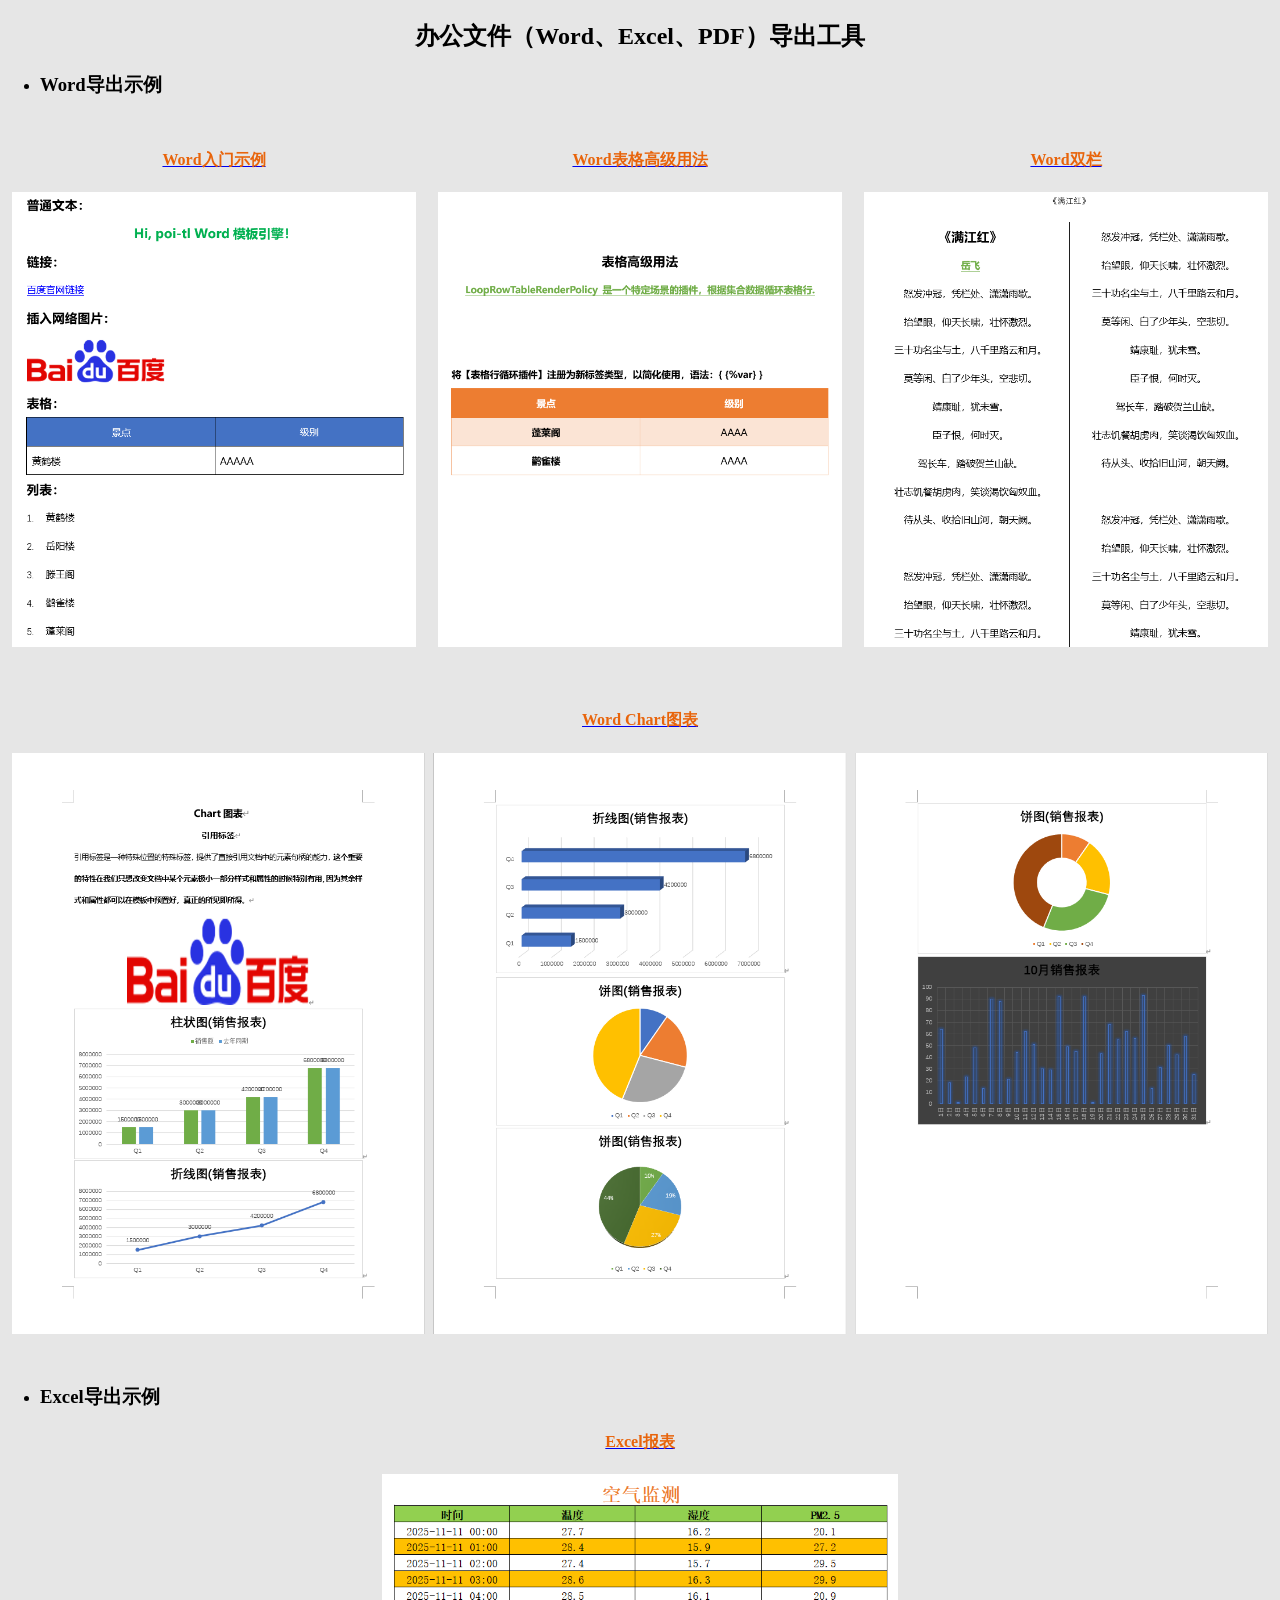
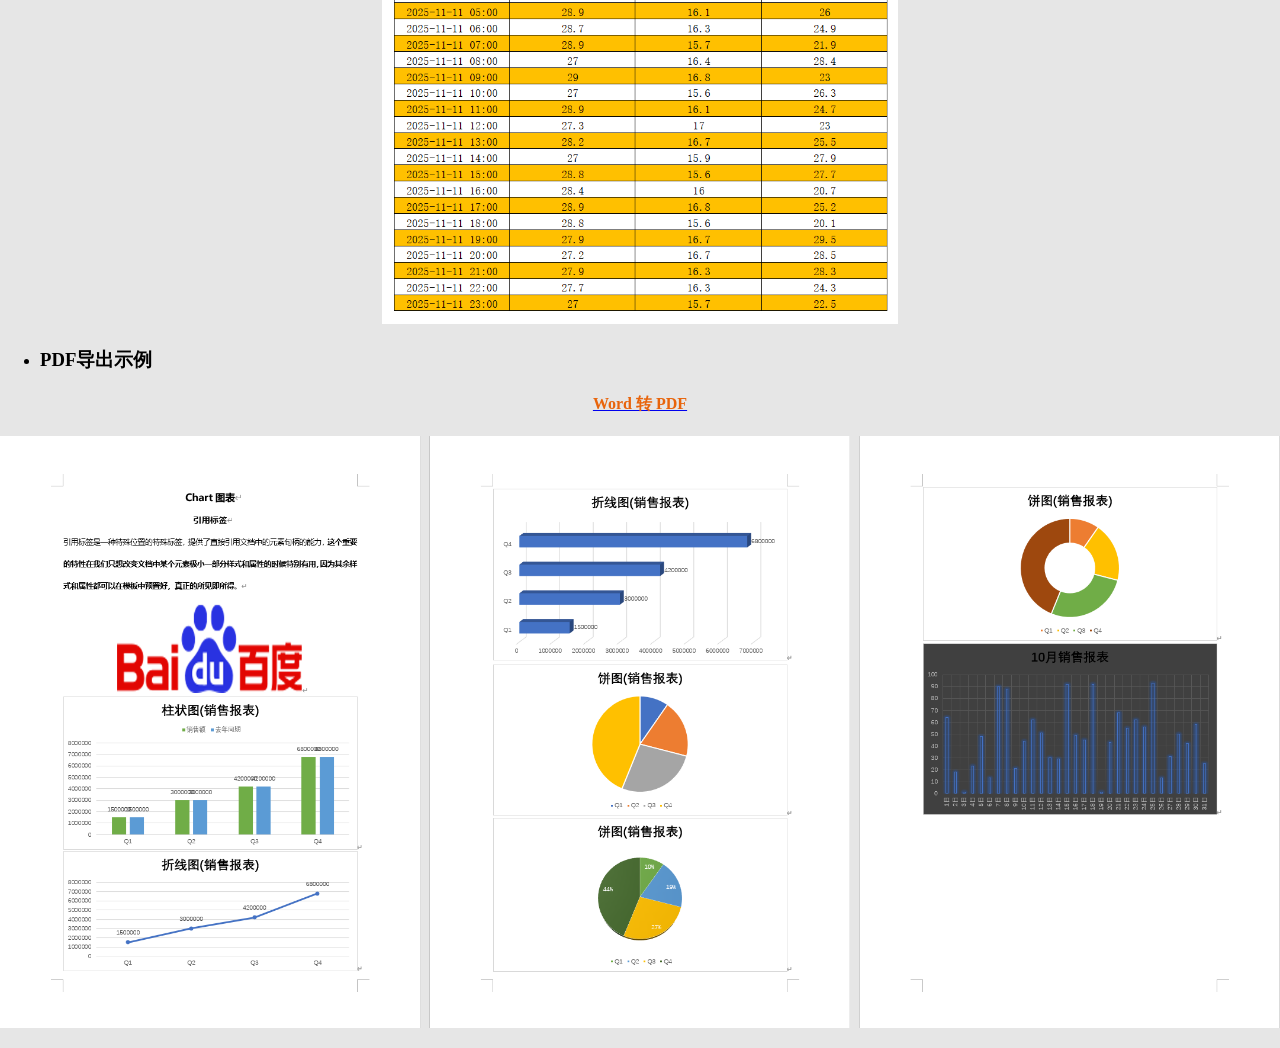
<file: src/main/resources/public/index.html>
<!DOCTYPE html>
<html>
<head>
  <title>首页 - Office工具</title>
  <meta charset="UTF-8">
  <meta name="viewport" content="width=device-width, initial-scale=1.0">
  <meta http-equiv="pragma" content="no-cache">
  <meta http-equiv="cache-control" content="no-cache, no-store, must-revalidate">
  <meta http-equiv="expires" content="0">
  <link rel="stylesheet" href="css/style.css"/>
  <script type="text/javascript" src="js/lib/vue.global.prod.js"></script>
  <script type="text/javascript" src="js/base.js"></script>
</head>
<body>
  <div id="app" v-cloak>
    <h2 class="text-center">办公文件（Word、Excel、PDF）导出工具</h2>
    <ul>
      <li>
        <h3>Word导出示例</h3>
      </li>
    </ul>
    <table>
      <tr>
        <td>
          <a class="hover" target="_blank" href="word_simple.html">
            <h4 class="text-center text-orange">Word入门示例</h4>
            <p>
              <img src="images/example-simple.png" class="fill-width"/>
            </p>
          </a>
        </td>
        <td>
          <a class="hover" target="_blank" href="word_table.html">
            <h4 class="text-center text-orange">Word表格高级用法</h4>
            <p>
              <img src="images/example-table.png" class="fill-width"/>
            </p>
          </a>
        </td>
        <td>
          <a class="hover" target="_blank" href="word_column.html">
            <h4 class="text-center text-orange">Word双栏</h4>
            <p>
              <img src="images/example-column.png" class="fill-width"/>
            </p>
          </a>
        </td>
      </tr>
      <tr>
        <td colspan="3">
          <a class="hover" target="_blank" href="word_chart.html">
            <h4 class="text-center text-orange">Word Chart图表</h4>
            <p>
              <img src="images/example-chart.png" class="fill-width"/>
            </p>
          </a>
        </td>
      </tr>
    </table>

    <ul>
      <li>
        <h3>Excel导出示例</h3>
      </li>
    </ul>
    <a class="hover text-center" target="_blank" href="excel.html">
      <h4 class="text-orange">Excel报表</h4>
      <p>
        <img src="images/example-excel.png" style="height: 450px"/>
      </p>
    </a>

    <ul>
      <li>
        <h3>PDF导出示例</h3>
      </li>
    </ul>
    <a class="hover" target="_blank" href="pdf.html">
      <h4 class="text-center text-orange">Word 转 PDF</h4>
      <p>
        <img src="images/example-chart.png" class="fill-width"/>
      </p>
    </a>
  </div>

  <!-- 业务js -->
  <script type="text/javascript" src="js/index.js"></script>
</body>
</html>
</file>
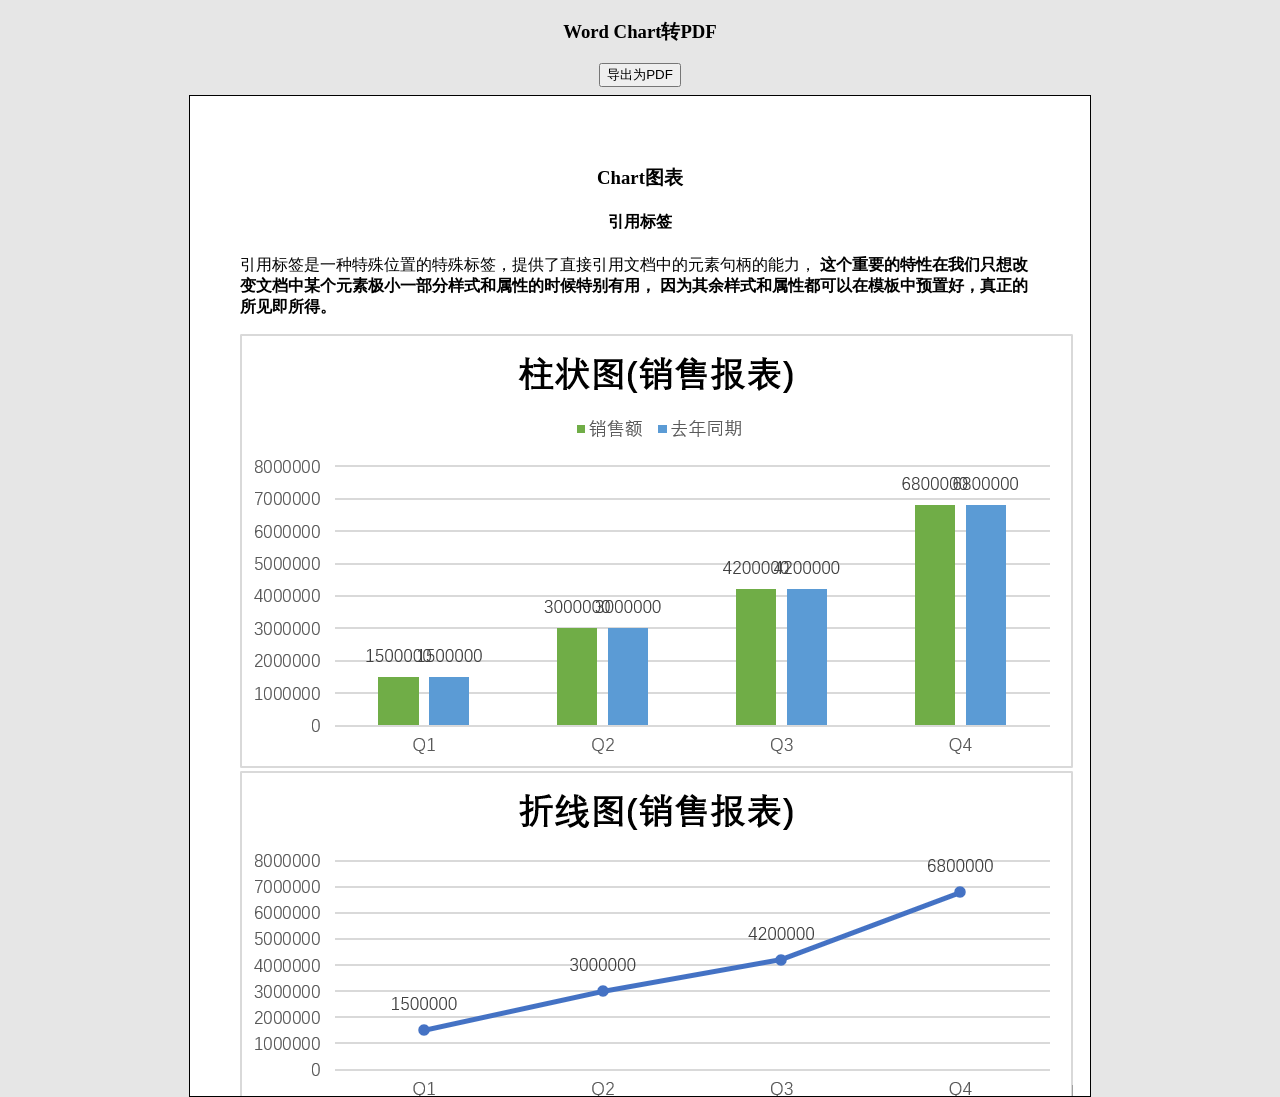
<file: src/main/resources/public/pdf.html>
<!DOCTYPE html>
<html>
<head>
  <title>Word转PDF - Office工具</title>
  <meta charset="UTF-8">
  <meta name="viewport" content="width=device-width, initial-scale=1.0">
  <meta http-equiv="pragma" content="no-cache">
  <meta http-equiv="cache-control" content="no-cache, no-store, must-revalidate">
  <meta http-equiv="expires" content="0">
  <link rel="stylesheet" href="css/style.css"/>
  <script type="text/javascript" src="js/lib/vue.global.prod.js"></script>
  <script type="text/javascript" src="js/base.js"></script>
</head>
<body>
  <div id="app" v-cloak>
    <h3 class="text-center">
      Word Chart转PDF
    </h3>
    <form method="post" action="/gen/pdf/word">
      <div class="text-center mb-2">
        <button type="submit">导出为PDF</button>
      </div>
      <div class="container">
        <h3 class="text-center">Chart图表</h3>
        <h4 class="text-center">引用标签</h4>
        <p>
          引用标签是一种特殊位置的特殊标签，提供了直接引用文档中的元素句柄的能力，
          <strong>
            这个重要的特性在我们只想改变文档中某个元素极小一部分样式和属性的时候特别有用，
            因为其余样式和属性都可以在模板中预置好，真正的所见即所得。
          </strong>
        </p>
        <img src="images/chart.png"/>
      </div>
    </form>
  </div>

  <!-- 业务js -->
  <script type="text/javascript" src="js/pdf.js"></script>
</body>
</html>
</file>
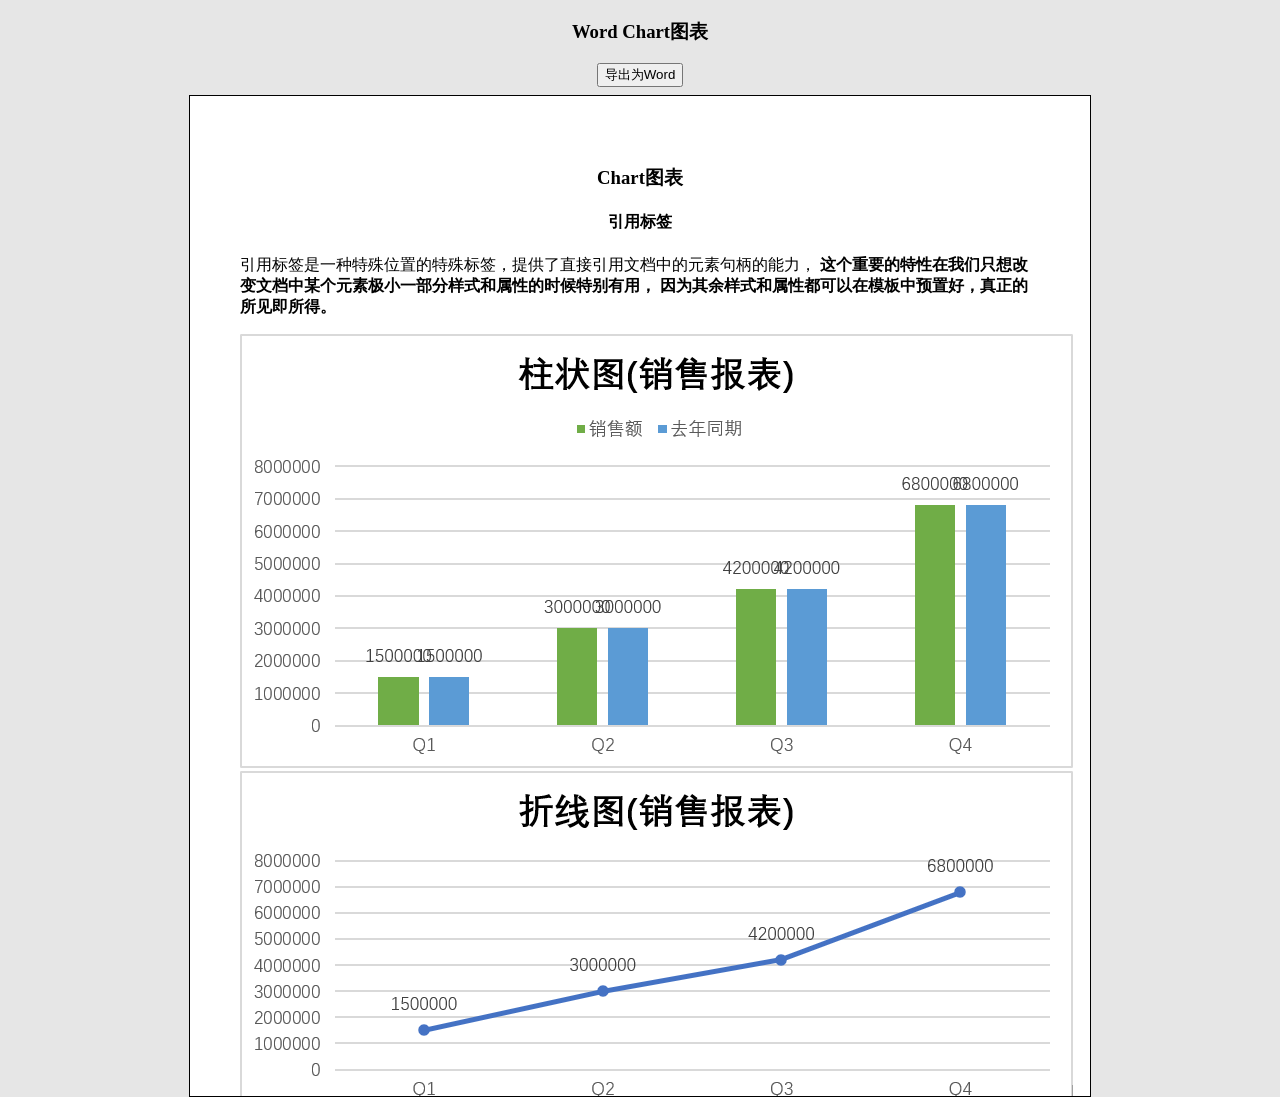
<file: src/main/resources/public/word_chart.html>
<!DOCTYPE html>
<html>
<head>
  <title>Word Chart图表 - Office工具</title>
  <meta charset="UTF-8">
  <meta name="viewport" content="width=device-width, initial-scale=1.0">
  <meta http-equiv="pragma" content="no-cache">
  <meta http-equiv="cache-control" content="no-cache, no-store, must-revalidate">
  <meta http-equiv="expires" content="0">
  <link rel="stylesheet" href="css/style.css"/>
  <script type="text/javascript" src="js/lib/vue.global.prod.js"></script>
  <script type="text/javascript" src="js/base.js"></script>
</head>
<body>
  <div id="app" v-cloak>
    <h3 class="text-center">
      Word Chart图表
    </h3>
    <form method="post" action="/gen/word/chart">
      <div class="text-center mb-2">
        <button type="submit">导出为Word</button>
      </div>
      <div class="container">
        <h3 class="text-center">Chart图表</h3>
        <h4 class="text-center">引用标签</h4>
        <p>
          引用标签是一种特殊位置的特殊标签，提供了直接引用文档中的元素句柄的能力，
          <strong>
            这个重要的特性在我们只想改变文档中某个元素极小一部分样式和属性的时候特别有用，
            因为其余样式和属性都可以在模板中预置好，真正的所见即所得。
          </strong>
        </p>
        <img src="images/chart.png"/>
      </div>
    </form>
  </div>

  <!-- 业务js -->
  <script type="text/javascript" src="js/word-chart.js"></script>
</body>
</html>
</file>
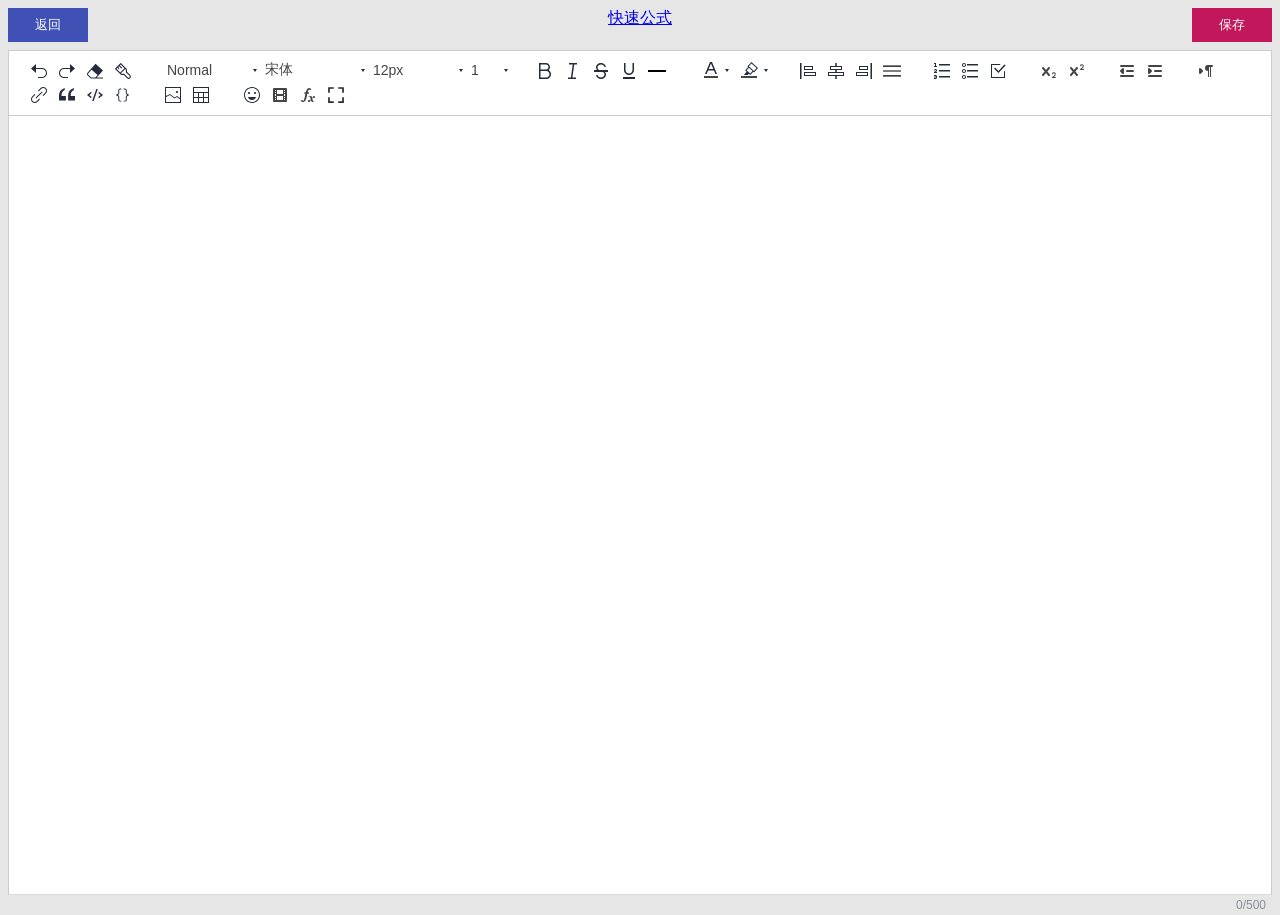
<file: src/main/resources/public/que/editor.html>
<!DOCTYPE html>
<html>
<head>
  <title>编辑器</title>
  <meta charset="UTF-8">
  <meta name="viewport" content="width=device-width, initial-scale=1.0">
  <meta http-equiv="pragma" content="no-cache">
  <meta http-equiv="cache-control" content="no-cache, no-store, must-revalidate">
  <meta http-equiv="expires" content="0">
  <script type="text/javascript" src="../js/lib/vue.global.prod.js"></script>
  <script type="text/javascript" src="../js/lib/qs.min.js"></script>
  <script type="text/javascript" src="../js/base.js"></script>

  <!-- Fluent Editor -->
  <link rel="stylesheet" href="../js/lib/fluent-editor/fluent-editor.min.css"/>
  <script type="text/javascript" src="../js/lib/lodash.min.js"></script>
  <script type="text/javascript" src="../js/lib/fluent-editor/fluent-editor.umd.js"></script>

  <!-- KaTex -->
  <link rel="stylesheet" href="../js/lib/katex/katex.min.css">
  <script type="text/javascript" src="../js/lib/katex/katex.min.js"></script>

  <!-- 页面样式 -->
  <style>
    body {
      background-color: #E6E6E6;
    }
    #editor {
      height: calc(100vh - 121px);
    }
    .mb-2 {
      margin-bottom: 8px;
    }
    .v-flex {
      display: flex;
    }
    .v-flex-item {
      flex: 1;
    }
    .v-btn {
      padding: 8px;
      color: white;
      border-width: 0;
      min-width: 80px;
      cursor: pointer;
    }
    .btn-blue {
      background: #3F51B5;
    }
    .btn-red {
      background: #C2185B;
    }
  </style>
</head>
<body>
  <div id="app" v-cloak>
    <div class="v-flex">
      <div class="v-flex-item">
        <button class="v-btn btn-blue mb-2" @click="forwardListPage">返回</button>
      </div>
      <div class="v-flex-item" style="text-align: center">
        <a href="https://www.latexlive.com" target="_blank">快速公式</a>
      </div>
      <div class="v-flex-item" style="text-align: right">
        <button class="v-btn btn-red mb-2" @click="saveQue">保存</button>
      </div>
    </div>
    <div id="editor" ref="editor"></div>
  </div>

  <!-- 业务js -->
  <script type="text/javascript" src="../js/que/que.js"></script>
</body>
</html>
</file>
<file: src/main/resources/public/css/style.css>
/*防抖动处理*/
[v-cloak] {
  display: none;
}

html {
  overflow: auto;
}

body {
  background-color: #E6E6E6;
  margin: 0;
}

td {
  padding: 10px;
}

.container {
  width: 800px;
  min-height: 300px;
  height: 100vh;
  overflow: auto;
  margin: 0 auto;
  padding: 50px;
  border: 1px solid #000;
  background-color: #fff;
}

.text-center {
  text-align: center;
}

.text-green {
  color: #00B050;
}

.text-orange {
  color: #e8640b;
}

.bg-blue {
  background-color: #4472C4;
  color: #fff;
}

.bg-green {
  background-color: #92D050;
}

.bg-orange {
  background-color: #ED7D31;
  color: #fff;
}

.bg-orange-light {
  background-color: #FBE4D5;
}

.bcolor-orange {
  border-color: #ED7D31;
}

.w-50 {
  width: 50%
}

.mb-2 {
  margin-bottom: 8px;
}

.mr-2 {
  margin-right: 8px;
}

.mt-2 {
  margin-top: 8px;
}

.mb-2 {
  margin-bottom: 8px;
}

.fill-width {
  width: 100%;
}

.font-weight-bold {
  font-weight: bold;
}

.display-block {
  display: block;
}

.hover {
  display: block;
  cursor: pointer;
}

.hover:hover {
  border: 5px solid red;
}

.v-flex {
  display: flex;
}
.v-flex-item {
  flex: 1;
}

.v-btn {
  padding: 8px;
  color: white;
  border-width: 0;
  min-width: 80px;
  cursor: pointer;
}
.btn-blue {
  background: #3F51B5;
}
.btn-red {
  background: #C2185B;
}
</file>
<file: src/main/resources/public/js/lib/fluent-editor/fluent-editor.min.css>
@charset "UTF-8";
@font-face{font-family:iconfont;src:url("[data-uri]") format("woff2"),url("[data-uri]") format("woff"),url("[data-uri]") format("truetype")}/*!
 * Quill Editor v2.0.3
 * https://quilljs.com
 * Copyright (c) 2017-2024, Slab
 * Copyright (c) 2014, Jason Chen
 * Copyright (c) 2013, salesforce.com
 */.ql-container{box-sizing:border-box;font-family:Helvetica,Arial,sans-serif;font-size:13px;height:100%;margin:0;position:relative}.ql-container.ql-disabled .ql-tooltip{visibility:hidden}.ql-container:not(.ql-disabled) li[data-list=checked]>.ql-ui,.ql-container:not(.ql-disabled) li[data-list=unchecked]>.ql-ui{cursor:pointer}.ql-clipboard{left:-100000px;height:1px;overflow-y:hidden;position:absolute;top:50%}.ql-clipboard p{margin:0;padding:0}.ql-editor{box-sizing:border-box;counter-reset:list-0 list-1 list-2 list-3 list-4 list-5 list-6 list-7 list-8 list-9;line-height:1.42;height:100%;outline:0;overflow-y:auto;padding:12px 15px;tab-size:4;-moz-tab-size:4;text-align:left;white-space:pre-wrap;word-wrap:break-word}.ql-editor>*{cursor:text}.ql-editor blockquote,.ql-editor h1,.ql-editor h2,.ql-editor h3,.ql-editor h4,.ql-editor h5,.ql-editor h6,.ql-editor ol,.ql-editor p,.ql-editor pre{margin:0;padding:0}@supports (counter-set:none){.ql-editor h1,.ql-editor h2,.ql-editor h3,.ql-editor h4,.ql-editor h5,.ql-editor h6,.ql-editor p{counter-set:list-0 list-1 list-2 list-3 list-4 list-5 list-6 list-7 list-8 list-9}}@supports not (counter-set:none){.ql-editor h1,.ql-editor h2,.ql-editor h3,.ql-editor h4,.ql-editor h5,.ql-editor h6,.ql-editor p{counter-reset:list-0 list-1 list-2 list-3 list-4 list-5 list-6 list-7 list-8 list-9}}.ql-editor table{border-collapse:collapse}.ql-editor td{border:1px solid #000;padding:2px 5px}.ql-editor ol{padding-left:1.5em}.ql-editor li{list-style-type:none;padding-left:1.5em;position:relative}.ql-editor li>.ql-ui:before{display:inline-block;margin-left:-1.5em;margin-right:.3em;text-align:right;white-space:nowrap;width:1.2em}.ql-editor li[data-list=checked]>.ql-ui,.ql-editor li[data-list=unchecked]>.ql-ui{color:#777}.ql-editor li[data-list=bullet]>.ql-ui:before{content:"•"}.ql-editor li[data-list=checked]>.ql-ui:before{content:"☑"}.ql-editor li[data-list=unchecked]>.ql-ui:before{content:"☐"}@supports (counter-set:none){.ql-editor li[data-list]{counter-set:list-1 list-2 list-3 list-4 list-5 list-6 list-7 list-8 list-9}}@supports not (counter-set:none){.ql-editor li[data-list]{counter-reset:list-1 list-2 list-3 list-4 list-5 list-6 list-7 list-8 list-9}}.ql-editor li[data-list=ordered]{counter-increment:list-0}.ql-editor li[data-list=ordered]>.ql-ui:before{content:counter(list-0,decimal) ". "}.ql-editor li[data-list=ordered].ql-indent-1{counter-increment:list-1}.ql-editor li[data-list=ordered].ql-indent-1>.ql-ui:before{content:counter(list-1,lower-alpha) ". "}@supports (counter-set:none){.ql-editor li[data-list].ql-indent-1{counter-set:list-2 list-3 list-4 list-5 list-6 list-7 list-8 list-9}}@supports not (counter-set:none){.ql-editor li[data-list].ql-indent-1{counter-reset:list-2 list-3 list-4 list-5 list-6 list-7 list-8 list-9}}.ql-editor li[data-list=ordered].ql-indent-2{counter-increment:list-2}.ql-editor li[data-list=ordered].ql-indent-2>.ql-ui:before{content:counter(list-2,lower-roman) ". "}@supports (counter-set:none){.ql-editor li[data-list].ql-indent-2{counter-set:list-3 list-4 list-5 list-6 list-7 list-8 list-9}}@supports not (counter-set:none){.ql-editor li[data-list].ql-indent-2{counter-reset:list-3 list-4 list-5 list-6 list-7 list-8 list-9}}.ql-editor li[data-list=ordered].ql-indent-3{counter-increment:list-3}.ql-editor li[data-list=ordered].ql-indent-3>.ql-ui:before{content:counter(list-3,decimal) ". "}@supports (counter-set:none){.ql-editor li[data-list].ql-indent-3{counter-set:list-4 list-5 list-6 list-7 list-8 list-9}}@supports not (counter-set:none){.ql-editor li[data-list].ql-indent-3{counter-reset:list-4 list-5 list-6 list-7 list-8 list-9}}.ql-editor li[data-list=ordered].ql-indent-4{counter-increment:list-4}.ql-editor li[data-list=ordered].ql-indent-4>.ql-ui:before{content:counter(list-4,lower-alpha) ". "}@supports (counter-set:none){.ql-editor li[data-list].ql-indent-4{counter-set:list-5 list-6 list-7 list-8 list-9}}@supports not (counter-set:none){.ql-editor li[data-list].ql-indent-4{counter-reset:list-5 list-6 list-7 list-8 list-9}}.ql-editor li[data-list=ordered].ql-indent-5{counter-increment:list-5}.ql-editor li[data-list=ordered].ql-indent-5>.ql-ui:before{content:counter(list-5,lower-roman) ". "}@supports (counter-set:none){.ql-editor li[data-list].ql-indent-5{counter-set:list-6 list-7 list-8 list-9}}@supports not (counter-set:none){.ql-editor li[data-list].ql-indent-5{counter-reset:list-6 list-7 list-8 list-9}}.ql-editor li[data-list=ordered].ql-indent-6{counter-increment:list-6}.ql-editor li[data-list=ordered].ql-indent-6>.ql-ui:before{content:counter(list-6,decimal) ". "}@supports (counter-set:none){.ql-editor li[data-list].ql-indent-6{counter-set:list-7 list-8 list-9}}@supports not (counter-set:none){.ql-editor li[data-list].ql-indent-6{counter-reset:list-7 list-8 list-9}}.ql-editor li[data-list=ordered].ql-indent-7{counter-increment:list-7}.ql-editor li[data-list=ordered].ql-indent-7>.ql-ui:before{content:counter(list-7,lower-alpha) ". "}@supports (counter-set:none){.ql-editor li[data-list].ql-indent-7{counter-set:list-8 list-9}}@supports not (counter-set:none){.ql-editor li[data-list].ql-indent-7{counter-reset:list-8 list-9}}.ql-editor li[data-list=ordered].ql-indent-8{counter-increment:list-8}.ql-editor li[data-list=ordered].ql-indent-8>.ql-ui:before{content:counter(list-8,lower-roman) ". "}@supports (counter-set:none){.ql-editor li[data-list].ql-indent-8{counter-set:list-9}}@supports not (counter-set:none){.ql-editor li[data-list].ql-indent-8{counter-reset:list-9}}.ql-editor li[data-list=ordered].ql-indent-9{counter-increment:list-9}.ql-editor li[data-list=ordered].ql-indent-9>.ql-ui:before{content:counter(list-9,decimal) ". "}.ql-editor .ql-indent-1:not(.ql-direction-rtl){padding-left:3em}.ql-editor li.ql-indent-1:not(.ql-direction-rtl){padding-left:4.5em}.ql-editor .ql-indent-1.ql-direction-rtl.ql-align-right{padding-right:3em}.ql-editor li.ql-indent-1.ql-direction-rtl.ql-align-right{padding-right:4.5em}.ql-editor .ql-indent-2:not(.ql-direction-rtl){padding-left:6em}.ql-editor li.ql-indent-2:not(.ql-direction-rtl){padding-left:7.5em}.ql-editor .ql-indent-2.ql-direction-rtl.ql-align-right{padding-right:6em}.ql-editor li.ql-indent-2.ql-direction-rtl.ql-align-right{padding-right:7.5em}.ql-editor .ql-indent-3:not(.ql-direction-rtl){padding-left:9em}.ql-editor li.ql-indent-3:not(.ql-direction-rtl){padding-left:10.5em}.ql-editor .ql-indent-3.ql-direction-rtl.ql-align-right{padding-right:9em}.ql-editor li.ql-indent-3.ql-direction-rtl.ql-align-right{padding-right:10.5em}.ql-editor .ql-indent-4:not(.ql-direction-rtl){padding-left:12em}.ql-editor li.ql-indent-4:not(.ql-direction-rtl){padding-left:13.5em}.ql-editor .ql-indent-4.ql-direction-rtl.ql-align-right{padding-right:12em}.ql-editor li.ql-indent-4.ql-direction-rtl.ql-align-right{padding-right:13.5em}.ql-editor .ql-indent-5:not(.ql-direction-rtl){padding-left:15em}.ql-editor li.ql-indent-5:not(.ql-direction-rtl){padding-left:16.5em}.ql-editor .ql-indent-5.ql-direction-rtl.ql-align-right{padding-right:15em}.ql-editor li.ql-indent-5.ql-direction-rtl.ql-align-right{padding-right:16.5em}.ql-editor .ql-indent-6:not(.ql-direction-rtl){padding-left:18em}.ql-editor li.ql-indent-6:not(.ql-direction-rtl){padding-left:19.5em}.ql-editor .ql-indent-6.ql-direction-rtl.ql-align-right{padding-right:18em}.ql-editor li.ql-indent-6.ql-direction-rtl.ql-align-right{padding-right:19.5em}.ql-editor .ql-indent-7:not(.ql-direction-rtl){padding-left:21em}.ql-editor li.ql-indent-7:not(.ql-direction-rtl){padding-left:22.5em}.ql-editor .ql-indent-7.ql-direction-rtl.ql-align-right{padding-right:21em}.ql-editor li.ql-indent-7.ql-direction-rtl.ql-align-right{padding-right:22.5em}.ql-editor .ql-indent-8:not(.ql-direction-rtl){padding-left:24em}.ql-editor li.ql-indent-8:not(.ql-direction-rtl){padding-left:25.5em}.ql-editor .ql-indent-8.ql-direction-rtl.ql-align-right{padding-right:24em}.ql-editor li.ql-indent-8.ql-direction-rtl.ql-align-right{padding-right:25.5em}.ql-editor .ql-indent-9:not(.ql-direction-rtl){padding-left:27em}.ql-editor li.ql-indent-9:not(.ql-direction-rtl){padding-left:28.5em}.ql-editor .ql-indent-9.ql-direction-rtl.ql-align-right{padding-right:27em}.ql-editor li.ql-indent-9.ql-direction-rtl.ql-align-right{padding-right:28.5em}.ql-editor li.ql-direction-rtl{padding-right:1.5em}.ql-editor li.ql-direction-rtl>.ql-ui:before{margin-left:.3em;margin-right:-1.5em;text-align:left}.ql-editor table{table-layout:fixed;width:100%}.ql-editor table td{outline:0}.ql-editor .ql-code-block-container{font-family:monospace}.ql-editor .ql-video{display:block;max-width:100%}.ql-editor .ql-video.ql-align-center{margin:0 auto}.ql-editor .ql-video.ql-align-right{margin:0 0 0 auto}.ql-editor .ql-bg-black{background-color:#000}.ql-editor .ql-bg-red{background-color:#e60000}.ql-editor .ql-bg-orange{background-color:#f90}.ql-editor .ql-bg-yellow{background-color:#ff0}.ql-editor .ql-bg-green{background-color:#008a00}.ql-editor .ql-bg-blue{background-color:#06c}.ql-editor .ql-bg-purple{background-color:#93f}.ql-editor .ql-color-white{color:#fff}.ql-editor .ql-color-red{color:#e60000}.ql-editor .ql-color-orange{color:#f90}.ql-editor .ql-color-yellow{color:#ff0}.ql-editor .ql-color-green{color:#008a00}.ql-editor .ql-color-blue{color:#06c}.ql-editor .ql-color-purple{color:#93f}.ql-font-serif{font-family:Georgia,Times New Roman,serif}.ql-font-monospace{font-family:Monaco,Courier New,monospace}.ql-editor .ql-size-small{font-size:.75em}.ql-editor .ql-size-large{font-size:1.5em}.ql-editor .ql-size-huge{font-size:2.5em}.ql-editor .ql-direction-rtl{direction:rtl;text-align:inherit}.ql-align-center{text-align:center}.ql-align-justify{text-align:justify}.ql-align-right{text-align:right}.ql-editor .ql-ui{position:absolute}.ql-editor.ql-blank::before{color:rgba(0,0,0,.6);content:attr(data-placeholder);font-style:italic;left:15px;pointer-events:none;position:absolute;right:15px}.ql-snow .ql-toolbar:after,.ql-snow.ql-toolbar:after{clear:both;content:"";display:table}.ql-snow .ql-toolbar button,.ql-snow.ql-toolbar button{background:0 0;border:none;cursor:pointer;display:inline-block;float:left;height:24px;padding:3px 5px;width:28px}.ql-snow .ql-toolbar button svg,.ql-snow.ql-toolbar button svg{float:left;height:100%}.ql-snow .ql-toolbar button:active:hover,.ql-snow.ql-toolbar button:active:hover{outline:0}.ql-snow .ql-toolbar input.ql-image[type=file],.ql-snow.ql-toolbar input.ql-image[type=file]{display:none}.ql-snow .ql-toolbar .ql-picker-item.ql-selected,.ql-snow .ql-toolbar .ql-picker-item:hover,.ql-snow .ql-toolbar .ql-picker-label.ql-active,.ql-snow .ql-toolbar .ql-picker-label:hover,.ql-snow .ql-toolbar button.ql-active,.ql-snow .ql-toolbar button:focus,.ql-snow .ql-toolbar button:hover,.ql-snow.ql-toolbar .ql-picker-item.ql-selected,.ql-snow.ql-toolbar .ql-picker-item:hover,.ql-snow.ql-toolbar .ql-picker-label.ql-active,.ql-snow.ql-toolbar .ql-picker-label:hover,.ql-snow.ql-toolbar button.ql-active,.ql-snow.ql-toolbar button:focus,.ql-snow.ql-toolbar button:hover{color:#06c}.ql-snow .ql-toolbar .ql-picker-item.ql-selected .ql-fill,.ql-snow .ql-toolbar .ql-picker-item.ql-selected .ql-stroke.ql-fill,.ql-snow .ql-toolbar .ql-picker-item:hover .ql-fill,.ql-snow .ql-toolbar .ql-picker-item:hover .ql-stroke.ql-fill,.ql-snow .ql-toolbar .ql-picker-label.ql-active .ql-fill,.ql-snow .ql-toolbar .ql-picker-label.ql-active .ql-stroke.ql-fill,.ql-snow .ql-toolbar .ql-picker-label:hover .ql-fill,.ql-snow .ql-toolbar .ql-picker-label:hover .ql-stroke.ql-fill,.ql-snow .ql-toolbar button.ql-active .ql-fill,.ql-snow .ql-toolbar button.ql-active .ql-stroke.ql-fill,.ql-snow .ql-toolbar button:focus .ql-fill,.ql-snow .ql-toolbar button:focus .ql-stroke.ql-fill,.ql-snow .ql-toolbar button:hover .ql-fill,.ql-snow .ql-toolbar button:hover .ql-stroke.ql-fill,.ql-snow.ql-toolbar .ql-picker-item.ql-selected .ql-fill,.ql-snow.ql-toolbar .ql-picker-item.ql-selected .ql-stroke.ql-fill,.ql-snow.ql-toolbar .ql-picker-item:hover .ql-fill,.ql-snow.ql-toolbar .ql-picker-item:hover .ql-stroke.ql-fill,.ql-snow.ql-toolbar .ql-picker-label.ql-active .ql-fill,.ql-snow.ql-toolbar .ql-picker-label.ql-active .ql-stroke.ql-fill,.ql-snow.ql-toolbar .ql-picker-label:hover .ql-fill,.ql-snow.ql-toolbar .ql-picker-label:hover .ql-stroke.ql-fill,.ql-snow.ql-toolbar button.ql-active .ql-fill,.ql-snow.ql-toolbar button.ql-active .ql-stroke.ql-fill,.ql-snow.ql-toolbar button:focus .ql-fill,.ql-snow.ql-toolbar button:focus .ql-stroke.ql-fill,.ql-snow.ql-toolbar button:hover .ql-fill,.ql-snow.ql-toolbar button:hover .ql-stroke.ql-fill{fill:#06c}.ql-snow .ql-toolbar .ql-picker-item.ql-selected .ql-stroke,.ql-snow .ql-toolbar .ql-picker-item.ql-selected .ql-stroke-miter,.ql-snow .ql-toolbar .ql-picker-item:hover .ql-stroke,.ql-snow .ql-toolbar .ql-picker-item:hover .ql-stroke-miter,.ql-snow .ql-toolbar .ql-picker-label.ql-active .ql-stroke,.ql-snow .ql-toolbar .ql-picker-label.ql-active .ql-stroke-miter,.ql-snow .ql-toolbar .ql-picker-label:hover .ql-stroke,.ql-snow .ql-toolbar .ql-picker-label:hover .ql-stroke-miter,.ql-snow .ql-toolbar button.ql-active .ql-stroke,.ql-snow .ql-toolbar button.ql-active .ql-stroke-miter,.ql-snow .ql-toolbar button:focus .ql-stroke,.ql-snow .ql-toolbar button:focus .ql-stroke-miter,.ql-snow .ql-toolbar button:hover .ql-stroke,.ql-snow .ql-toolbar button:hover .ql-stroke-miter,.ql-snow.ql-toolbar .ql-picker-item.ql-selected .ql-stroke,.ql-snow.ql-toolbar .ql-picker-item.ql-selected .ql-stroke-miter,.ql-snow.ql-toolbar .ql-picker-item:hover .ql-stroke,.ql-snow.ql-toolbar .ql-picker-item:hover .ql-stroke-miter,.ql-snow.ql-toolbar .ql-picker-label.ql-active .ql-stroke,.ql-snow.ql-toolbar .ql-picker-label.ql-active .ql-stroke-miter,.ql-snow.ql-toolbar .ql-picker-label:hover .ql-stroke,.ql-snow.ql-toolbar .ql-picker-label:hover .ql-stroke-miter,.ql-snow.ql-toolbar button.ql-active .ql-stroke,.ql-snow.ql-toolbar button.ql-active .ql-stroke-miter,.ql-snow.ql-toolbar button:focus .ql-stroke,.ql-snow.ql-toolbar button:focus .ql-stroke-miter,.ql-snow.ql-toolbar button:hover .ql-stroke,.ql-snow.ql-toolbar button:hover .ql-stroke-miter{stroke:#06c}@media (pointer:coarse){.ql-snow .ql-toolbar button:hover:not(.ql-active),.ql-snow.ql-toolbar button:hover:not(.ql-active){color:#444}.ql-snow .ql-toolbar button:hover:not(.ql-active) .ql-fill,.ql-snow .ql-toolbar button:hover:not(.ql-active) .ql-stroke.ql-fill,.ql-snow.ql-toolbar button:hover:not(.ql-active) .ql-fill,.ql-snow.ql-toolbar button:hover:not(.ql-active) .ql-stroke.ql-fill{fill:#444}.ql-snow .ql-toolbar button:hover:not(.ql-active) .ql-stroke,.ql-snow .ql-toolbar button:hover:not(.ql-active) .ql-stroke-miter,.ql-snow.ql-toolbar button:hover:not(.ql-active) .ql-stroke,.ql-snow.ql-toolbar button:hover:not(.ql-active) .ql-stroke-miter{stroke:#444}}.ql-snow{box-sizing:border-box}.ql-snow *{box-sizing:border-box}.ql-snow .ql-hidden{display:none}.ql-snow .ql-out-bottom,.ql-snow .ql-out-top{visibility:hidden}.ql-snow .ql-tooltip{position:absolute;transform:translateY(10px)}.ql-snow .ql-tooltip a{cursor:pointer;text-decoration:none}.ql-snow .ql-tooltip.ql-flip{transform:translateY(-10px)}.ql-snow .ql-formats{display:inline-block;vertical-align:middle}.ql-snow .ql-formats:after{clear:both;content:"";display:table}.ql-snow .ql-stroke{fill:none;stroke:#444;stroke-linecap:round;stroke-linejoin:round;stroke-width:2}.ql-snow .ql-stroke-miter{fill:none;stroke:#444;stroke-miterlimit:10;stroke-width:2}.ql-snow .ql-fill,.ql-snow .ql-stroke.ql-fill{fill:#444}.ql-snow .ql-empty{fill:none}.ql-snow .ql-even{fill-rule:evenodd}.ql-snow .ql-stroke.ql-thin,.ql-snow .ql-thin{stroke-width:1}.ql-snow .ql-transparent{opacity:.4}.ql-snow .ql-direction svg:last-child{display:none}.ql-snow .ql-direction.ql-active svg:last-child{display:inline}.ql-snow .ql-direction.ql-active svg:first-child{display:none}.ql-snow .ql-editor h1{font-size:2em}.ql-snow .ql-editor h2{font-size:1.5em}.ql-snow .ql-editor h3{font-size:1.17em}.ql-snow .ql-editor h4{font-size:1em}.ql-snow .ql-editor h5{font-size:.83em}.ql-snow .ql-editor h6{font-size:.67em}.ql-snow .ql-editor a{text-decoration:underline}.ql-snow .ql-editor blockquote{border-left:4px solid #ccc;margin-bottom:5px;margin-top:5px;padding-left:16px}.ql-snow .ql-editor .ql-code-block-container,.ql-snow .ql-editor code{background-color:#f0f0f0;border-radius:3px}.ql-snow .ql-editor .ql-code-block-container{margin-bottom:5px;margin-top:5px;padding:5px 10px}.ql-snow .ql-editor code{font-size:85%;padding:2px 4px}.ql-snow .ql-editor .ql-code-block-container{background-color:#23241f;color:#f8f8f2;overflow:visible}.ql-snow .ql-editor img{max-width:100%}.ql-snow .ql-picker{color:#444;display:inline-block;float:left;font-size:14px;font-weight:500;height:24px;position:relative;vertical-align:middle}.ql-snow .ql-picker-label{cursor:pointer;display:inline-block;height:100%;padding-left:8px;padding-right:2px;position:relative;width:100%}.ql-snow .ql-picker-label::before{display:inline-block;line-height:22px}.ql-snow .ql-picker-options{background-color:#fff;display:none;min-width:100%;padding:4px 8px;position:absolute;white-space:nowrap}.ql-snow .ql-picker-options .ql-picker-item{cursor:pointer;display:block;padding-bottom:5px;padding-top:5px}.ql-snow .ql-picker.ql-expanded .ql-picker-label{color:#ccc;z-index:2}.ql-snow .ql-picker.ql-expanded .ql-picker-label .ql-fill{fill:#ccc}.ql-snow .ql-picker.ql-expanded .ql-picker-label .ql-stroke{stroke:#ccc}.ql-snow .ql-picker.ql-expanded .ql-picker-options{display:block;margin-top:-1px;top:100%;z-index:1}.ql-snow .ql-color-picker,.ql-snow .ql-icon-picker{width:28px}.ql-snow .ql-color-picker .ql-picker-label,.ql-snow .ql-icon-picker .ql-picker-label{padding:2px 4px}.ql-snow .ql-color-picker .ql-picker-label svg,.ql-snow .ql-icon-picker .ql-picker-label svg{right:4px}.ql-snow .ql-icon-picker .ql-picker-options{padding:4px 0}.ql-snow .ql-icon-picker .ql-picker-item{height:24px;width:24px;padding:2px 4px}.ql-snow .ql-color-picker .ql-picker-options{padding:3px 5px;width:152px}.ql-snow .ql-color-picker .ql-picker-item{border:1px solid transparent;float:left;height:16px;margin:2px;padding:0;width:16px}.ql-snow .ql-picker:not(.ql-color-picker):not(.ql-icon-picker) svg{position:absolute;margin-top:-9px;right:0;top:50%;width:18px}.ql-snow .ql-picker.ql-font .ql-picker-item[data-label]:not([data-label=""])::before,.ql-snow .ql-picker.ql-font .ql-picker-label[data-label]:not([data-label=""])::before,.ql-snow .ql-picker.ql-header .ql-picker-item[data-label]:not([data-label=""])::before,.ql-snow .ql-picker.ql-header .ql-picker-label[data-label]:not([data-label=""])::before,.ql-snow .ql-picker.ql-size .ql-picker-item[data-label]:not([data-label=""])::before,.ql-snow .ql-picker.ql-size .ql-picker-label[data-label]:not([data-label=""])::before{content:attr(data-label)}.ql-snow .ql-picker.ql-header{width:98px}.ql-snow .ql-picker.ql-header .ql-picker-item::before,.ql-snow .ql-picker.ql-header .ql-picker-label::before{content:"Normal"}.ql-snow .ql-picker.ql-header .ql-picker-item[data-value="1"]::before,.ql-snow .ql-picker.ql-header .ql-picker-label[data-value="1"]::before{content:"Heading 1"}.ql-snow .ql-picker.ql-header .ql-picker-item[data-value="2"]::before,.ql-snow .ql-picker.ql-header .ql-picker-label[data-value="2"]::before{content:"Heading 2"}.ql-snow .ql-picker.ql-header .ql-picker-item[data-value="3"]::before,.ql-snow .ql-picker.ql-header .ql-picker-label[data-value="3"]::before{content:"Heading 3"}.ql-snow .ql-picker.ql-header .ql-picker-item[data-value="4"]::before,.ql-snow .ql-picker.ql-header .ql-picker-label[data-value="4"]::before{content:"Heading 4"}.ql-snow .ql-picker.ql-header .ql-picker-item[data-value="5"]::before,.ql-snow .ql-picker.ql-header .ql-picker-label[data-value="5"]::before{content:"Heading 5"}.ql-snow .ql-picker.ql-header .ql-picker-item[data-value="6"]::before,.ql-snow .ql-picker.ql-header .ql-picker-label[data-value="6"]::before{content:"Heading 6"}.ql-snow .ql-picker.ql-header .ql-picker-item[data-value="1"]::before{font-size:2em}.ql-snow .ql-picker.ql-header .ql-picker-item[data-value="2"]::before{font-size:1.5em}.ql-snow .ql-picker.ql-header .ql-picker-item[data-value="3"]::before{font-size:1.17em}.ql-snow .ql-picker.ql-header .ql-picker-item[data-value="4"]::before{font-size:1em}.ql-snow .ql-picker.ql-header .ql-picker-item[data-value="5"]::before{font-size:.83em}.ql-snow .ql-picker.ql-header .ql-picker-item[data-value="6"]::before{font-size:.67em}.ql-snow .ql-picker.ql-font{width:108px}.ql-snow .ql-picker.ql-font .ql-picker-item::before,.ql-snow .ql-picker.ql-font .ql-picker-label::before{content:"Sans Serif"}.ql-snow .ql-picker.ql-font .ql-picker-item[data-value=serif]::before,.ql-snow .ql-picker.ql-font .ql-picker-label[data-value=serif]::before{content:"Serif"}.ql-snow .ql-picker.ql-font .ql-picker-item[data-value=monospace]::before,.ql-snow .ql-picker.ql-font .ql-picker-label[data-value=monospace]::before{content:"Monospace"}.ql-snow .ql-picker.ql-font .ql-picker-item[data-value=serif]::before{font-family:Georgia,Times New Roman,serif}.ql-snow .ql-picker.ql-font .ql-picker-item[data-value=monospace]::before{font-family:Monaco,Courier New,monospace}.ql-snow .ql-picker.ql-size{width:98px}.ql-snow .ql-picker.ql-size .ql-picker-item::before,.ql-snow .ql-picker.ql-size .ql-picker-label::before{content:"Normal"}.ql-snow .ql-picker.ql-size .ql-picker-item[data-value=small]::before,.ql-snow .ql-picker.ql-size .ql-picker-label[data-value=small]::before{content:"Small"}.ql-snow .ql-picker.ql-size .ql-picker-item[data-value=large]::before,.ql-snow .ql-picker.ql-size .ql-picker-label[data-value=large]::before{content:"Large"}.ql-snow .ql-picker.ql-size .ql-picker-item[data-value=huge]::before,.ql-snow .ql-picker.ql-size .ql-picker-label[data-value=huge]::before{content:"Huge"}.ql-snow .ql-picker.ql-size .ql-picker-item[data-value=small]::before{font-size:10px}.ql-snow .ql-picker.ql-size .ql-picker-item[data-value=large]::before{font-size:18px}.ql-snow .ql-picker.ql-size .ql-picker-item[data-value=huge]::before{font-size:32px}.ql-snow .ql-color-picker.ql-background .ql-picker-item{background-color:#fff}.ql-snow .ql-color-picker.ql-color .ql-picker-item{background-color:#000}.ql-code-block-container{position:relative}.ql-code-block-container .ql-ui{right:5px;top:5px}.ql-toolbar.ql-snow{border:1px solid #ccc;box-sizing:border-box;font-family:"Helvetica Neue",Helvetica,Arial,sans-serif;padding:8px}.ql-toolbar.ql-snow .ql-formats{margin-right:15px}.ql-toolbar.ql-snow .ql-picker-label{border:1px solid transparent}.ql-toolbar.ql-snow .ql-picker-options{border:1px solid transparent;box-shadow:rgba(0,0,0,.2) 0 2px 8px}.ql-toolbar.ql-snow .ql-picker.ql-expanded .ql-picker-label{border-color:#ccc}.ql-toolbar.ql-snow .ql-picker.ql-expanded .ql-picker-options{border-color:#ccc}.ql-toolbar.ql-snow .ql-color-picker .ql-picker-item.ql-selected,.ql-toolbar.ql-snow .ql-color-picker .ql-picker-item:hover{border-color:#000}.ql-toolbar.ql-snow+.ql-container.ql-snow{border-top:0}.ql-snow .ql-tooltip{background-color:#fff;border:1px solid #ccc;box-shadow:0 0 5px #ddd;color:#444;padding:5px 12px;white-space:nowrap}.ql-snow .ql-tooltip::before{content:"Visit URL:";line-height:26px;margin-right:8px}.ql-snow .ql-tooltip input[type=text]{display:none;border:1px solid #ccc;font-size:13px;height:26px;margin:0;padding:3px 5px;width:170px}.ql-snow .ql-tooltip a.ql-preview{display:inline-block;max-width:200px;overflow-x:hidden;text-overflow:ellipsis;vertical-align:top}.ql-snow .ql-tooltip a.ql-action::after{border-right:1px solid #ccc;content:"Edit";margin-left:16px;padding-right:8px}.ql-snow .ql-tooltip a.ql-remove::before{content:"Remove";margin-left:8px}.ql-snow .ql-tooltip a{line-height:26px}.ql-snow .ql-tooltip.ql-editing a.ql-preview,.ql-snow .ql-tooltip.ql-editing a.ql-remove{display:none}.ql-snow .ql-tooltip.ql-editing input[type=text]{display:inline-block}.ql-snow .ql-tooltip.ql-editing a.ql-action::after{border-right:0;content:"Save";padding-right:0}.ql-snow .ql-tooltip[data-mode=link]::before{content:"Enter link:"}.ql-snow .ql-tooltip[data-mode=formula]::before{content:"输入公式:"}.ql-snow .ql-tooltip[data-mode=video]::before{content:"Enter video:"}.ql-snow a{color:#06c}.ql-container.ql-snow{border:1px solid #ccc}:root{--fe-editor-bg-color:#ffffff}:root.dark{--fe-editor-bg-color:#161618}html .toolbar-tip__tooltip{--fe-text-color:#ffffff;--fe-bg-color:#303133;z-index:51;color:var(--fe-text-color);background-color:var(--fe-bg-color)}html.dark .toolbar-tip__tooltip{--fe-text-color:#141414;--fe-bg-color:#f5f5f5}.quill-better-table-wrapper2{padding:0;margin:25px 25px 40px 25px;max-width:calc(100% - 26px);display:inline-block;overflow:hidden}.quill-better-table-wrapper ol,.quill-better-table-wrapper ul{padding:0}.quill-better-table-wrapper .quill-better-table{border-collapse:collapse;border-spacing:0}.quill-better-table-wrapper .quill-better-table td{border:1px solid #adb0b8;padding:5px 10px}.qlbt-operation-menu{background-color:#fff;-webkit-box-shadow:0 2px 8px rgba(0,0,0,.15);box-shadow:0 2px 8px rgba(0,0,0,.15);font-size:14px;z-index:100;overflow:hidden}.qlbt-operation-menu .qlbt-operation-menu-item{display:flex;align-items:center;padding:10px 16px;cursor:pointer;color:#252b3a;overflow:hidden;text-overflow:ellipsis}.qlbt-operation-menu .qlbt-operation-menu-item:hover{background-color:#f8f8f8}.qlbt-operation-menu .qlrte__op-menu-dividing{height:1px;background-color:#efefef}.qlbt-operation-menu .qlrte__op-menu-subtitle{color:#999;font-size:14px;padding:5px 16px}.qlbt-operation-menu .qlrte__op-menu-color-picker{display:-webkit-box;display:-ms-flexbox;display:flex;-webkit-box-align:center;-ms-flex-align:center;align-items:center;-ms-flex-wrap:wrap;flex-wrap:wrap;padding:0 16px 10px;background-color:#fff;overflow:hidden}.qlbt-operation-menu .qlrte__op-menu-color-picker .qlrte__op-menu-color-picker-item{width:20px;height:20px;border:1px solid #595959;margin-right:5px;margin-bottom:5px;cursor:pointer}.qlbt-modules-container{position:absolute;left:0;top:0;width:calc(100% - 15px);height:100%;overflow:hidden;pointer-events:none}.qlbt-modules-container .qlbt-table-control-panel{position:absolute;pointer-events:auto}.qlbt-modules-container .qlbt-table-control-panel .qlbt-left-mask,.qlbt-modules-container .qlbt-table-control-panel .qlbt-right-mask{position:absolute;top:0;width:40px;background:Canvas;display:none}.qlbt-modules-container .qlbt-table-control-panel .qlbt-left-mask{left:0}.qlbt-modules-container .qlbt-table-control-panel .qlbt-right-mask{right:0}.qlbt-modules-container .qlbt-table-control-panel .qlbt-row-control-panel{position:absolute;left:15px;top:24px;width:16px;border-bottom:1px solid #adb0b8}.qlbt-modules-container .qlbt-table-control-panel .qlbt-row-control-panel .qlbt-row-tool-cell{position:relative;display:table;padding:2px;border:1px solid #adb0b8;border-bottom:0}.qlbt-modules-container .qlbt-table-control-panel .qlbt-row-control-panel .qlbt-row-tool-cell.qlbt-tool-cell-on{background:#dfe1e6}.qlbt-modules-container .qlbt-table-control-panel .qlbt-row-control-panel .qlbt-row-tool-cell-selector{display:table-cell;width:100%;height:100%;cursor:pointer}.qlbt-modules-container .qlbt-table-control-panel .qlbt-row-control-panel .qlbt-row-tool-cell-holder{position:absolute;left:0;bottom:-1px;z-index:3;width:100%;height:1px;background-color:transparent;cursor:ns-resize}.qlbt-modules-container .qlbt-table-control-panel .qlbt-row-control-panel .qlbt-row-tool-cell-holder:hover{background-color:#5e7ce0}.qlbt-modules-container .qlbt-table-control-panel .qlbt-row-control-panel .qlbt-row-tool-cell-holder::before{content:"";position:absolute;left:0;top:-8px;display:block;width:100%;height:8px}.qlbt-modules-container .qlbt-table-control-panel .qlbt-row-control-panel .qlbt-row-tool-cell-holder::after{content:"";position:absolute;left:0;bottom:-8px;display:block;width:100%;height:8px}.qlbt-modules-container .qlbt-table-control-panel .qlbt-column-control-panel{position:absolute;display:flex;align-items:flex-end;left:40px;top:0;height:16px;border-left:1px solid #adb0b8}.qlbt-modules-container .qlbt-table-control-panel .qlbt-column-control-panel .qlbt-col-tool-cell{position:relative;display:table;padding:2px;border:1px solid #adb0b8;border-left:0}.qlbt-modules-container .qlbt-table-control-panel .qlbt-column-control-panel .qlbt-col-tool-cell.qlbt-tool-cell-on{background:#dfe1e6}.qlbt-modules-container .qlbt-table-control-panel .qlbt-column-control-panel .qlbt-col-tool-cell-selector{display:table-cell;width:100%;height:100%;cursor:pointer}.qlbt-modules-container .qlbt-table-control-panel .qlbt-column-control-panel .qlbt-col-tool-cell-holder{position:absolute;right:-1px;top:0;bottom:0;z-index:3;width:1px;background-color:transparent;cursor:ew-resize}.qlbt-modules-container .qlbt-table-control-panel .qlbt-column-control-panel .qlbt-col-tool-cell-holder:hover{background-color:#5e7ce0}.qlbt-modules-container .qlbt-table-control-panel .qlbt-column-control-panel .qlbt-col-tool-cell-holder::before{content:"";position:absolute;top:0;left:-8px;display:block;width:8px;height:100%}.qlbt-modules-container .qlbt-table-control-panel .qlbt-column-control-panel .qlbt-col-tool-cell-holder::after{content:"";position:absolute;top:0;right:-8px;display:block;width:8px;height:100%}.qlbt-modules-container .qlbt-table-scroll-bar-panel{position:absolute;padding:12px 0;width:100%;height:32px;left:40px}.qlbt-modules-container .qlbt-table-scroll-bar-panel .qlbt-table-scroll-bar{position:relative;left:0;height:8px;background:#adb0b8;border-radius:10px;pointer-events:auto;cursor:pointer}.qlbt-modules-container .qlbt-table-scroll-bar-panel .qlbt-table-scroll-bar:hover{background:#5e7ce0}.qlbt-operation-menu{background-color:#fff;box-shadow:0 2px 8px rgba(0,0,0,.2);font-size:14px;z-index:100;overflow:hidden;position:fixed}.qlbt-operation-menu .qlbt-operation-menu-item{display:flex;align-items:center;padding:10px 16px;cursor:pointer;color:#252b3a;overflow:hidden;text-overflow:ellipsis}.qlbt-operation-menu .qlbt-operation-menu-item:hover{background-color:#f8f8f8}.qlbt-operation-menu .qlbt-rte__op-menu-dividing{height:1px;background-color:#efefef}.qlbt-operation-menu .qlbt-rte__op-menu-subtitle{color:#999;font-size:14px;padding:5px 16px}.qlbt-operation-menu .qlbt-rte__op-menu-color-picker{display:-webkit-box;display:-ms-flexbox;display:flex;-webkit-box-align:center;-ms-flex-align:center;align-items:center;-ms-flex-wrap:wrap;flex-wrap:wrap;padding:0 16px 10px;background-color:#fff;overflow:hidden}.qlbt-operation-menu .qlbt-rte__op-menu-color-picker .qlbt-rte__op-menu-color-picker-item{width:20px;height:20px;border:1px solid #595959;margin-right:5px;margin-bottom:5px;cursor:pointer}.qlbt-operation-menu .qlbt-operation-menu-disabled{color:#adb0b8}.qlbt-operation-menu .qlbt-operation-menu-disabled:hover{background-color:#f5f5f6}.qlbt-selection-line-first>div,.qlbt-selection-line-last>div{content:"";position:absolute;width:6px;height:6px;background:#5e7ce0;border-radius:6px;pointer-events:auto;cursor:se-resize}.qlbt-selection-line-first>div{left:-3px;top:-3px}.qlbt-selection-line-last>div{right:-3px;top:-3px}.qlbt-selection-edit-mask{display:block;position:absolute;background:0 0;cursor:text}.editing-select-able{-webkit-touch-callout:text;-moz-user-select:text;-webkit-user-select:text;-ms-user-select:text;-khtml-user-select:text;user-select:text}.ql-editor td{vertical-align:top}.ql-editor table.quill-better-table{width:auto}.ql-container .mention{color:#5e7ce0}.ql-container .completions{list-style:none;margin:0;padding:0;background:#fff;border-radius:2px;box-shadow:2px 2px 2px rgba(0,0,0,.2)}.ql-container .completions>li{margin:0;padding:0}.ql-container .completions>li>button{box-sizing:border-box;height:2em;padding:.25em .5em;margin:0;display:block;width:100%;text-align:left;border:none;background:0 0}.ql-container .completions>li>button:hover{background:#adb0b8}.ql-container .completions>li>button:focus{background:#adb0b8;outline:0}.ql-container .completions>li>button>.matched{font-weight:700;color:#252b3a}.ql-container .completions>li>button>*{vertical-align:middle}.ql-container .emoji_completions{list-style:none;margin:0;border:1px solid #252b3a;padding:6px;background:#fff;border-radius:3px;box-shadow:0 5px 10px rgba(0,0,0,.2)}.ql-container .emoji_completions li{margin:2px 0;padding:0;display:inline-block}.ql-container .emoji_completions li:not(:last-of-type){margin-right:3px}.ql-container .emoji_completions>li>button{box-sizing:border-box;padding:3px 2px 6px;margin:0;display:block;width:100%;text-align:left;border:none;background:#f8f8f8;border-radius:3px}.ql-container .emoji_completions>li>button:hover{background:#5e7ce0;color:#fff}.ql-container .emoji_completions>li>button:focus{background:#5e7ce0;outline:0;color:#fff}.ql-container .emoji_completions>li>button.emoji-active{background:#5e7ce0;outline:0;color:#fff}.ql-container .emoji_completions>li>button>.matched{font-weight:700}.ql-container .emoji_completions>li>button>*{vertical-align:middle}.ql-container .ico{margin-right:5px;font-size:18px;line-height:0;vertical-align:middle}.ql-container #emoji-palette{position:fixed;max-width:231px;z-index:999;box-shadow:0 5px 10px rgba(0,0,0,.2);border-radius:1px;border:1px solid #adb0b8}.ql-container .bem{font-size:24px;width:20px;display:inline-block;text-align:center;cursor:pointer;margin:2px}.ql-container #tab-filters{width:210px;margin:0 auto;margin-top:20px}.ql-container .emoji-tab{display:inline-table;text-align:center;width:30px;height:100%;min-height:30px;cursor:pointer}.ql-container #tab-toolbar{display:none;background-color:#f8f8f8;padding:4px 4px 0;border-bottom:1px solid #252b3a}.ql-container #tab-toolbar ul{margin:0;padding:0}.ql-container #tab-toolbar .active{border-bottom:2px solid #5e7ce0}.ql-container #tab-panel{display:flex;flex-wrap:wrap;justify-content:left;max-height:220px;overflow-y:scroll;padding:5px 10px;background:#fff;cursor:auto}.ql-container #quill-editor table{width:100%;border-collapse:collapse}.ql-container #quill-editor table td{border:1px solid #252b3a;padding:5px;height:25px}.ql-container button.ql-table::after{content:"TABLE"}.ql-container .ql-picker.ql-table .ql-picker-label::before{content:"TABLE"}.ql-container button.ql-contain::after{content:"WRAP"}.ql-container button.ql-table[value=append-row]::after{content:"ROWS+"}.ql-container button.ql-table[value=append-col]::after{content:"COLS+"}.ql-container .ql-contain,.ql-container .ql-table{width:auto;margin-right:-15px}.ql-container .textarea-emoji-control{width:25px;height:25px;right:4px;top:10px}.ql-container #textarea-emoji{position:absolute;right:0;max-width:250px;z-index:999;box-shadow:0 5px 10px rgba(0,0,0,.2);border-radius:3px;border:1px solid #252b3a}.ql-container .ql-editor{padding-right:26px}.ql-container .button-emoji{margin-bottom:-5px}.ql-container .ql-emojiblot{display:inline-block;vertical-align:text-top}#emoji-close-div{width:100vw;height:100vh;position:fixed;top:0;left:0;right:0;bottom:0}.emoji .ap{display:inline-flex;height:20px;width:20px;background-size:140px;background-repeat:no-repeat;text-indent:-999px;box-sizing:border-box;font-size:20px;line-height:1;overflow:hidden;margin:-3px 5px 5px}.emoji .ap-kissing_closed_eyes{background-position:0 0}.emoji .ap-stuck_out_tongue{background-position:0 -20px}.emoji .ap-stuck_out_tongue_winking_eye{background-position:0 -40px}.emoji .ap-stuck_out_tongue_closed_eyes{background-position:0 -60px}.emoji .ap-disappointed{background-position:0 -80px}.emoji .ap-worried{background-position:0 -100px}.emoji .ap-angry{background-position:0 -120px}.emoji .ap-rage{background-position:0 -140px}.emoji .ap-cry{background-position:0 -160px}.emoji .ap-persevere{background-position:0 -180px}.emoji .ap-triumph{background-position:0 -200px}.emoji .ap-disappointed_relieved{background-position:0 -220px}.emoji .ap-frowning{background-position:0 -240px}.emoji .ap-anguished{background-position:0 -260px}.emoji .ap-fearful{background-position:0 -280px}.emoji .ap-weary{background-position:0 -300px}.emoji .ap-sleepy{background-position:-20px 0}.emoji .ap-tired_face{background-position:-20px -20px}.emoji .ap-grimacing{background-position:-20px -40px}.emoji .ap-sob{background-position:-20px -60px}.emoji .ap-open_mouth{background-position:-20px -80px}.emoji .ap-hushed{background-position:-20px -100px}.emoji .ap-cold_sweat{background-position:-20px -120px}.emoji .ap-scream{background-position:-20px -140px}.emoji .ap-astonished{background-position:-20px -160px}.emoji .ap-flushed{background-position:-20px -180px}.emoji .ap-sleeping{background-position:-20px -200px}.emoji .ap-dizzy_face{background-position:-20px -220px}.emoji .ap-no_mouth{background-position:-20px -240px}.emoji .ap-mask{background-position:-20px -260px}.emoji .ap-grinning{background-position:-20px -280px}.emoji .ap-grin{background-position:-20px -300px}.emoji .ap-joy{background-position:-40px 0}.emoji .ap-smiley{background-position:-40px -20px}.emoji .ap-smile{background-position:-40px -40px}.emoji .ap-sweat_smile{background-position:-40px -60px}.emoji .ap-laughing{background-position:-40px -80px}.emoji .ap-innocent{background-position:-40px -100px}.emoji .ap-smiling_imp{background-position:-40px -120px}.emoji .ap-wink{background-position:-40px -140px}.emoji .ap-blush{background-position:-40px -160px}.emoji .ap-yum{background-position:-40px -180px}.emoji .ap-relieved{background-position:-40px -200px}.emoji .ap-heart_eyes{background-position:-40px -220px}.emoji .ap-sunglasses{background-position:-40px -240px}.emoji .ap-smirk{background-position:-40px -260px}.emoji .ap-neutral_face{background-position:-40px -280px}.emoji .ap-expressionless{background-position:-40px -300px}.emoji .ap-unamused{background-position:-60px 0}.emoji .ap-sweat{background-position:-60px -20px}.emoji .ap-pensive{background-position:-60px -40px}.emoji .ap-confused{background-position:-60px -60px}.emoji .ap-confounded{background-position:-60px -80px}.emoji .ap-kissing{background-position:-60px -100px}.emoji .ap-kissing_heart{background-position:-60px -120px}.emoji .ap-kissing_smiling_eyes{background-position:-60px -140px}.emoji .ap-slightly_smiling_face{background-position:-60px -160px}.emoji .ap-slightly_frowning_face{background-position:-60px -180px}.emoji .ap-hugging_face{background-position:-60px -200px}.emoji .ap-face_with_head_bandage{background-position:-60px -220px}.emoji .ap-thinking_face{background-position:-60px -240px}.emoji .ap-nerd_face{background-position:-60px -260px}.emoji .ap-face_with_thermometer{background-position:-60px -280px}.emoji .ap-money_mouth_face{background-position:-60px -300px}.emoji .ap-zipper_mouth_face{background-position:-80px 0}.emoji .ap-relaxed{background-position:-80px -20px}.emoji .ap-white_frowning_face{background-position:-80px -40px}.emoji .ap-scream_cat{background-position:-80px -60px}.emoji .ap-crying_cat_face{background-position:-80px -80px}.emoji .ap-pouting_cat{background-position:-80px -100px}.emoji .ap-kissing_cat{background-position:-80px -120px}.emoji .ap-smirk_cat{background-position:-80px -140px}.emoji .ap-heart_eyes_cat{background-position:-80px -160px}.emoji .ap-smiley_cat{background-position:-80px -180px}.emoji .ap-joy_cat{background-position:-80px -200px}.emoji .ap-smile_cat{background-position:-80px -220px}.emoji .ap-robot_face{background-position:-80px -240px}.emoji .ap-imp{background-position:-80px -260px}.emoji .ap-skull{background-position:-80px -280px}.emoji .ap-ghost{background-position:-80px -300px}.emoji .ap-hankey{background-position:-100px 0}.emoji .ap-fire{background-position:-100px -20px}.emoji .ap-space_invader{background-position:-100px -40px}.emoji .ap-alien{background-position:-100px -60px}.emoji .ap-eyes{background-position:-100px -80px}.emoji .ap-eye{background-position:-100px -100px}.emoji .ap-nose{background-position:-100px -120px}.emoji .ap-ear{background-position:-100px -140px}.emoji .ap-lips{background-position:-100px -160px}.emoji .ap-muscle{background-position:-100px -180px}.emoji .ap-wave{background-position:-100px -200px}.emoji .ap-clap{background-position:-100px -220px}.emoji .ap-writing_hand{background-position:-100px -240px}.emoji .ap-pray{background-position:-100px -260px}.emoji .ap-fist{background-position:-100px -280px}.emoji .ap-thumbsup{background-position:-100px -300px}.emoji .ap-point_down{background-position:-120px 0}.emoji .ap-point_up_2{background-position:-120px -20px}.emoji .ap-middle_finger{background-position:-121px -40px}.emoji .ap-point_right{background-position:-120px -60px}.emoji .ap-point_left{background-position:-120px -80px}.emoji .ap-open_hands{background-position:-120px -100px}.emoji .ap-ok_hand{background-position:-120px -120px}.emoji .ap-raised_hand_with_fingers_splayed{background-position:-120px -140px}.emoji .ap-spock-hand{background-position:-120px -160px}.emoji .ap-v{background-position:-120px -180px}.emoji .ap-hand{background-position:-120px -200px}.emoji .ap-point_up{background-position:-120px -220px}.emoji .ap-thumbsdown{background-position:-120px -240px}.emoji .ap-facepunch{background-position:-120px -260px}.ql-container.ql-snow{background-color:var(--fe-editor-bg-color)}.ql-editor{padding-bottom:33px;font-size:14px}.ql-editor.ql-blank::before{color:#8a8e99}.ql-editor h1,.ql-editor h2,.ql-editor h3{margin-top:20px;margin-bottom:10px}.ql-editor h1{font-size:30px}.ql-editor h2{font-size:20px;font-weight:700}.ql-editor ol,.ql-editor ul{margin:0 0 10px}.ql-editor li{margin:0 0 5px}.ql-editor b,.ql-editor strong{font-weight:700}.ql-editor em{font-style:italic}.ql-editor s{text-decoration:line-through}.ql-editor u.ql-custom-strike{text-decoration:line-through}.ql-editor u{text-decoration:underline}.ql-editor a{text-decoration:underline;color:#5e7ce0}.ql-editor a img{border:solid 1px #526ecc}.ql-editor td ol{counter-reset:list-0 0}.ql-editor .ql-ui{position:absolute;color:#000}.ql-editor li>.ql-ui{bottom:0}.ql-editor li::before{display:inline-block;margin-left:-1.5em;margin-right:.3em;text-align:right;white-space:nowrap;width:1.2em}.ql-editor li.bullet::before{content:"•"}.ql-editor li.ordered{counter-reset:list-1 list-2 list-3 list-4 list-5 list-6 list-7 list-8 list-9;counter-increment:list-0}.ql-editor li.ordered::before{content:counter(list-0,decimal) ". "}.ql-editor li.ordered.ql-indent-1{counter-increment:list-1}.ql-editor li.ordered.ql-indent-1::before{content:counter(list-1,lower-alpha) ". "}.ql-editor li.ordered.ql-indent-1{counter-reset:list-2 list-3 list-4 list-5 list-6 list-7 list-8 list-9}.ql-editor li.ordered.ql-indent-2{counter-increment:list-2}.ql-editor li.ordered.ql-indent-2::before{content:counter(list-2,lower-roman) ". "}.ql-editor li.ordered.ql-indent-2{counter-reset:list-3 list-4 list-5 list-6 list-7 list-8 list-9}.ql-editor li.ordered.ql-indent-3{counter-increment:list-3}.ql-editor li.ordered.ql-indent-3::before{content:counter(list-3,decimal) ". "}.ql-editor li.ordered.ql-indent-3{counter-reset:list-4 list-5 list-6 list-7 list-8 list-9}.ql-editor li.ordered.ql-indent-4{counter-increment:list-4}.ql-editor li.ordered.ql-indent-4::before{content:counter(list-4,lower-alpha) ". "}.ql-editor li.ordered.ql-indent-4{counter-reset:list-5 list-6 list-7 list-8 list-9}.ql-editor li.ordered.ql-indent-5{counter-increment:list-5}.ql-editor li.ordered.ql-indent-5::before{content:counter(list-5,lower-roman) ". "}.ql-editor li.ordered.ql-indent-5{counter-reset:list-6 list-7 list-8 list-9}.ql-editor li.ordered.ql-indent-6{counter-increment:list-6}.ql-editor li.ordered.ql-indent-6::before{content:counter(list-6,decimal) ". "}.ql-editor li.ordered.ql-indent-6{counter-reset:list-7 list-8 list-9}.ql-editor li.ordered.ql-indent-7{counter-increment:list-7}.ql-editor li.ordered.ql-indent-7::before{content:counter(list-7,lower-alpha) ". "}.ql-editor li.ordered.ql-indent-7{counter-reset:list-8 list-9}.ql-editor li.ordered.ql-indent-8{counter-increment:list-8}.ql-editor li.ordered.ql-indent-8::before{content:counter(list-8,lower-roman) ". "}.ql-editor li.ordered.ql-indent-8{counter-reset:list-9}.ql-editor li.ordered.ql-indent-9{counter-increment:list-9}.ql-editor li.ordered.ql-indent-9::before{content:counter(list-9,decimal) ". "}.ql-editor li.ql-direction-rtl.checked>.ql-ui,.ql-editor li.ql-direction-rtl.unchecked>.ql-ui,.ql-editor li.ql-direction-rtl::before{margin-left:.3em;margin-right:-1.5em;text-align:left}.ql-editor li.checked>.ql-ui,.ql-editor li.unchecked>.ql-ui{display:inline-block;width:16px;height:16px;line-height:14px;text-align:right;margin-left:-26px;margin-right:10px;border:1px solid #adb0b8;color:#adb0b8;cursor:pointer}.ql-editor li.checked>.ql-ui{border:1px solid #5e7ce0;background:#5e7ce0 url("[data-uri]");transition:all .3s ease-in-out}.ql-editor li.checked>.ql-ui::before,.ql-editor li.unchecked>.ql-ui::before{content:""}.ql-editor li.checked,.ql-editor li.unchecked{display:block;width:initial;height:initial;margin-left:initial;color:initial;border:initial;cursor:initial}.ql-editor li.checked::before,.ql-editor li.unchecked::before{content:initial}.ql-editor li.checked>.ql-ui,.ql-editor li.unchecked>.ql-ui{bottom:initial}.ql-editor .ql-image-container{margin-bottom:10px}.ql-editor .ql-image-container img{margin-bottom:0}.ql-editor .ql-image-container::after{content:"";display:block;height:0;clear:both;visibility:hidden}.ql-editor img{max-width:100%}.ql-editor img.current-select-img::selection{background-color:transparent}.ql-editor .ql-file-item{margin:0 4px;padding:0 4px;white-space:nowrap;max-width:90%;user-select:none;vertical-align:middle;cursor:pointer;position:relative;overflow:hidden;text-overflow:ellipsis;display:inline-block;font-size:14px;height:28px}.ql-editor .ql-file-item.icon-file::before{position:absolute;left:4px;top:2px}.ql-editor .ql-file-item span{display:inline-flex;align-items:center;text-decoration:none}.ql-editor .ql-file-item svg{margin-right:4px;fill:#5e7ce0;vertical-align:text-bottom}.ql-editor .ql-code-block-container,.ql-editor code{background-color:#f8f8f8;border-radius:3px}.ql-editor code{font-size:85%;padding:2px 4px}.ql-editor .ql-code-block-container{overflow:auto;padding:9.5px;margin:0 0 10px;word-break:normal;word-wrap:break-word;white-space:pre-wrap;font-family:Menlo,Monaco,Consolas,"Courier New",monospace;font-size:13px;border-radius:1px;color:#252b3a;background-color:#f8f8f8;border:1px solid #adb0b8}.ql-editor table{margin:0}.ql-editor table tr{height:initial}.ql-editor td{border:1px solid #adb0b8;padding:5px 10px}.ql-editor .quill-better-table-wrapper{padding:0;margin:25px 25px 25px 25px;max-width:calc(100% - 26px);display:inline-block;overflow:hidden}.ql-editor .quill-better-table-wrapper ol,.ql-editor .quill-better-table-wrapper ul{padding:0}.ql-editor .quill-better-table-wrapper .quill-better-table{border-collapse:collapse;border-spacing:0}.ql-editor .quill-better-table-wrapper .quill-better-table td{border:1px solid #adb0b8;padding:5px 10px}.ql-editor .qlbt-operation-menu{background-color:#fff;-webkit-box-shadow:0 2px 8px rgba(0,0,0,.15);box-shadow:0 2px 8px rgba(0,0,0,.15);font-size:14px;z-index:100;overflow:hidden}.ql-editor .qlbt-operation-menu .qlbt-operation-menu-item{display:flex;align-items:center;padding:10px 16px;cursor:pointer;color:#252b3a;overflow:hidden;text-overflow:ellipsis}.ql-editor .qlbt-operation-menu .qlbt-operation-menu-item:hover{background-color:#f8f8f8}.ql-editor .qlbt-operation-menu .qlrte__op-menu-dividing{height:1px;background-color:#efefef}.ql-editor .qlbt-operation-menu .qlrte__op-menu-subtitle{color:#999;font-size:14px;padding:5px 16px}.ql-editor .qlbt-operation-menu .qlrte__op-menu-color-picker{display:-webkit-box;display:-ms-flexbox;display:flex;-webkit-box-align:center;-ms-flex-align:center;align-items:center;-ms-flex-wrap:wrap;flex-wrap:wrap;padding:0 16px 10px;background-color:#fff;overflow:hidden}.ql-editor .qlbt-operation-menu .qlrte__op-menu-color-picker .qlrte__op-menu-color-picker-item{width:20px;height:20px;border:1px solid #595959;margin-right:5px;margin-bottom:5px;cursor:pointer}.ql-editor .qlbt-modules-container{position:absolute;left:0;top:0;width:calc(100% - 15px);height:100%;overflow:hidden;pointer-events:none}.ql-editor .qlbt-modules-container .qlbt-table-control-panel{position:absolute;pointer-events:auto}.ql-editor .qlbt-modules-container .qlbt-table-control-panel .qlbt-left-mask,.ql-editor .qlbt-modules-container .qlbt-table-control-panel .qlbt-right-mask{position:absolute;top:0;width:40px;background:Canvas;display:none}.ql-editor .qlbt-modules-container .qlbt-table-control-panel .qlbt-left-mask{left:0}.ql-editor .qlbt-modules-container .qlbt-table-control-panel .qlbt-right-mask{right:0}.ql-editor .qlbt-modules-container .qlbt-table-control-panel .qlbt-row-control-panel{position:absolute;left:15px;top:24px;width:16px;border-bottom:1px solid #adb0b8}.ql-editor .qlbt-modules-container .qlbt-table-control-panel .qlbt-row-control-panel .qlbt-row-tool-cell{position:relative;display:table;padding:2px;border:1px solid #adb0b8;border-bottom:0}.ql-editor .qlbt-modules-container .qlbt-table-control-panel .qlbt-row-control-panel .qlbt-row-tool-cell.qlbt-tool-cell-on{background:#dfe1e6}.ql-editor .qlbt-modules-container .qlbt-table-control-panel .qlbt-row-control-panel .qlbt-row-tool-cell-selector{display:table-cell;width:100%;height:100%;cursor:pointer}.ql-editor .qlbt-modules-container .qlbt-table-control-panel .qlbt-row-control-panel .qlbt-row-tool-cell-holder{position:absolute;left:0;bottom:-1px;z-index:3;width:100%;height:1px;background-color:transparent;cursor:ns-resize}.ql-editor .qlbt-modules-container .qlbt-table-control-panel .qlbt-row-control-panel .qlbt-row-tool-cell-holder:hover{background-color:#5e7ce0}.ql-editor .qlbt-modules-container .qlbt-table-control-panel .qlbt-row-control-panel .qlbt-row-tool-cell-holder::before{content:"";position:absolute;left:0;top:-8px;display:block;width:100%;height:8px}.ql-editor .qlbt-modules-container .qlbt-table-control-panel .qlbt-row-control-panel .qlbt-row-tool-cell-holder::after{content:"";position:absolute;left:0;bottom:-8px;display:block;width:100%;height:8px}.ql-editor .qlbt-modules-container .qlbt-table-control-panel .qlbt-column-control-panel{position:absolute;display:flex;align-items:flex-end;left:40px;top:0;height:16px;border-left:1px solid #adb0b8}.ql-editor .qlbt-modules-container .qlbt-table-control-panel .qlbt-column-control-panel .qlbt-col-tool-cell{position:relative;display:table;padding:2px;border:1px solid #adb0b8;border-left:0}.ql-editor .qlbt-modules-container .qlbt-table-control-panel .qlbt-column-control-panel .qlbt-col-tool-cell.qlbt-tool-cell-on{background:#dfe1e6}.ql-editor .qlbt-modules-container .qlbt-table-control-panel .qlbt-column-control-panel .qlbt-col-tool-cell-selector{display:table-cell;width:100%;height:100%;cursor:pointer}.ql-editor .qlbt-modules-container .qlbt-table-control-panel .qlbt-column-control-panel .qlbt-col-tool-cell-holder{position:absolute;right:-1px;top:0;bottom:0;z-index:3;width:1px;background-color:transparent;cursor:ew-resize}.ql-editor .qlbt-modules-container .qlbt-table-control-panel .qlbt-column-control-panel .qlbt-col-tool-cell-holder:hover{background-color:#5e7ce0}.ql-editor .qlbt-modules-container .qlbt-table-control-panel .qlbt-column-control-panel .qlbt-col-tool-cell-holder::before{content:"";position:absolute;top:0;left:-8px;display:block;width:8px;height:100%}.ql-editor .qlbt-modules-container .qlbt-table-control-panel .qlbt-column-control-panel .qlbt-col-tool-cell-holder::after{content:"";position:absolute;top:0;right:-8px;display:block;width:8px;height:100%}.ql-editor .qlbt-modules-container .qlbt-table-scroll-bar-panel{position:absolute;padding:12px 0;width:100%;height:32px;left:40px}.ql-editor .qlbt-modules-container .qlbt-table-scroll-bar-panel .qlbt-table-scroll-bar{position:relative;left:0;height:8px;background:#adb0b8;border-radius:10px;pointer-events:auto;cursor:pointer}.ql-editor .qlbt-modules-container .qlbt-table-scroll-bar-panel .qlbt-table-scroll-bar:hover{background:#5e7ce0}.ql-editor .qlbt-operation-menu{background-color:#fff;box-shadow:0 2px 8px rgba(0,0,0,.2);font-size:14px;z-index:100;overflow:hidden;position:fixed}.ql-editor .qlbt-operation-menu .qlbt-operation-menu-item{display:flex;align-items:center;padding:10px 16px;cursor:pointer;color:#252b3a;overflow:hidden;text-overflow:ellipsis}.ql-editor .qlbt-operation-menu .qlbt-operation-menu-item:hover{background-color:#f8f8f8}.ql-editor .qlbt-operation-menu .qlbt-rte__op-menu-dividing{height:1px;background-color:#efefef}.ql-editor .qlbt-operation-menu .qlbt-rte__op-menu-subtitle{color:#999;font-size:14px;padding:5px 16px}.ql-editor .qlbt-operation-menu .qlbt-rte__op-menu-color-picker{display:-webkit-box;display:-ms-flexbox;display:flex;-webkit-box-align:center;-ms-flex-align:center;align-items:center;-ms-flex-wrap:wrap;flex-wrap:wrap;padding:0 16px 10px;background-color:#fff;overflow:hidden}.ql-editor .qlbt-operation-menu .qlbt-rte__op-menu-color-picker .qlbt-rte__op-menu-color-picker-item{width:20px;height:20px;border:1px solid #595959;margin-right:5px;margin-bottom:5px;cursor:pointer}.ql-editor .qlbt-operation-menu .qlbt-operation-menu-disabled{color:#adb0b8}.ql-editor .qlbt-operation-menu .qlbt-operation-menu-disabled:hover{background-color:#f5f5f6}.ql-editor .qlbt-selection-line-first>div,.ql-editor .qlbt-selection-line-last>div{content:"";position:absolute;width:6px;height:6px;background:#5e7ce0;border-radius:6px;pointer-events:auto;cursor:se-resize}.ql-editor .qlbt-selection-line-first>div{left:-3px;top:-3px}.ql-editor .qlbt-selection-line-last>div{right:-3px;top:-3px}.ql-editor .qlbt-selection-edit-mask{display:block;position:absolute;background:0 0;cursor:text}.ql-editor .editing-select-able{-webkit-touch-callout:text;-moz-user-select:text;-webkit-user-select:text;-ms-user-select:text;-khtml-user-select:text;user-select:text}.ql-editor .ql-editor td{vertical-align:top}.ql-editor .ql-editor table.quill-better-table{width:auto}.ql-font-songti{font-family:"宋体",SimSun}.ql-font-yahei{font-family:"微软雅黑","Microsoft YaHei"}.ql-font-kaiti{font-family:"楷体","楷体_GB2312",SimKa}.ql-font-heiti{font-family:"黑体",SimHei}.ql-font-lishu{font-family:"隶书",SimLi}.ql-font-mono{font-family:"andale mono"}.ql-font-arial{font-family:arial,helvetica,sans-serif}.ql-font-arialblack{font-family:"arial black","avant garde"}.ql-font-comic{font-family:"comic sans ms"}.ql-font-impact{font-family:impact,chicago}.ql-font-times{font-family:"times new roman"}.ql-editor .ql-doc-link,.ql-editor .ql-wiki-link{display:inline-block;margin:0 5px}.ql-editor blockquote{border-left:4px solid #adb0b8;margin-bottom:5px;margin-top:5px;padding-left:16px}.ql-editor .ql-mention-link{cursor:pointer;color:#5e7ce0;margin:0 .3em;text-decoration:underline}.ql-editor ol li{list-style-type:inherit}.ql-container .ql-editor ol li{list-style-type:none}.ql-container .ql-editor li.checked,.ql-container .ql-editor li.unchecked{color:#252b3a}.ap{display:inline-flex;height:20px;width:20px;background-size:140px;background-repeat:no-repeat;text-indent:-999px;box-sizing:border-box;font-size:20px;line-height:1;overflow:hidden;margin:-3px 5px 5px}.ap-kissing_closed_eyes{background-position:0 0}.ap-stuck_out_tongue{background-position:0 -20px}.ap-stuck_out_tongue_winking_eye{background-position:0 -40px}.ap-stuck_out_tongue_closed_eyes{background-position:0 -60px}.ap-disappointed{background-position:0 -80px}.ap-worried{background-position:0 -100px}.ap-angry{background-position:0 -120px}.ap-rage{background-position:0 -140px}.ap-cry{background-position:0 -160px}.ap-persevere{background-position:0 -180px}.ap-triumph{background-position:0 -200px}.ap-disappointed_relieved{background-position:0 -220px}.ap-frowning{background-position:0 -240px}.ap-anguished{background-position:0 -260px}.ap-fearful{background-position:0 -280px}.ap-weary{background-position:0 -300px}.ap-sleepy{background-position:-20px 0}.ap-tired_face{background-position:-20px -20px}.ap-grimacing{background-position:-20px -40px}.ap-sob{background-position:-20px -60px}.ap-open_mouth{background-position:-20px -80px}.ap-hushed{background-position:-20px -100px}.ap-cold_sweat{background-position:-20px -120px}.ap-scream{background-position:-20px -140px}.ap-astonished{background-position:-20px -160px}.ap-flushed{background-position:-20px -180px}.ap-sleeping{background-position:-20px -200px}.ap-dizzy_face{background-position:-20px -220px}.ap-no_mouth{background-position:-20px -240px}.ap-mask{background-position:-20px -260px}.ap-grinning{background-position:-20px -280px}.ap-grin{background-position:-20px -300px}.ap-joy{background-position:-40px 0}.ap-smiley{background-position:-40px -20px}.ap-smile{background-position:-40px -40px}.ap-sweat_smile{background-position:-40px -60px}.ap-laughing{background-position:-40px -80px}.ap-innocent{background-position:-40px -100px}.ap-smiling_imp{background-position:-40px -120px}.ap-wink{background-position:-40px -140px}.ap-blush{background-position:-40px -160px}.ap-yum{background-position:-40px -180px}.ap-relieved{background-position:-40px -200px}.ap-heart_eyes{background-position:-40px -220px}.ap-sunglasses{background-position:-40px -240px}.ap-smirk{background-position:-40px -260px}.ap-neutral_face{background-position:-40px -280px}.ap-expressionless{background-position:-40px -300px}.ap-unamused{background-position:-60px 0}.ap-sweat{background-position:-60px -20px}.ap-pensive{background-position:-60px -40px}.ap-confused{background-position:-60px -60px}.ap-confounded{background-position:-60px -80px}.ap-kissing{background-position:-60px -100px}.ap-kissing_heart{background-position:-60px -120px}.ap-kissing_smiling_eyes{background-position:-60px -140px}.ap-slightly_smiling_face{background-position:-60px -160px}.ap-slightly_frowning_face{background-position:-60px -180px}.ap-hugging_face{background-position:-60px -200px}.ap-face_with_head_bandage{background-position:-60px -220px}.ap-thinking_face{background-position:-60px -240px}.ap-nerd_face{background-position:-60px -260px}.ap-face_with_thermometer{background-position:-60px -280px}.ap-money_mouth_face{background-position:-60px -300px}.ap-zipper_mouth_face{background-position:-80px 0}.ap-relaxed{background-position:-80px -20px}.ap-white_frowning_face{background-position:-80px -40px}.ap-scream_cat{background-position:-80px -60px}.ap-crying_cat_face{background-position:-80px -80px}.ap-pouting_cat{background-position:-80px -100px}.ap-kissing_cat{background-position:-80px -120px}.ap-smirk_cat{background-position:-80px -140px}.ap-heart_eyes_cat{background-position:-80px -160px}.ap-smiley_cat{background-position:-80px -180px}.ap-joy_cat{background-position:-80px -200px}.ap-smile_cat{background-position:-80px -220px}.ap-robot_face{background-position:-80px -240px}.ap-imp{background-position:-80px -260px}.ap-skull{background-position:-80px -280px}.ap-ghost{background-position:-80px -300px}.ap-hankey{background-position:-100px 0}.ap-fire{background-position:-100px -20px}.ap-space_invader{background-position:-100px -40px}.ap-alien{background-position:-100px -60px}.ap-eyes{background-position:-100px -80px}.ap-eye{background-position:-100px -100px}.ap-nose{background-position:-100px -120px}.ap-ear{background-position:-100px -140px}.ap-lips{background-position:-100px -160px}.ap-muscle{background-position:-100px -180px}.ap-wave{background-position:-100px -200px}.ap-clap{background-position:-100px -220px}.ap-writing_hand{background-position:-100px -240px}.ap-pray{background-position:-100px -260px}.ap-fist{background-position:-100px -280px}.ap-thumbsup{background-position:-100px -300px}.ap-point_down{background-position:-120px 0}.ap-point_up_2{background-position:-120px -20px}.ap-middle_finger{background-position:-121px -40px}.ap-point_right{background-position:-120px -60px}.ap-point_left{background-position:-120px -80px}.ap-open_hands{background-position:-120px -100px}.ap-ok_hand{background-position:-120px -120px}.ap-raised_hand_with_fingers_splayed{background-position:-120px -140px}.ap-spock-hand{background-position:-120px -160px}.ap-v{background-position:-120px -180px}.ap-hand{background-position:-120px -200px}.ap-point_up{background-position:-120px -220px}.ap-thumbsdown{background-position:-120px -240px}.ap-facepunch{background-position:-120px -260px}li.checked::before,li.unchecked::before{display:inline-block;width:16px;height:16px;text-align:right;margin-left:-26px;border:1px solid #adb0b8;content:"";position:absolute;top:1px;margin-right:.7em}li.checked::before{border:1px solid #5e7ce0;background:#5e7ce0 url("[data-uri]")}li.checked>.ql-ui,li.unchecked>.ql-ui{top:0}.ql-size.ql-picker{width:98px}.ql-size.ql-picker .ql-picker-options>span.ql-picker-item::before,.ql-size.ql-picker span.ql-picker-label:before{content:"Normal"}.ql-size.ql-picker .ql-picker-options>span.ql-picker-item[data-value]::before,.ql-size.ql-picker span.ql-picker-label[data-value]:before{content:attr(data-value)}.ql-formats .ql-font.ql-picker{width:108px}.ql-formats .ql-font.ql-picker span[data-value=arial]::before{content:"arial";font-family:arial,helvetica,sans-serif}.ql-formats .ql-font.ql-picker span[data-value=arial].ql-picker-label::before{width:60px;overflow:hidden;text-overflow:ellipsis;white-space:nowrap}.ql-formats .ql-font.ql-picker span[data-value=songti]::before{content:"宋体";font-family:"宋体",SimSun}.ql-formats .ql-font.ql-picker span[data-value=songti].ql-picker-label::before{width:60px;overflow:hidden;text-overflow:ellipsis;white-space:nowrap}.ql-formats .ql-font.ql-picker span[data-value=yahei]::before{content:"微软雅黑";font-family:"微软雅黑","Microsoft YaHei"}.ql-formats .ql-font.ql-picker span[data-value=yahei].ql-picker-label::before{width:60px;overflow:hidden;text-overflow:ellipsis;white-space:nowrap}.ql-formats .ql-font.ql-picker span[data-value=kaiti]::before{content:"楷体";font-family:"楷体","楷体_GB2312",SimKai}.ql-formats .ql-font.ql-picker span[data-value=kaiti].ql-picker-label::before{width:60px;overflow:hidden;text-overflow:ellipsis;white-space:nowrap}.ql-formats .ql-font.ql-picker span[data-value=heiti]::before{content:"黑体";font-family:"黑体",SimHei}.ql-formats .ql-font.ql-picker span[data-value=heiti].ql-picker-label::before{width:60px;overflow:hidden;text-overflow:ellipsis;white-space:nowrap}.ql-formats .ql-font.ql-picker span[data-value=lishu]::before{content:"隶书";font-family:"隶书",SimLi}.ql-formats .ql-font.ql-picker span[data-value=lishu].ql-picker-label::before{width:60px;overflow:hidden;text-overflow:ellipsis;white-space:nowrap}.ql-formats .ql-font.ql-picker span[data-value=mono]::before{content:"andale mono";font-family:"andale mono"}.ql-formats .ql-font.ql-picker span[data-value=mono].ql-picker-label::before{width:60px;overflow:hidden;text-overflow:ellipsis;white-space:nowrap}.ql-formats .ql-font.ql-picker span[data-value=arialblack]::before{content:"arial black";font-family:"arial black","avant garde"}.ql-formats .ql-font.ql-picker span[data-value=arialblack].ql-picker-label::before{width:60px;overflow:hidden;text-overflow:ellipsis;white-space:nowrap}.ql-formats .ql-font.ql-picker span[data-value=comic]::before{content:"comic sans ms";font-family:"comic sans ms"}.ql-formats .ql-font.ql-picker span[data-value=comic].ql-picker-label::before{width:60px;overflow:hidden;text-overflow:ellipsis;white-space:nowrap}.ql-formats .ql-font.ql-picker span[data-value=impact]::before{content:"impact";font-family:impact,chicago}.ql-formats .ql-font.ql-picker span[data-value=impact].ql-picker-label::before{width:60px;overflow:hidden;text-overflow:ellipsis;white-space:nowrap}.ql-formats .ql-font.ql-picker span[data-value=times]::before{content:"times new roman";font-family:"times new roman"}.ql-formats .ql-font.ql-picker span[data-value=times].ql-picker-label::before{width:60px;overflow:hidden;text-overflow:ellipsis;white-space:nowrap}.ql-lineheight>span{width:50px}.ql-lineheight>span span::before{font-size:14px}.ql-lineheight.ql-picker .ql-picker-options>span.ql-picker-item::before,.ql-lineheight.ql-picker span.ql-picker-label:before{content:attr(data-value)}.quill-better-table-wrapper2{padding:0;margin:25px 25px 40px 25px;max-width:calc(100% - 26px);display:inline-block;overflow:hidden}.quill-better-table-wrapper ol,.quill-better-table-wrapper ul{padding:0}.quill-better-table-wrapper .quill-better-table{border-collapse:collapse;border-spacing:0}.quill-better-table-wrapper .quill-better-table td{border:1px solid #adb0b8;padding:5px 10px}.qlbt-operation-menu{background-color:#fff;-webkit-box-shadow:0 2px 8px rgba(0,0,0,.15);box-shadow:0 2px 8px rgba(0,0,0,.15);font-size:14px;z-index:100;overflow:hidden}.qlbt-operation-menu .qlbt-operation-menu-item{display:flex;align-items:center;padding:10px 16px;cursor:pointer;color:#252b3a;overflow:hidden;text-overflow:ellipsis}.qlbt-operation-menu .qlbt-operation-menu-item:hover{background-color:#f8f8f8}.qlbt-operation-menu .qlrte__op-menu-dividing{height:1px;background-color:#efefef}.qlbt-operation-menu .qlrte__op-menu-subtitle{color:#999;font-size:14px;padding:5px 16px}.qlbt-operation-menu .qlrte__op-menu-color-picker{display:-webkit-box;display:-ms-flexbox;display:flex;-webkit-box-align:center;-ms-flex-align:center;align-items:center;-ms-flex-wrap:wrap;flex-wrap:wrap;padding:0 16px 10px;background-color:#fff;overflow:hidden}.qlbt-operation-menu .qlrte__op-menu-color-picker .qlrte__op-menu-color-picker-item{width:20px;height:20px;border:1px solid #595959;margin-right:5px;margin-bottom:5px;cursor:pointer}.qlbt-modules-container{position:absolute;left:0;top:0;width:calc(100% - 15px);height:100%;overflow:hidden;pointer-events:none}.qlbt-modules-container .qlbt-table-control-panel{position:absolute;pointer-events:auto}.qlbt-modules-container .qlbt-table-control-panel .qlbt-left-mask,.qlbt-modules-container .qlbt-table-control-panel .qlbt-right-mask{position:absolute;top:0;width:40px;background:Canvas;display:none}.qlbt-modules-container .qlbt-table-control-panel .qlbt-left-mask{left:0}.qlbt-modules-container .qlbt-table-control-panel .qlbt-right-mask{right:0}.qlbt-modules-container .qlbt-table-control-panel .qlbt-row-control-panel{position:absolute;left:15px;top:24px;width:16px;border-bottom:1px solid #adb0b8}.qlbt-modules-container .qlbt-table-control-panel .qlbt-row-control-panel .qlbt-row-tool-cell{position:relative;display:table;padding:2px;border:1px solid #adb0b8;border-bottom:0}.qlbt-modules-container .qlbt-table-control-panel .qlbt-row-control-panel .qlbt-row-tool-cell.qlbt-tool-cell-on{background:#dfe1e6}.qlbt-modules-container .qlbt-table-control-panel .qlbt-row-control-panel .qlbt-row-tool-cell-selector{display:table-cell;width:100%;height:100%;cursor:pointer}.qlbt-modules-container .qlbt-table-control-panel .qlbt-row-control-panel .qlbt-row-tool-cell-holder{position:absolute;left:0;bottom:-1px;z-index:3;width:100%;height:1px;background-color:transparent;cursor:ns-resize}.qlbt-modules-container .qlbt-table-control-panel .qlbt-row-control-panel .qlbt-row-tool-cell-holder:hover{background-color:#5e7ce0}.qlbt-modules-container .qlbt-table-control-panel .qlbt-row-control-panel .qlbt-row-tool-cell-holder::before{content:"";position:absolute;left:0;top:-8px;display:block;width:100%;height:8px}.qlbt-modules-container .qlbt-table-control-panel .qlbt-row-control-panel .qlbt-row-tool-cell-holder::after{content:"";position:absolute;left:0;bottom:-8px;display:block;width:100%;height:8px}.qlbt-modules-container .qlbt-table-control-panel .qlbt-column-control-panel{position:absolute;display:flex;align-items:flex-end;left:40px;top:0;height:16px;border-left:1px solid #adb0b8}.qlbt-modules-container .qlbt-table-control-panel .qlbt-column-control-panel .qlbt-col-tool-cell{position:relative;display:table;padding:2px;border:1px solid #adb0b8;border-left:0}.qlbt-modules-container .qlbt-table-control-panel .qlbt-column-control-panel .qlbt-col-tool-cell.qlbt-tool-cell-on{background:#dfe1e6}.qlbt-modules-container .qlbt-table-control-panel .qlbt-column-control-panel .qlbt-col-tool-cell-selector{display:table-cell;width:100%;height:100%;cursor:pointer}.qlbt-modules-container .qlbt-table-control-panel .qlbt-column-control-panel .qlbt-col-tool-cell-holder{position:absolute;right:-1px;top:0;bottom:0;z-index:3;width:1px;background-color:transparent;cursor:ew-resize}.qlbt-modules-container .qlbt-table-control-panel .qlbt-column-control-panel .qlbt-col-tool-cell-holder:hover{background-color:#5e7ce0}.qlbt-modules-container .qlbt-table-control-panel .qlbt-column-control-panel .qlbt-col-tool-cell-holder::before{content:"";position:absolute;top:0;left:-8px;display:block;width:8px;height:100%}.qlbt-modules-container .qlbt-table-control-panel .qlbt-column-control-panel .qlbt-col-tool-cell-holder::after{content:"";position:absolute;top:0;right:-8px;display:block;width:8px;height:100%}.qlbt-modules-container .qlbt-table-scroll-bar-panel{position:absolute;padding:12px 0;width:100%;height:32px;left:40px}.qlbt-modules-container .qlbt-table-scroll-bar-panel .qlbt-table-scroll-bar{position:relative;left:0;height:8px;background:#adb0b8;border-radius:10px;pointer-events:auto;cursor:pointer}.qlbt-modules-container .qlbt-table-scroll-bar-panel .qlbt-table-scroll-bar:hover{background:#5e7ce0}.qlbt-operation-menu{background-color:#fff;box-shadow:0 2px 8px rgba(0,0,0,.2);font-size:14px;z-index:100;overflow:hidden;position:fixed}.qlbt-operation-menu .qlbt-operation-menu-item{display:flex;align-items:center;padding:10px 16px;cursor:pointer;color:#252b3a;overflow:hidden;text-overflow:ellipsis}.qlbt-operation-menu .qlbt-operation-menu-item:hover{background-color:#f8f8f8}.qlbt-operation-menu .qlbt-rte__op-menu-dividing{height:1px;background-color:#efefef}.qlbt-operation-menu .qlbt-rte__op-menu-subtitle{color:#999;font-size:14px;padding:5px 16px}.qlbt-operation-menu .qlbt-rte__op-menu-color-picker{display:-webkit-box;display:-ms-flexbox;display:flex;-webkit-box-align:center;-ms-flex-align:center;align-items:center;-ms-flex-wrap:wrap;flex-wrap:wrap;padding:0 16px 10px;background-color:#fff;overflow:hidden}.qlbt-operation-menu .qlbt-rte__op-menu-color-picker .qlbt-rte__op-menu-color-picker-item{width:20px;height:20px;border:1px solid #595959;margin-right:5px;margin-bottom:5px;cursor:pointer}.qlbt-operation-menu .qlbt-operation-menu-disabled{color:#adb0b8}.qlbt-operation-menu .qlbt-operation-menu-disabled:hover{background-color:#f5f5f6}.qlbt-selection-line-first>div,.qlbt-selection-line-last>div{content:"";position:absolute;width:6px;height:6px;background:#5e7ce0;border-radius:6px;pointer-events:auto;cursor:se-resize}.qlbt-selection-line-first>div{left:-3px;top:-3px}.qlbt-selection-line-last>div{right:-3px;top:-3px}.qlbt-selection-edit-mask{display:block;position:absolute;background:0 0;cursor:text}.editing-select-able{-webkit-touch-callout:text;-moz-user-select:text;-webkit-user-select:text;-ms-user-select:text;-khtml-user-select:text;user-select:text}.ql-editor td{vertical-align:top}.ql-editor table.quill-better-table{width:auto}.ql-file-bar{position:absolute;transform:translateY(10px);align-items:center;background-color:#fff;background-color:var(--devui-base-bg,#fff);border:1px solid #adb0b8;border:1px solid var(--devui-line,#adb0b8);box-shadow:0 0 5px rgba(37,43,58,.2);box-shadow:0 0 5px var(--devui-light-shadow,rgba(37,43,58,.2));color:#252b3a;color:var(--devui-text,#252b3a);display:flex;padding:4px;white-space:nowrap}.ql-file-bar .ql-last-modified-date{width:auto;max-width:300px;word-break:break-all;display:-webkit-box;-webkit-line-clamp:2;-webkit-box-orient:vertical;overflow:hidden;padding:0 8px;text-decoration:none}.ql-file-bar .ql-split{width:1px;height:16px;line-height:16px;margin:4px 8px;vertical-align:bottom;border-left:1px solid #adb0b8;border-left:1px solid var(--devui-line,#adb0b8)}.ql-file-bar .ql-file-download{line-height:28px;margin:0 4px;padding:0 4px;min-width:28px;display:inline-block;text-align:center;color:#babbc0;color:var(--devui-placeholder,#babbc0);border-radius:2px 2px;text-decoration:none;-webkit-transition:background-color .3s ease-in-out;transition:background-color .3s ease-in-out;cursor:pointer;vertical-align:bottom}.ql-file-bar .ql-file-download i{display:block;font-size:16px;color:#252b3a;color:var(--devui-text,#252b3a);line-height:28px}.ql-file-bar .ql-file-download:hover{background-color:#aaaaaf;background-color:var(--devui-list-item-active-bg,#aaaaaf)}.ql-file-bar .ql-file-download .icon-download{font-family:iconfont!important;font-size:16px;font-style:normal;-webkit-font-smoothing:antialiased;-moz-osx-font-smoothing:grayscale}.ql-file-bar .ql-file-download .icon-download::before{content:"\e600"}.ql-file-bar .ql-file-delete{line-height:28px;margin:0 4px;padding:0 4px;min-width:28px;display:inline-block;text-align:center;color:#babbc0;color:var(--devui-placeholder,#babbc0);border-radius:2px 2px;text-decoration:none;-webkit-transition:background-color .3s ease-in-out;transition:background-color .3s ease-in-out;cursor:pointer;vertical-align:bottom}.ql-file-bar .ql-file-delete i{display:block;font-size:16px;color:#252b3a;color:var(--devui-text,#252b3a);line-height:28px}.ql-file-bar .ql-file-delete:hover{background-color:#aaaaaf;background-color:var(--devui-list-item-active-bg,#aaaaaf)}.ql-file-bar .ql-file-delete .icon-delete{font-family:iconfont!important;font-size:16px;font-style:normal;-webkit-font-smoothing:antialiased;-moz-osx-font-smoothing:grayscale}.ql-file-bar .ql-file-delete .icon-delete::before{content:"\ec45"}.ql-image-bar{position:absolute;transform:translateY(10px);transition:width .5s ease-in-out;align-items:center;background-color:#fff;background-color:var(--devui-base-bg,#fff);border:1px solid #adb0b8;border:1px solid var(--devui-line,#adb0b8);box-shadow:0 0 5px rgba(37,43,58,.2);box-shadow:0 0 5px var(--devui-light-shadow,rgba(37,43,58,.2));color:#252b3a;color:var(--devui-text,#252b3a);display:flex;padding:4px;white-space:nowrap}.ql-image-bar .ql-split{width:1px;height:16px;line-height:16px;margin:4px 8px;vertical-align:bottom;border-left:1px solid #adb0b8;border-left:1px solid var(--devui-line,#adb0b8)}.ql-image-bar .ql-image-preview{line-height:28px;margin:0 4px;padding:0 4px;min-width:28px;display:inline-block;text-align:center;color:#babbc0;color:var(--devui-placeholder,#babbc0);border-radius:2px 2px;text-decoration:none;-webkit-transition:background-color .3s ease-in-out;transition:background-color .3s ease-in-out;cursor:pointer;vertical-align:bottom}.ql-image-bar .ql-image-preview i{display:block;font-size:16px;color:#252b3a;color:var(--devui-text,#252b3a);line-height:28px}.ql-image-bar .ql-image-preview svg{display:block;line-height:28px;margin:6px 0;margin-left:2px}.ql-image-bar .ql-image-preview:hover{background-color:#aaaaaf;background-color:var(--devui-list-item-active-bg,#aaaaaf)}.ql-image-bar .ql-image-preview .icon-preview{font-family:iconfont!important;font-size:16px;font-style:normal;-webkit-font-smoothing:antialiased;-moz-osx-font-smoothing:grayscale}.ql-image-bar .ql-image-preview .icon-preview::before{content:"\e600"}.ql-image-bar .ql-image-download{line-height:28px;margin:0 4px;padding:0 4px;min-width:28px;display:inline-block;text-align:center;color:#babbc0;color:var(--devui-placeholder,#babbc0);border-radius:2px 2px;text-decoration:none;-webkit-transition:background-color .3s ease-in-out;transition:background-color .3s ease-in-out;cursor:pointer;vertical-align:bottom}.ql-image-bar .ql-image-download i{display:block;font-size:16px;color:#252b3a;color:var(--devui-text,#252b3a);line-height:28px}.ql-image-bar .ql-image-download svg{display:block;line-height:28px;margin:6px 0;margin-left:2px}.ql-image-bar .ql-image-download:hover{background-color:#aaaaaf;background-color:var(--devui-list-item-active-bg,#aaaaaf)}.ql-image-bar .ql-image-download .icon-download{font-family:iconfont!important;font-size:16px;font-style:normal;-webkit-font-smoothing:antialiased;-moz-osx-font-smoothing:grayscale}.ql-image-bar .ql-image-download .icon-download::before{content:"\e600"}.ql-image-bar .ql-image-copy{line-height:28px;margin:0 4px;padding:0 4px;min-width:28px;display:inline-block;text-align:center;color:#babbc0;color:var(--devui-placeholder,#babbc0);border-radius:2px 2px;text-decoration:none;-webkit-transition:background-color .3s ease-in-out;transition:background-color .3s ease-in-out;cursor:pointer;vertical-align:bottom}.ql-image-bar .ql-image-copy i{display:block;font-size:16px;color:#252b3a;color:var(--devui-text,#252b3a);line-height:28px}.ql-image-bar .ql-image-copy svg{display:block;line-height:28px;margin:6px 0;margin-left:2px}.ql-image-bar .ql-image-copy:hover{background-color:#aaaaaf;background-color:var(--devui-list-item-active-bg,#aaaaaf)}.ql-image-bar .ql-image-delete{line-height:28px;margin:0 4px;padding:0 4px;min-width:28px;display:inline-block;text-align:center;color:#babbc0;color:var(--devui-placeholder,#babbc0);border-radius:2px 2px;text-decoration:none;-webkit-transition:background-color .3s ease-in-out;transition:background-color .3s ease-in-out;cursor:pointer;vertical-align:bottom}.ql-image-bar .ql-image-delete i{display:block;font-size:16px;color:#252b3a;color:var(--devui-text,#252b3a);line-height:28px}.ql-image-bar .ql-image-delete svg{display:block;line-height:28px;margin:6px 0;margin-left:2px}.ql-image-bar .ql-image-delete:hover{background-color:#aaaaaf;background-color:var(--devui-list-item-active-bg,#aaaaaf)}.ql-image-bar .ql-image-delete .icon-delete{font-family:iconfont!important;font-size:16px;font-style:normal;-webkit-font-smoothing:antialiased;-moz-osx-font-smoothing:grayscale}.ql-image-bar .ql-image-delete .icon-delete::before{content:"\ec45"}#editor .ql-tooltip{position:absolute;transform:translateY(10px);background-color:#fff;background-color:var(--devui-connected-overlay-bg,#fff);border:1px solid #adb0b8;border:1px solid var(--devui-line,#adb0b8);box-shadow:0 2px 8px 0 rgba(37,43,58,.2);box-shadow:var(--devui-shadow-connected-overlay,0 2px 8px 0) var(--devui-light-shadow,rgba(37,43,58,.2));color:#252b3a;color:var(--devui-text,#252b3a);padding:5px 3px;white-space:nowrap}#editor .ql-tooltip[data-mode=link]::before{content:none}#editor .ql-tooltip.ql-flip{transform:translateY(-10px)}#editor .ql-tooltip.ql-editing input[type=text]{display:inline-block}#editor .ql-tooltip.ql-editing a.ql-preview,#editor .ql-tooltip.ql-editing a.ql-remove{display:inline-block}#editor .ql-tooltip.ql-editing a.ql-preview::before,#editor .ql-tooltip.ql-editing a.ql-remove::before{content:none}#editor .ql-tooltip input[type=text]{display:none;border:0;outline:0;font-size:13px;height:28px;margin:0;padding:0 6px;width:200px;background-color:#fff;background-color:var(--devui-base-bg,#fff)}#editor .ql-tooltip .ql-split{width:1px;height:16px;line-height:16px;margin:6px 4px;border-left:1px solid #adb0b8;border-left:1px solid var(--devui-line,#adb0b8);display:inline-block;vertical-align:bottom}#editor .ql-tooltip .ql-preview .icon-share{display:block;font-size:16px;color:#252b3a;color:var(--devui-text,#252b3a);line-height:28px;font-family:iconfont!important;font-size:16px;font-style:normal;-webkit-font-smoothing:antialiased;-moz-osx-font-smoothing:grayscale}#editor .ql-tooltip .ql-preview .icon-share::before{content:"\e683"}#editor .ql-tooltip .ql-remove .icon-delete{display:block;font-size:16px;color:#252b3a;color:var(--devui-text,#252b3a);line-height:28px;font-family:iconfont!important;font-size:16px;font-style:normal;-webkit-font-smoothing:antialiased;-moz-osx-font-smoothing:grayscale}#editor .ql-tooltip .ql-remove .icon-delete::before{content:"\ec45"}#editor .ql-tooltip a{line-height:28px;margin:0 3px;padding:0 3px;min-width:28px;display:inline-block;text-align:center;color:#babbc0;color:var(--devui-placeholder,#babbc0);border-radius:2px 2px;text-decoration:none;-webkit-transition:background-color .3s ease-in-out;transition:background-color .3s ease-in-out;cursor:pointer;vertical-align:bottom}#editor .ql-tooltip a i{display:block;font-size:16px;color:#babbc0;color:var(--devui-aide-text,#babbc0);line-height:28px}#editor .ql-tooltip a:hover{background-color:#949597}:-webkit-full-screen{background-color:#fff!important}:-moz-full-screen{background-color:#fff!important}:-ms-fullscreen{background-color:#fff!important}:fullscreen{background-color:#fff!important}.scroll--lock{overflow:hidden!important}.scroll__wrap{overflow:auto;height:100%}.fullscreen.ql-container,.fullscreen.ql-toolbar{--fe-fullscreen-z-index:50;position:fixed;width:100%;left:0;background-color:var(--fe-editor-bg-color);z-index:var(--fe-fullscreen-z-index)}.fullscreen.ql-toolbar{--fe-fullscreen-container-z-index:51;top:0;z-index:var(--fe-fullscreen-container-z-index)}.fullscreen.ql-container{--fe-top:0px;top:var(--fe-top);height:calc(100% - var(--fe-top)) !important}.ql-screenshot-wrapper{--ql-screenshot-color-bg:rgba(0, 0, 0, 0.5);--ql-screenshot-color-confirm:#2196f3;--ql-screenshot-color-cancel:#ef1749}.ql-screenshot-wrapper .ql-screenshot-cancel,.ql-screenshot-wrapper .ql-screenshot-confirm{position:relative;height:16px;width:16px;cursor:pointer}.ql-screenshot-wrapper .ql-screenshot-confirm{background-color:var(--ql-screenshot-color-confirm)}.ql-screenshot-wrapper .ql-screenshot-confirm::after{content:"";position:absolute;left:6px;top:3px;width:5px;height:10px;border:solid #fff;border-width:0 3px 3px 0;transform:rotate(45deg)}.ql-screenshot-wrapper .ql-screenshot-cancel{background-color:var(--ql-screenshot-color-cancel)}.ql-screenshot-wrapper .ql-screenshot-cancel::after{content:"";position:absolute;left:7px;top:2px;width:2px;height:12px;border:solid #fff;border-width:0 3px 3px 0;transform:rotate(45deg)}.ql-screenshot-wrapper .ql-screenshot-cancel::before{content:"";position:absolute;left:7px;top:2px;width:2px;height:12px;border:solid #fff;border-width:0 3px 3px 0;transform:rotate(-45deg)}.ql-screenshot-mask{position:fixed;inset:0;background-color:var(--ql-screenshot-color-bg);z-index:50}.ql-screenshot-cutter{position:fixed;border:1px solid #fff;z-index:50}.ql-screenshot-coordinate,.ql-screenshot-done{position:absolute;bottom:0;right:0;font-size:14px;white-space:nowrap}.ql-screenshot-done{display:flex;border-top:1px solid #333;border-left:1px solid #333}.ql-math-field{border:none}.ql-math-field::part(virtual-keyboard-toggle){height:unset}.ql-math-field.view::part(menu-toggle){display:none}.ql-tooltip.math-field-tooltip{border:none;z-index:10;padding:0}.ql-tooltip.math-field-tooltip::before{display:none}.ql-tooltip.math-field-tooltip .ql-math-field{border:none;width:400px}.ql-tooltip.math-field-tooltip .ql-math-field::part(virtual-keyboard-toggle){height:unset}.ql-tooltip.math-field-tooltip .ql-math-field.view::part(menu-toggle){display:none}.ql-tooltip.math-field-tooltip .ql-math-field::part(container){font-size:24px}.ql-counter{width:100%;bottom:0;white-space:nowrap;border-top:1px solid #ddd;line-height:20px;font-size:12px;font-family:Arial,Helvetica,Tahoma,Verdana,sans-serif;text-align:right;padding-right:5px;color:#8a8e99}.ql-mention-list-container .ql-mention-list{position:absolute;background:#fff;opacity:1;overflow-x:hidden;overflow-y:auto;width:auto;padding:5px 0;list-style:none;border-radius:2px;box-shadow:0 6px 12px rgba(0,0,0,.2);z-index:1052}.ql-mention-list-container .ql-mention-list.ql-mention-list--hide{position:static;height:0;opacity:0;display:none}.ql-mention-list-container .ql-mention-list .ql-mention-item{cursor:pointer;white-space:nowrap;overflow:hidden;text-overflow:ellipsis;height:36px;line-height:36px;padding:0 20px;color:#252b3a;font-size:14px;display:block;font-weight:400}.ql-mention-list-container .ql-mention-list .ql-mention-item.ql-mention-item--active{background-color:#5e7ce0;color:#fff}.ql-mention-link{cursor:pointer;color:#5e7ce0;margin:0 .3em;text-decoration:underline}.ql-toolbar{position:relative;border:solid 1px #adb0b8}.ql-toolbar .ql-font{width:98px}.ql-toolbar .ql-font .ql-picker-label::before{width:98px;overflow:hidden;text-overflow:ellipsis;white-space:nowrap}.ql-toolbar .ql-font.ql-expanded .ql-picker-label{color:inherit}.ql-toolbar .ql-font:hover{color:#5e7ce0}.ql-toolbar .ql-font:hover svg{border-top-color:#5e7ce0}.ql-toolbar .ql-font .ql-picker-label{outline:0;border:0}.ql-toolbar .ql-font .ql-picker-label .ql-stroke{display:none}.ql-toolbar .ql-font .ql-picker-label svg{height:0;width:0!important;margin-top:-2.5px!important;border:2.5px solid transparent;border-top:3px solid #252b3a}.ql-toolbar .ql-font .ql-picker-label.ql-active svg,.ql-toolbar .ql-font .ql-picker-label:hover svg{border-top-color:#5e7ce0}.ql-toolbar .ql-font .ql-picker-options{color:#8a8e99}.ql-toolbar .ql-font span[data-value=arial]::before{font-family:arial,helvetica,sans-serif}.ql-toolbar .ql-font span[data-value=songti]::before{font-family:"宋体",SimSun}.ql-toolbar .ql-font span[data-value=yahei]::before{font-family:"微软雅黑","Microsoft YaHei"}.ql-toolbar .ql-font span[data-value=gaiti]::before{font-family:"楷体","楷体_GB2312",SimKai}.ql-toolbar .ql-font span[data-value=heiti]::before{font-family:"黑体",SimHei}.ql-toolbar .ql-font span[data-value=lishu]::before{font-family:"隶书",SimLi}.ql-toolbar .ql-font span[data-value=mono]::before{font-family:"andale mono"}.ql-toolbar .ql-font span[data-value=arialblack]::before{font-family:"arial black","avant garde"}.ql-toolbar .ql-font span[data-value=comic]::before{font-family:"comic sans ms"}.ql-toolbar .ql-font span[data-value=impact]::before{font-family:impact,chicago}.ql-toolbar .ql-font span[data-value=times]::before{font-family:"times new roman"}.ql-toolbar .ql-size{width:98px}.ql-toolbar .ql-size .ql-picker-label::before{width:98px;overflow:hidden;text-overflow:ellipsis;white-space:nowrap}.ql-toolbar .ql-size.ql-expanded .ql-picker-label{color:inherit}.ql-toolbar .ql-size:hover{color:#5e7ce0}.ql-toolbar .ql-size:hover svg{border-top-color:#5e7ce0}.ql-toolbar .ql-size .ql-picker-label{outline:0;border:0}.ql-toolbar .ql-size .ql-picker-label .ql-stroke{display:none}.ql-toolbar .ql-size .ql-picker-label svg{height:0;width:0!important;margin-top:-2.5px!important;border:2.5px solid transparent;border-top:3px solid #252b3a}.ql-toolbar .ql-size .ql-picker-label.ql-active svg,.ql-toolbar .ql-size .ql-picker-label:hover svg{border-top-color:#5e7ce0}.ql-toolbar .ql-size .ql-picker-options{color:#8a8e99}.ql-toolbar .ql-size span.ql-picker-options{width:70px}.ql-toolbar .ql-size span.ql-picker-options span::before{font-size:14px}.ql-toolbar .ql-lineheight{width:45px}.ql-toolbar .ql-lineheight .ql-picker-label::before{width:45px;overflow:hidden;text-overflow:ellipsis;white-space:nowrap}.ql-toolbar .ql-lineheight.ql-expanded .ql-picker-label{color:inherit}.ql-toolbar .ql-lineheight:hover{color:#5e7ce0}.ql-toolbar .ql-lineheight:hover svg{border-top-color:#5e7ce0}.ql-toolbar .ql-lineheight .ql-picker-label{outline:0;border:0}.ql-toolbar .ql-lineheight .ql-picker-label .ql-stroke{display:none}.ql-toolbar .ql-lineheight .ql-picker-label svg{height:0;width:0!important;margin-top:-2.5px!important;border:2.5px solid transparent;border-top:3px solid #252b3a}.ql-toolbar .ql-lineheight .ql-picker-label.ql-active svg,.ql-toolbar .ql-lineheight .ql-picker-label:hover svg{border-top-color:#5e7ce0}.ql-toolbar .ql-lineheight .ql-picker-options{color:#8a8e99}.ql-toolbar .ql-lineheight span.ql-picker-options{width:70px}.ql-toolbar .ql-lineheight span.ql-picker-options span::before{font-size:14px}.ql-toolbar.toolbar-top{border-bottom:0;border-radius:2px 2px 0 0}.ql-toolbar.toolbar-bottom{border-top:0}.ql-toolbar.ql-snow{background-color:var(--fe-editor-bg-color)}.ql-toolbar.ql-snow button{display:inline-flex;align-items:center;justify-content:center}.ql-toolbar.ql-snow .ql-active,.ql-toolbar.ql-snow .ql-picker-item.ql-selected,.ql-toolbar.ql-snow .ql-picker-item:hover,.ql-toolbar.ql-snow .ql-picker-label.ql-active,.ql-toolbar.ql-snow .ql-picker-label:hover,.ql-toolbar.ql-snow button.ql-active,.ql-toolbar.ql-snow button:hover{color:#5e7ce0}.ql-toolbar.ql-snow .ql-active .icon-triangle-down,.ql-toolbar.ql-snow .ql-picker-item.ql-selected .icon-triangle-down,.ql-toolbar.ql-snow .ql-picker-item:hover .icon-triangle-down,.ql-toolbar.ql-snow .ql-picker-label.ql-active .icon-triangle-down,.ql-toolbar.ql-snow .ql-picker-label:hover .icon-triangle-down,.ql-toolbar.ql-snow button.ql-active .icon-triangle-down,.ql-toolbar.ql-snow button:hover .icon-triangle-down{border-top-color:#5e7ce0}.ql-toolbar .ql-picker-item:focus,.ql-toolbar .ql-picker-options:focus{outline:0}.ql-toolbar button>i{line-height:18px;font-size:16px}.ql-toolbar button{outline:0}.ql-toolbar .ql-block{display:inline-block;line-height:initial;margin-right:12.5px;padding-right:12.5px;border-right:solid 1px #adb0b8}.ql-toolbar .ql-block:last-child{border-right:0}.ql-toolbar .ql-block button{height:18px;width:16px;padding:0}.ql-toolbar .ql-block .ql-picker{height:18px;color:#252b3a}.ql-toolbar .ql-block .ql-picker-label{padding:0}.ql-toolbar .ql-block .ql-picker-label::before{line-height:18px}.ql-toolbar .ql-block d-toolbar-item button{margin-left:7.5px;margin-right:7.5px}.ql-toolbar .ql-block d-toolbar-item button:first-child{margin-left:0}.ql-toolbar .ql-block d-toolbar-item button:last-child{margin-right:0}.ql-toolbar .ql-formats{margin-left:7.5px;margin-right:7.5px;font-size:0}.ql-toolbar .ql-picker.ql-header{width:98px}.ql-toolbar .ql-picker.ql-header .ql-picker-label::before{width:98px;overflow:hidden;text-overflow:ellipsis;white-space:nowrap}.ql-toolbar .ql-picker.ql-header.ql-expanded .ql-picker-label{color:inherit}.ql-toolbar .ql-picker.ql-header:hover{color:#5e7ce0}.ql-toolbar .ql-picker.ql-header:hover svg{border-top-color:#5e7ce0}.ql-toolbar .ql-picker.ql-header .ql-picker-label{outline:0;border:0}.ql-toolbar .ql-picker.ql-header .ql-picker-label .ql-stroke{display:none}.ql-toolbar .ql-picker.ql-header .ql-picker-label svg{height:0;width:0!important;margin-top:-2.5px!important;border:2.5px solid transparent;border-top:3px solid #252b3a}.ql-toolbar .ql-picker.ql-header .ql-picker-label.ql-active svg,.ql-toolbar .ql-picker.ql-header .ql-picker-label:hover svg{border-top-color:#5e7ce0}.ql-toolbar .ql-picker.ql-header .ql-picker-options{color:#8a8e99}.ql-toolbar .ql-picker.ql-lineheight .ql-picker-item[data-label]:not([data-label=""])::before,.ql-toolbar .ql-picker.ql-lineheight .ql-picker-label[data-label]:not([data-label=""])::before{content:attr(data-label)}.ql-toolbar input.ql-file[type=file]{display:none}.ql-formats.ql-bg-color-container,.ql-formats.ql-color-container,.ql-formats.ql-font-family-container{margin-right:0}.ql-formats.ql-color-container{margin-left:4px}.ql-formats.ql-align-container{margin-right:4px}.ql-toolbar .ql-picker.ql-expanded .ql-picker-label{color:inherit;border-color:transparent!important}.ql-toolbar .ql-picker.ql-expanded .ql-picker-options{background:#fff;box-shadow:0 2px 8px rgba(0,0,0,.16);border-radius:1px;border:none;color:#252b3a}.ql-toolbar .ql-picker.ql-expanded.ql-font .ql-picker-options,.ql-toolbar .ql-picker.ql-expanded.ql-header .ql-picker-options,.ql-toolbar .ql-picker.ql-expanded.ql-lineheight .ql-picker-options,.ql-toolbar .ql-picker.ql-expanded.ql-size .ql-picker-options{margin-left:-6px;padding-left:0;padding-right:0}.ql-toolbar .ql-picker.ql-expanded.ql-font .ql-picker-options .ql-picker-item,.ql-toolbar .ql-picker.ql-expanded.ql-header .ql-picker-options .ql-picker-item,.ql-toolbar .ql-picker.ql-expanded.ql-lineheight .ql-picker-options .ql-picker-item,.ql-toolbar .ql-picker.ql-expanded.ql-size .ql-picker-options .ql-picker-item{display:flex;justify-content:space-between;align-items:center;padding:5px 15px}.ql-toolbar .ql-picker.ql-expanded.ql-font .ql-picker-options .ql-picker-item::after,.ql-toolbar .ql-picker.ql-expanded.ql-header .ql-picker-options .ql-picker-item::after,.ql-toolbar .ql-picker.ql-expanded.ql-lineheight .ql-picker-options .ql-picker-item::after,.ql-toolbar .ql-picker.ql-expanded.ql-size .ql-picker-options .ql-picker-item::after{display:inline-block;width:16px;height:16px;margin-left:10px;margin-top:-6px;content:""}.ql-toolbar .ql-picker.ql-expanded.ql-font .ql-picker-label[data-value="5"]+.ql-picker-options .ql-picker-item[data-value="5"]::after,.ql-toolbar .ql-picker.ql-expanded.ql-header .ql-picker-label[data-value="5"]+.ql-picker-options .ql-picker-item[data-value="5"]::after,.ql-toolbar .ql-picker.ql-expanded.ql-lineheight .ql-picker-label[data-value="5"]+.ql-picker-options .ql-picker-item[data-value="5"]::after,.ql-toolbar .ql-picker.ql-expanded.ql-size .ql-picker-label[data-value="5"]+.ql-picker-options .ql-picker-item[data-value="5"]::after{margin-top:-12px;content:"L";font-size:initial;font-family:arial;-ms-transform:scaleX(-1) rotate(-45deg);-webkit-transform:scaleX(-1) rotate(-45deg);transform:scaleX(-1) rotate(-45deg)}.ql-toolbar .ql-picker.ql-expanded.ql-font .ql-picker-label[data-value="4"]+.ql-picker-options .ql-picker-item[data-value="4"]::after,.ql-toolbar .ql-picker.ql-expanded.ql-header .ql-picker-label[data-value="4"]+.ql-picker-options .ql-picker-item[data-value="4"]::after,.ql-toolbar .ql-picker.ql-expanded.ql-lineheight .ql-picker-label[data-value="4"]+.ql-picker-options .ql-picker-item[data-value="4"]::after,.ql-toolbar .ql-picker.ql-expanded.ql-size .ql-picker-label[data-value="4"]+.ql-picker-options .ql-picker-item[data-value="4"]::after{margin-top:-12px;content:"L";font-size:initial;font-family:arial;-ms-transform:scaleX(-1) rotate(-45deg);-webkit-transform:scaleX(-1) rotate(-45deg);transform:scaleX(-1) rotate(-45deg)}.ql-toolbar .ql-picker.ql-expanded.ql-font .ql-picker-label[data-value="2.5"]+.ql-picker-options .ql-picker-item[data-value="2.5"]::after,.ql-toolbar .ql-picker.ql-expanded.ql-header .ql-picker-label[data-value="2.5"]+.ql-picker-options .ql-picker-item[data-value="2.5"]::after,.ql-toolbar .ql-picker.ql-expanded.ql-lineheight .ql-picker-label[data-value="2.5"]+.ql-picker-options .ql-picker-item[data-value="2.5"]::after,.ql-toolbar .ql-picker.ql-expanded.ql-size .ql-picker-label[data-value="2.5"]+.ql-picker-options .ql-picker-item[data-value="2.5"]::after{margin-top:-12px;content:"L";font-size:initial;font-family:arial;-ms-transform:scaleX(-1) rotate(-45deg);-webkit-transform:scaleX(-1) rotate(-45deg);transform:scaleX(-1) rotate(-45deg)}.ql-toolbar .ql-picker.ql-expanded.ql-font .ql-picker-label[data-value="72px"]+.ql-picker-options .ql-picker-item[data-value="72px"]::after,.ql-toolbar .ql-picker.ql-expanded.ql-header .ql-picker-label[data-value="72px"]+.ql-picker-options .ql-picker-item[data-value="72px"]::after,.ql-toolbar .ql-picker.ql-expanded.ql-lineheight .ql-picker-label[data-value="72px"]+.ql-picker-options .ql-picker-item[data-value="72px"]::after,.ql-toolbar .ql-picker.ql-expanded.ql-size .ql-picker-label[data-value="72px"]+.ql-picker-options .ql-picker-item[data-value="72px"]::after{margin-top:-12px;content:"L";font-size:initial;font-family:arial;-ms-transform:scaleX(-1) rotate(-45deg);-webkit-transform:scaleX(-1) rotate(-45deg);transform:scaleX(-1) rotate(-45deg)}.ql-toolbar .ql-picker.ql-expanded.ql-font .ql-picker-label[data-value="48px"]+.ql-picker-options .ql-picker-item[data-value="48px"]::after,.ql-toolbar .ql-picker.ql-expanded.ql-header .ql-picker-label[data-value="48px"]+.ql-picker-options .ql-picker-item[data-value="48px"]::after,.ql-toolbar .ql-picker.ql-expanded.ql-lineheight .ql-picker-label[data-value="48px"]+.ql-picker-options .ql-picker-item[data-value="48px"]::after,.ql-toolbar .ql-picker.ql-expanded.ql-size .ql-picker-label[data-value="48px"]+.ql-picker-options .ql-picker-item[data-value="48px"]::after{margin-top:-12px;content:"L";font-size:initial;font-family:arial;-ms-transform:scaleX(-1) rotate(-45deg);-webkit-transform:scaleX(-1) rotate(-45deg);transform:scaleX(-1) rotate(-45deg)}.ql-toolbar .ql-picker.ql-expanded.ql-font .ql-picker-label[data-value="40px"]+.ql-picker-options .ql-picker-item[data-value="40px"]::after,.ql-toolbar .ql-picker.ql-expanded.ql-header .ql-picker-label[data-value="40px"]+.ql-picker-options .ql-picker-item[data-value="40px"]::after,.ql-toolbar .ql-picker.ql-expanded.ql-lineheight .ql-picker-label[data-value="40px"]+.ql-picker-options .ql-picker-item[data-value="40px"]::after,.ql-toolbar .ql-picker.ql-expanded.ql-size .ql-picker-label[data-value="40px"]+.ql-picker-options .ql-picker-item[data-value="40px"]::after{margin-top:-12px;content:"L";font-size:initial;font-family:arial;-ms-transform:scaleX(-1) rotate(-45deg);-webkit-transform:scaleX(-1) rotate(-45deg);transform:scaleX(-1) rotate(-45deg)}.ql-toolbar .ql-picker.ql-expanded.ql-font .ql-picker-label[data-value="36px"]+.ql-picker-options .ql-picker-item[data-value="36px"]::after,.ql-toolbar .ql-picker.ql-expanded.ql-header .ql-picker-label[data-value="36px"]+.ql-picker-options .ql-picker-item[data-value="36px"]::after,.ql-toolbar .ql-picker.ql-expanded.ql-lineheight .ql-picker-label[data-value="36px"]+.ql-picker-options .ql-picker-item[data-value="36px"]::after,.ql-toolbar .ql-picker.ql-expanded.ql-size .ql-picker-label[data-value="36px"]+.ql-picker-options .ql-picker-item[data-value="36px"]::after{margin-top:-12px;content:"L";font-size:initial;font-family:arial;-ms-transform:scaleX(-1) rotate(-45deg);-webkit-transform:scaleX(-1) rotate(-45deg);transform:scaleX(-1) rotate(-45deg)}.ql-toolbar .ql-picker.ql-expanded.ql-font .ql-picker-label[data-value="32px"]+.ql-picker-options .ql-picker-item[data-value="32px"]::after,.ql-toolbar .ql-picker.ql-expanded.ql-header .ql-picker-label[data-value="32px"]+.ql-picker-options .ql-picker-item[data-value="32px"]::after,.ql-toolbar .ql-picker.ql-expanded.ql-lineheight .ql-picker-label[data-value="32px"]+.ql-picker-options .ql-picker-item[data-value="32px"]::after,.ql-toolbar .ql-picker.ql-expanded.ql-size .ql-picker-label[data-value="32px"]+.ql-picker-options .ql-picker-item[data-value="32px"]::after{margin-top:-12px;content:"L";font-size:initial;font-family:arial;-ms-transform:scaleX(-1) rotate(-45deg);-webkit-transform:scaleX(-1) rotate(-45deg);transform:scaleX(-1) rotate(-45deg)}.ql-toolbar .ql-picker.ql-expanded.ql-font .ql-picker-label[data-value="29px"]+.ql-picker-options .ql-picker-item[data-value="29px"]::after,.ql-toolbar .ql-picker.ql-expanded.ql-header .ql-picker-label[data-value="29px"]+.ql-picker-options .ql-picker-item[data-value="29px"]::after,.ql-toolbar .ql-picker.ql-expanded.ql-lineheight .ql-picker-label[data-value="29px"]+.ql-picker-options .ql-picker-item[data-value="29px"]::after,.ql-toolbar .ql-picker.ql-expanded.ql-size .ql-picker-label[data-value="29px"]+.ql-picker-options .ql-picker-item[data-value="29px"]::after{margin-top:-12px;content:"L";font-size:initial;font-family:arial;-ms-transform:scaleX(-1) rotate(-45deg);-webkit-transform:scaleX(-1) rotate(-45deg);transform:scaleX(-1) rotate(-45deg)}.ql-toolbar .ql-picker.ql-expanded.ql-font .ql-picker-label[data-value="24px"]+.ql-picker-options .ql-picker-item[data-value="24px"]::after,.ql-toolbar .ql-picker.ql-expanded.ql-header .ql-picker-label[data-value="24px"]+.ql-picker-options .ql-picker-item[data-value="24px"]::after,.ql-toolbar .ql-picker.ql-expanded.ql-lineheight .ql-picker-label[data-value="24px"]+.ql-picker-options .ql-picker-item[data-value="24px"]::after,.ql-toolbar .ql-picker.ql-expanded.ql-size .ql-picker-label[data-value="24px"]+.ql-picker-options .ql-picker-item[data-value="24px"]::after{margin-top:-12px;content:"L";font-size:initial;font-family:arial;-ms-transform:scaleX(-1) rotate(-45deg);-webkit-transform:scaleX(-1) rotate(-45deg);transform:scaleX(-1) rotate(-45deg)}.ql-toolbar .ql-picker.ql-expanded.ql-font .ql-picker-label[data-value="22px"]+.ql-picker-options .ql-picker-item[data-value="22px"]::after,.ql-toolbar .ql-picker.ql-expanded.ql-header .ql-picker-label[data-value="22px"]+.ql-picker-options .ql-picker-item[data-value="22px"]::after,.ql-toolbar .ql-picker.ql-expanded.ql-lineheight .ql-picker-label[data-value="22px"]+.ql-picker-options .ql-picker-item[data-value="22px"]::after,.ql-toolbar .ql-picker.ql-expanded.ql-size .ql-picker-label[data-value="22px"]+.ql-picker-options .ql-picker-item[data-value="22px"]::after{margin-top:-12px;content:"L";font-size:initial;font-family:arial;-ms-transform:scaleX(-1) rotate(-45deg);-webkit-transform:scaleX(-1) rotate(-45deg);transform:scaleX(-1) rotate(-45deg)}.ql-toolbar .ql-picker.ql-expanded.ql-font .ql-picker-label[data-value="20px"]+.ql-picker-options .ql-picker-item[data-value="20px"]::after,.ql-toolbar .ql-picker.ql-expanded.ql-header .ql-picker-label[data-value="20px"]+.ql-picker-options .ql-picker-item[data-value="20px"]::after,.ql-toolbar .ql-picker.ql-expanded.ql-lineheight .ql-picker-label[data-value="20px"]+.ql-picker-options .ql-picker-item[data-value="20px"]::after,.ql-toolbar .ql-picker.ql-expanded.ql-size .ql-picker-label[data-value="20px"]+.ql-picker-options .ql-picker-item[data-value="20px"]::after{margin-top:-12px;content:"L";font-size:initial;font-family:arial;-ms-transform:scaleX(-1) rotate(-45deg);-webkit-transform:scaleX(-1) rotate(-45deg);transform:scaleX(-1) rotate(-45deg)}.ql-toolbar .ql-picker.ql-expanded.ql-font .ql-picker-label[data-value="19px"]+.ql-picker-options .ql-picker-item[data-value="19px"]::after,.ql-toolbar .ql-picker.ql-expanded.ql-header .ql-picker-label[data-value="19px"]+.ql-picker-options .ql-picker-item[data-value="19px"]::after,.ql-toolbar .ql-picker.ql-expanded.ql-lineheight .ql-picker-label[data-value="19px"]+.ql-picker-options .ql-picker-item[data-value="19px"]::after,.ql-toolbar .ql-picker.ql-expanded.ql-size .ql-picker-label[data-value="19px"]+.ql-picker-options .ql-picker-item[data-value="19px"]::after{margin-top:-12px;content:"L";font-size:initial;font-family:arial;-ms-transform:scaleX(-1) rotate(-45deg);-webkit-transform:scaleX(-1) rotate(-45deg);transform:scaleX(-1) rotate(-45deg)}.ql-toolbar .ql-picker.ql-expanded.ql-font .ql-picker-label[data-value="18px"]+.ql-picker-options .ql-picker-item[data-value="18px"]::after,.ql-toolbar .ql-picker.ql-expanded.ql-header .ql-picker-label[data-value="18px"]+.ql-picker-options .ql-picker-item[data-value="18px"]::after,.ql-toolbar .ql-picker.ql-expanded.ql-lineheight .ql-picker-label[data-value="18px"]+.ql-picker-options .ql-picker-item[data-value="18px"]::after,.ql-toolbar .ql-picker.ql-expanded.ql-size .ql-picker-label[data-value="18px"]+.ql-picker-options .ql-picker-item[data-value="18px"]::after{margin-top:-12px;content:"L";font-size:initial;font-family:arial;-ms-transform:scaleX(-1) rotate(-45deg);-webkit-transform:scaleX(-1) rotate(-45deg);transform:scaleX(-1) rotate(-45deg)}.ql-toolbar .ql-picker.ql-expanded.ql-font .ql-picker-label[data-value="16px"]+.ql-picker-options .ql-picker-item[data-value="16px"]::after,.ql-toolbar .ql-picker.ql-expanded.ql-header .ql-picker-label[data-value="16px"]+.ql-picker-options .ql-picker-item[data-value="16px"]::after,.ql-toolbar .ql-picker.ql-expanded.ql-lineheight .ql-picker-label[data-value="16px"]+.ql-picker-options .ql-picker-item[data-value="16px"]::after,.ql-toolbar .ql-picker.ql-expanded.ql-size .ql-picker-label[data-value="16px"]+.ql-picker-options .ql-picker-item[data-value="16px"]::after{margin-top:-12px;content:"L";font-size:initial;font-family:arial;-ms-transform:scaleX(-1) rotate(-45deg);-webkit-transform:scaleX(-1) rotate(-45deg);transform:scaleX(-1) rotate(-45deg)}.ql-toolbar .ql-picker.ql-expanded.ql-font .ql-picker-label[data-value="14px"]+.ql-picker-options .ql-picker-item[data-value="14px"]::after,.ql-toolbar .ql-picker.ql-expanded.ql-header .ql-picker-label[data-value="14px"]+.ql-picker-options .ql-picker-item[data-value="14px"]::after,.ql-toolbar .ql-picker.ql-expanded.ql-lineheight .ql-picker-label[data-value="14px"]+.ql-picker-options .ql-picker-item[data-value="14px"]::after,.ql-toolbar .ql-picker.ql-expanded.ql-size .ql-picker-label[data-value="14px"]+.ql-picker-options .ql-picker-item[data-value="14px"]::after{margin-top:-12px;content:"L";font-size:initial;font-family:arial;-ms-transform:scaleX(-1) rotate(-45deg);-webkit-transform:scaleX(-1) rotate(-45deg);transform:scaleX(-1) rotate(-45deg)}.ql-toolbar .ql-picker.ql-expanded.ql-font .ql-picker-label[data-value="13px"]+.ql-picker-options .ql-picker-item[data-value="13px"]::after,.ql-toolbar .ql-picker.ql-expanded.ql-header .ql-picker-label[data-value="13px"]+.ql-picker-options .ql-picker-item[data-value="13px"]::after,.ql-toolbar .ql-picker.ql-expanded.ql-lineheight .ql-picker-label[data-value="13px"]+.ql-picker-options .ql-picker-item[data-value="13px"]::after,.ql-toolbar .ql-picker.ql-expanded.ql-size .ql-picker-label[data-value="13px"]+.ql-picker-options .ql-picker-item[data-value="13px"]::after{margin-top:-12px;content:"L";font-size:initial;font-family:arial;-ms-transform:scaleX(-1) rotate(-45deg);-webkit-transform:scaleX(-1) rotate(-45deg);transform:scaleX(-1) rotate(-45deg)}.ql-toolbar .ql-picker.ql-expanded.ql-font .ql-picker-label[data-value="12px"]+.ql-picker-options .ql-picker-item[data-value="12px"]::after,.ql-toolbar .ql-picker.ql-expanded.ql-header .ql-picker-label[data-value="12px"]+.ql-picker-options .ql-picker-item[data-value="12px"]::after,.ql-toolbar .ql-picker.ql-expanded.ql-lineheight .ql-picker-label[data-value="12px"]+.ql-picker-options .ql-picker-item[data-value="12px"]::after,.ql-toolbar .ql-picker.ql-expanded.ql-size .ql-picker-label[data-value="12px"]+.ql-picker-options .ql-picker-item[data-value="12px"]::after{margin-top:-12px;content:"L";font-size:initial;font-family:arial;-ms-transform:scaleX(-1) rotate(-45deg);-webkit-transform:scaleX(-1) rotate(-45deg);transform:scaleX(-1) rotate(-45deg)}.ql-toolbar .ql-picker.ql-expanded.ql-font .ql-picker-label[data-value=times]+.ql-picker-options .ql-picker-item[data-value=times]::after,.ql-toolbar .ql-picker.ql-expanded.ql-header .ql-picker-label[data-value=times]+.ql-picker-options .ql-picker-item[data-value=times]::after,.ql-toolbar .ql-picker.ql-expanded.ql-lineheight .ql-picker-label[data-value=times]+.ql-picker-options .ql-picker-item[data-value=times]::after,.ql-toolbar .ql-picker.ql-expanded.ql-size .ql-picker-label[data-value=times]+.ql-picker-options .ql-picker-item[data-value=times]::after{margin-top:-12px;content:"L";font-size:initial;font-family:arial;-ms-transform:scaleX(-1) rotate(-45deg);-webkit-transform:scaleX(-1) rotate(-45deg);transform:scaleX(-1) rotate(-45deg)}.ql-toolbar .ql-picker.ql-expanded.ql-font .ql-picker-label[data-value=impact]+.ql-picker-options .ql-picker-item[data-value=impact]::after,.ql-toolbar .ql-picker.ql-expanded.ql-header .ql-picker-label[data-value=impact]+.ql-picker-options .ql-picker-item[data-value=impact]::after,.ql-toolbar .ql-picker.ql-expanded.ql-lineheight .ql-picker-label[data-value=impact]+.ql-picker-options .ql-picker-item[data-value=impact]::after,.ql-toolbar .ql-picker.ql-expanded.ql-size .ql-picker-label[data-value=impact]+.ql-picker-options .ql-picker-item[data-value=impact]::after{margin-top:-12px;content:"L";font-size:initial;font-family:arial;-ms-transform:scaleX(-1) rotate(-45deg);-webkit-transform:scaleX(-1) rotate(-45deg);transform:scaleX(-1) rotate(-45deg)}.ql-toolbar .ql-picker.ql-expanded.ql-font .ql-picker-label[data-value=comic]+.ql-picker-options .ql-picker-item[data-value=comic]::after,.ql-toolbar .ql-picker.ql-expanded.ql-header .ql-picker-label[data-value=comic]+.ql-picker-options .ql-picker-item[data-value=comic]::after,.ql-toolbar .ql-picker.ql-expanded.ql-lineheight .ql-picker-label[data-value=comic]+.ql-picker-options .ql-picker-item[data-value=comic]::after,.ql-toolbar .ql-picker.ql-expanded.ql-size .ql-picker-label[data-value=comic]+.ql-picker-options .ql-picker-item[data-value=comic]::after{margin-top:-12px;content:"L";font-size:initial;font-family:arial;-ms-transform:scaleX(-1) rotate(-45deg);-webkit-transform:scaleX(-1) rotate(-45deg);transform:scaleX(-1) rotate(-45deg)}.ql-toolbar .ql-picker.ql-expanded.ql-font .ql-picker-label[data-value=arialblack]+.ql-picker-options .ql-picker-item[data-value=arialblack]::after,.ql-toolbar .ql-picker.ql-expanded.ql-header .ql-picker-label[data-value=arialblack]+.ql-picker-options .ql-picker-item[data-value=arialblack]::after,.ql-toolbar .ql-picker.ql-expanded.ql-lineheight .ql-picker-label[data-value=arialblack]+.ql-picker-options .ql-picker-item[data-value=arialblack]::after,.ql-toolbar .ql-picker.ql-expanded.ql-size .ql-picker-label[data-value=arialblack]+.ql-picker-options .ql-picker-item[data-value=arialblack]::after{margin-top:-12px;content:"L";font-size:initial;font-family:arial;-ms-transform:scaleX(-1) rotate(-45deg);-webkit-transform:scaleX(-1) rotate(-45deg);transform:scaleX(-1) rotate(-45deg)}.ql-toolbar .ql-picker.ql-expanded.ql-font .ql-picker-label[data-value=arial]+.ql-picker-options .ql-picker-item[data-value=arial]::after,.ql-toolbar .ql-picker.ql-expanded.ql-header .ql-picker-label[data-value=arial]+.ql-picker-options .ql-picker-item[data-value=arial]::after,.ql-toolbar .ql-picker.ql-expanded.ql-lineheight .ql-picker-label[data-value=arial]+.ql-picker-options .ql-picker-item[data-value=arial]::after,.ql-toolbar .ql-picker.ql-expanded.ql-size .ql-picker-label[data-value=arial]+.ql-picker-options .ql-picker-item[data-value=arial]::after{margin-top:-12px;content:"L";font-size:initial;font-family:arial;-ms-transform:scaleX(-1) rotate(-45deg);-webkit-transform:scaleX(-1) rotate(-45deg);transform:scaleX(-1) rotate(-45deg)}.ql-toolbar .ql-picker.ql-expanded.ql-font .ql-picker-label[data-value=mono]+.ql-picker-options .ql-picker-item[data-value=mono]::after,.ql-toolbar .ql-picker.ql-expanded.ql-header .ql-picker-label[data-value=mono]+.ql-picker-options .ql-picker-item[data-value=mono]::after,.ql-toolbar .ql-picker.ql-expanded.ql-lineheight .ql-picker-label[data-value=mono]+.ql-picker-options .ql-picker-item[data-value=mono]::after,.ql-toolbar .ql-picker.ql-expanded.ql-size .ql-picker-label[data-value=mono]+.ql-picker-options .ql-picker-item[data-value=mono]::after{margin-top:-12px;content:"L";font-size:initial;font-family:arial;-ms-transform:scaleX(-1) rotate(-45deg);-webkit-transform:scaleX(-1) rotate(-45deg);transform:scaleX(-1) rotate(-45deg)}.ql-toolbar .ql-picker.ql-expanded.ql-font .ql-picker-label[data-value=lishu]+.ql-picker-options .ql-picker-item[data-value=lishu]::after,.ql-toolbar .ql-picker.ql-expanded.ql-header .ql-picker-label[data-value=lishu]+.ql-picker-options .ql-picker-item[data-value=lishu]::after,.ql-toolbar .ql-picker.ql-expanded.ql-lineheight .ql-picker-label[data-value=lishu]+.ql-picker-options .ql-picker-item[data-value=lishu]::after,.ql-toolbar .ql-picker.ql-expanded.ql-size .ql-picker-label[data-value=lishu]+.ql-picker-options .ql-picker-item[data-value=lishu]::after{margin-top:-12px;content:"L";font-size:initial;font-family:arial;-ms-transform:scaleX(-1) rotate(-45deg);-webkit-transform:scaleX(-1) rotate(-45deg);transform:scaleX(-1) rotate(-45deg)}.ql-toolbar .ql-picker.ql-expanded.ql-font .ql-picker-label[data-value=heiti]+.ql-picker-options .ql-picker-item[data-value=heiti]::after,.ql-toolbar .ql-picker.ql-expanded.ql-header .ql-picker-label[data-value=heiti]+.ql-picker-options .ql-picker-item[data-value=heiti]::after,.ql-toolbar .ql-picker.ql-expanded.ql-lineheight .ql-picker-label[data-value=heiti]+.ql-picker-options .ql-picker-item[data-value=heiti]::after,.ql-toolbar .ql-picker.ql-expanded.ql-size .ql-picker-label[data-value=heiti]+.ql-picker-options .ql-picker-item[data-value=heiti]::after{margin-top:-12px;content:"L";font-size:initial;font-family:arial;-ms-transform:scaleX(-1) rotate(-45deg);-webkit-transform:scaleX(-1) rotate(-45deg);transform:scaleX(-1) rotate(-45deg)}.ql-toolbar .ql-picker.ql-expanded.ql-font .ql-picker-label[data-value=kaiti]+.ql-picker-options .ql-picker-item[data-value=kaiti]::after,.ql-toolbar .ql-picker.ql-expanded.ql-header .ql-picker-label[data-value=kaiti]+.ql-picker-options .ql-picker-item[data-value=kaiti]::after,.ql-toolbar .ql-picker.ql-expanded.ql-lineheight .ql-picker-label[data-value=kaiti]+.ql-picker-options .ql-picker-item[data-value=kaiti]::after,.ql-toolbar .ql-picker.ql-expanded.ql-size .ql-picker-label[data-value=kaiti]+.ql-picker-options .ql-picker-item[data-value=kaiti]::after{margin-top:-12px;content:"L";font-size:initial;font-family:arial;-ms-transform:scaleX(-1) rotate(-45deg);-webkit-transform:scaleX(-1) rotate(-45deg);transform:scaleX(-1) rotate(-45deg)}.ql-toolbar .ql-picker.ql-expanded.ql-font .ql-picker-label[data-value=yahei]+.ql-picker-options .ql-picker-item[data-value=yahei]::after,.ql-toolbar .ql-picker.ql-expanded.ql-header .ql-picker-label[data-value=yahei]+.ql-picker-options .ql-picker-item[data-value=yahei]::after,.ql-toolbar .ql-picker.ql-expanded.ql-lineheight .ql-picker-label[data-value=yahei]+.ql-picker-options .ql-picker-item[data-value=yahei]::after,.ql-toolbar .ql-picker.ql-expanded.ql-size .ql-picker-label[data-value=yahei]+.ql-picker-options .ql-picker-item[data-value=yahei]::after{margin-top:-12px;content:"L";font-size:initial;font-family:arial;-ms-transform:scaleX(-1) rotate(-45deg);-webkit-transform:scaleX(-1) rotate(-45deg);transform:scaleX(-1) rotate(-45deg)}.ql-toolbar .ql-picker.ql-expanded.ql-font .ql-picker-label[data-value=songti]+.ql-picker-options .ql-picker-item[data-value=songti]::after,.ql-toolbar .ql-picker.ql-expanded.ql-header .ql-picker-label[data-value=songti]+.ql-picker-options .ql-picker-item[data-value=songti]::after,.ql-toolbar .ql-picker.ql-expanded.ql-lineheight .ql-picker-label[data-value=songti]+.ql-picker-options .ql-picker-item[data-value=songti]::after,.ql-toolbar .ql-picker.ql-expanded.ql-size .ql-picker-label[data-value=songti]+.ql-picker-options .ql-picker-item[data-value=songti]::after{margin-top:-12px;content:"L";font-size:initial;font-family:arial;-ms-transform:scaleX(-1) rotate(-45deg);-webkit-transform:scaleX(-1) rotate(-45deg);transform:scaleX(-1) rotate(-45deg)}.ql-toolbar .ql-picker.ql-expanded.ql-font .ql-picker-label[data-value="6"]+.ql-picker-options .ql-picker-item[data-value="6"]::after,.ql-toolbar .ql-picker.ql-expanded.ql-header .ql-picker-label[data-value="6"]+.ql-picker-options .ql-picker-item[data-value="6"]::after,.ql-toolbar .ql-picker.ql-expanded.ql-lineheight .ql-picker-label[data-value="6"]+.ql-picker-options .ql-picker-item[data-value="6"]::after,.ql-toolbar .ql-picker.ql-expanded.ql-size .ql-picker-label[data-value="6"]+.ql-picker-options .ql-picker-item[data-value="6"]::after{margin-top:-12px;content:"L";font-size:initial;font-family:arial;-ms-transform:scaleX(-1) rotate(-45deg);-webkit-transform:scaleX(-1) rotate(-45deg);transform:scaleX(-1) rotate(-45deg)}.ql-toolbar .ql-picker.ql-expanded.ql-font .ql-picker-label[data-value="5"]+.ql-picker-options .ql-picker-item[data-value="5"]::after,.ql-toolbar .ql-picker.ql-expanded.ql-header .ql-picker-label[data-value="5"]+.ql-picker-options .ql-picker-item[data-value="5"]::after,.ql-toolbar .ql-picker.ql-expanded.ql-lineheight .ql-picker-label[data-value="5"]+.ql-picker-options .ql-picker-item[data-value="5"]::after,.ql-toolbar .ql-picker.ql-expanded.ql-size .ql-picker-label[data-value="5"]+.ql-picker-options .ql-picker-item[data-value="5"]::after{margin-top:-12px;content:"L";font-size:initial;font-family:arial;-ms-transform:scaleX(-1) rotate(-45deg);-webkit-transform:scaleX(-1) rotate(-45deg);transform:scaleX(-1) rotate(-45deg)}.ql-toolbar .ql-picker.ql-expanded.ql-font .ql-picker-label[data-value="4"]+.ql-picker-options .ql-picker-item[data-value="4"]::after,.ql-toolbar .ql-picker.ql-expanded.ql-header .ql-picker-label[data-value="4"]+.ql-picker-options .ql-picker-item[data-value="4"]::after,.ql-toolbar .ql-picker.ql-expanded.ql-lineheight .ql-picker-label[data-value="4"]+.ql-picker-options .ql-picker-item[data-value="4"]::after,.ql-toolbar .ql-picker.ql-expanded.ql-size .ql-picker-label[data-value="4"]+.ql-picker-options .ql-picker-item[data-value="4"]::after{margin-top:-12px;content:"L";font-size:initial;font-family:arial;-ms-transform:scaleX(-1) rotate(-45deg);-webkit-transform:scaleX(-1) rotate(-45deg);transform:scaleX(-1) rotate(-45deg)}.ql-toolbar .ql-picker.ql-expanded.ql-font .ql-picker-label[data-value="3"]+.ql-picker-options .ql-picker-item[data-value="3"]::after,.ql-toolbar .ql-picker.ql-expanded.ql-header .ql-picker-label[data-value="3"]+.ql-picker-options .ql-picker-item[data-value="3"]::after,.ql-toolbar .ql-picker.ql-expanded.ql-lineheight .ql-picker-label[data-value="3"]+.ql-picker-options .ql-picker-item[data-value="3"]::after,.ql-toolbar .ql-picker.ql-expanded.ql-size .ql-picker-label[data-value="3"]+.ql-picker-options .ql-picker-item[data-value="3"]::after{margin-top:-12px;content:"L";font-size:initial;font-family:arial;-ms-transform:scaleX(-1) rotate(-45deg);-webkit-transform:scaleX(-1) rotate(-45deg);transform:scaleX(-1) rotate(-45deg)}.ql-toolbar .ql-picker.ql-expanded.ql-font .ql-picker-label[data-value="2"]+.ql-picker-options .ql-picker-item[data-value="2"]::after,.ql-toolbar .ql-picker.ql-expanded.ql-header .ql-picker-label[data-value="2"]+.ql-picker-options .ql-picker-item[data-value="2"]::after,.ql-toolbar .ql-picker.ql-expanded.ql-lineheight .ql-picker-label[data-value="2"]+.ql-picker-options .ql-picker-item[data-value="2"]::after,.ql-toolbar .ql-picker.ql-expanded.ql-size .ql-picker-label[data-value="2"]+.ql-picker-options .ql-picker-item[data-value="2"]::after{margin-top:-12px;content:"L";font-size:initial;font-family:arial;-ms-transform:scaleX(-1) rotate(-45deg);-webkit-transform:scaleX(-1) rotate(-45deg);transform:scaleX(-1) rotate(-45deg)}.ql-toolbar .ql-picker.ql-expanded.ql-font .ql-picker-label[data-value="1"]+.ql-picker-options .ql-picker-item[data-value="1"]::after,.ql-toolbar .ql-picker.ql-expanded.ql-header .ql-picker-label[data-value="1"]+.ql-picker-options .ql-picker-item[data-value="1"]::after,.ql-toolbar .ql-picker.ql-expanded.ql-lineheight .ql-picker-label[data-value="1"]+.ql-picker-options .ql-picker-item[data-value="1"]::after,.ql-toolbar .ql-picker.ql-expanded.ql-size .ql-picker-label[data-value="1"]+.ql-picker-options .ql-picker-item[data-value="1"]::after{margin-top:-12px;content:"L";font-size:initial;font-family:arial;-ms-transform:scaleX(-1) rotate(-45deg);-webkit-transform:scaleX(-1) rotate(-45deg);transform:scaleX(-1) rotate(-45deg)}.ql-toolbar .ql-picker.ql-expanded.ql-font .ql-picker-label[data-value=undefined]+.ql-picker-options .ql-picker-item[data-value=undefined]::after,.ql-toolbar .ql-picker.ql-expanded.ql-header .ql-picker-label[data-value=undefined]+.ql-picker-options .ql-picker-item[data-value=undefined]::after,.ql-toolbar .ql-picker.ql-expanded.ql-lineheight .ql-picker-label[data-value=undefined]+.ql-picker-options .ql-picker-item[data-value=undefined]::after,.ql-toolbar .ql-picker.ql-expanded.ql-size .ql-picker-label[data-value=undefined]+.ql-picker-options .ql-picker-item[data-value=undefined]::after{margin-top:-12px;content:"L";font-size:initial;font-family:arial;-ms-transform:scaleX(-1) rotate(-45deg);-webkit-transform:scaleX(-1) rotate(-45deg);transform:scaleX(-1) rotate(-45deg)}.ql-toolbar .ql-picker.ql-expanded.ql-header .ql-picker-item[data-value="1"]::after{font-size:2em}.ql-toolbar .ql-picker.ql-expanded.ql-header .ql-picker-item[data-value="2"]::after{font-size:1.5em}.ql-toolbar .ql-picker.ql-expanded.ql-header .ql-picker-item[data-value="3"]::after{font-size:1.17em}.ql-toolbar .ql-picker.ql-expanded.ql-background .ql-picker-label[data-value="#3d1466"]+.ql-picker-options .ql-picker-item[data-value="#3d1466"]::after,.ql-toolbar .ql-picker.ql-expanded.ql-color .ql-picker-label[data-value="#3d1466"]+.ql-picker-options .ql-picker-item[data-value="#3d1466"]::after{margin-left:5px;margin-top:-3px;content:"L";font-size:initial;font-family:arial;-ms-transform:scaleX(-1) rotate(-45deg);-webkit-transform:scaleX(-1) rotate(-45deg);transform:scaleX(-1) rotate(-45deg)}.ql-toolbar .ql-picker.ql-expanded.ql-background .ql-picker-label[data-value="#002966"]+.ql-picker-options .ql-picker-item[data-value="#002966"]::after,.ql-toolbar .ql-picker.ql-expanded.ql-color .ql-picker-label[data-value="#002966"]+.ql-picker-options .ql-picker-item[data-value="#002966"]::after{margin-left:5px;margin-top:-3px;content:"L";font-size:initial;font-family:arial;-ms-transform:scaleX(-1) rotate(-45deg);-webkit-transform:scaleX(-1) rotate(-45deg);transform:scaleX(-1) rotate(-45deg)}.ql-toolbar .ql-picker.ql-expanded.ql-background .ql-picker-label[data-value="#003700"]+.ql-picker-options .ql-picker-item[data-value="#003700"]::after,.ql-toolbar .ql-picker.ql-expanded.ql-color .ql-picker-label[data-value="#003700"]+.ql-picker-options .ql-picker-item[data-value="#003700"]::after{margin-left:5px;margin-top:-3px;content:"L";font-size:initial;font-family:arial;-ms-transform:scaleX(-1) rotate(-45deg);-webkit-transform:scaleX(-1) rotate(-45deg);transform:scaleX(-1) rotate(-45deg)}.ql-toolbar .ql-picker.ql-expanded.ql-background .ql-picker-label[data-value="#666600"]+.ql-picker-options .ql-picker-item[data-value="#666600"]::after,.ql-toolbar .ql-picker.ql-expanded.ql-color .ql-picker-label[data-value="#666600"]+.ql-picker-options .ql-picker-item[data-value="#666600"]::after{margin-left:5px;margin-top:-3px;content:"L";font-size:initial;font-family:arial;-ms-transform:scaleX(-1) rotate(-45deg);-webkit-transform:scaleX(-1) rotate(-45deg);transform:scaleX(-1) rotate(-45deg)}.ql-toolbar .ql-picker.ql-expanded.ql-background .ql-picker-label[data-value="#663d00"]+.ql-picker-options .ql-picker-item[data-value="#663d00"]::after,.ql-toolbar .ql-picker.ql-expanded.ql-color .ql-picker-label[data-value="#663d00"]+.ql-picker-options .ql-picker-item[data-value="#663d00"]::after{margin-left:5px;margin-top:-3px;content:"L";font-size:initial;font-family:arial;-ms-transform:scaleX(-1) rotate(-45deg);-webkit-transform:scaleX(-1) rotate(-45deg);transform:scaleX(-1) rotate(-45deg)}.ql-toolbar .ql-picker.ql-expanded.ql-background .ql-picker-label[data-value="#5c0000"]+.ql-picker-options .ql-picker-item[data-value="#5c0000"]::after,.ql-toolbar .ql-picker.ql-expanded.ql-color .ql-picker-label[data-value="#5c0000"]+.ql-picker-options .ql-picker-item[data-value="#5c0000"]::after{margin-left:5px;margin-top:-3px;content:"L";font-size:initial;font-family:arial;-ms-transform:scaleX(-1) rotate(-45deg);-webkit-transform:scaleX(-1) rotate(-45deg);transform:scaleX(-1) rotate(-45deg)}.ql-toolbar .ql-picker.ql-expanded.ql-background .ql-picker-label[data-value="#444444"]+.ql-picker-options .ql-picker-item[data-value="#444444"]::after,.ql-toolbar .ql-picker.ql-expanded.ql-color .ql-picker-label[data-value="#444444"]+.ql-picker-options .ql-picker-item[data-value="#444444"]::after{margin-left:5px;margin-top:-3px;content:"L";font-size:initial;font-family:arial;-ms-transform:scaleX(-1) rotate(-45deg);-webkit-transform:scaleX(-1) rotate(-45deg);transform:scaleX(-1) rotate(-45deg)}.ql-toolbar .ql-picker.ql-expanded.ql-background .ql-picker-label[data-value="#6b24b2"]+.ql-picker-options .ql-picker-item[data-value="#6b24b2"]::after,.ql-toolbar .ql-picker.ql-expanded.ql-color .ql-picker-label[data-value="#6b24b2"]+.ql-picker-options .ql-picker-item[data-value="#6b24b2"]::after{margin-left:5px;margin-top:-3px;content:"L";font-size:initial;font-family:arial;-ms-transform:scaleX(-1) rotate(-45deg);-webkit-transform:scaleX(-1) rotate(-45deg);transform:scaleX(-1) rotate(-45deg)}.ql-toolbar .ql-picker.ql-expanded.ql-background .ql-picker-label[data-value="#0047b2"]+.ql-picker-options .ql-picker-item[data-value="#0047b2"]::after,.ql-toolbar .ql-picker.ql-expanded.ql-color .ql-picker-label[data-value="#0047b2"]+.ql-picker-options .ql-picker-item[data-value="#0047b2"]::after{margin-left:5px;margin-top:-3px;content:"L";font-size:initial;font-family:arial;-ms-transform:scaleX(-1) rotate(-45deg);-webkit-transform:scaleX(-1) rotate(-45deg);transform:scaleX(-1) rotate(-45deg)}.ql-toolbar .ql-picker.ql-expanded.ql-background .ql-picker-label[data-value="#006100"]+.ql-picker-options .ql-picker-item[data-value="#006100"]::after,.ql-toolbar .ql-picker.ql-expanded.ql-color .ql-picker-label[data-value="#006100"]+.ql-picker-options .ql-picker-item[data-value="#006100"]::after{margin-left:5px;margin-top:-3px;content:"L";font-size:initial;font-family:arial;-ms-transform:scaleX(-1) rotate(-45deg);-webkit-transform:scaleX(-1) rotate(-45deg);transform:scaleX(-1) rotate(-45deg)}.ql-toolbar .ql-picker.ql-expanded.ql-background .ql-picker-label[data-value="#b2b200"]+.ql-picker-options .ql-picker-item[data-value="#b2b200"]::after,.ql-toolbar .ql-picker.ql-expanded.ql-color .ql-picker-label[data-value="#b2b200"]+.ql-picker-options .ql-picker-item[data-value="#b2b200"]::after{margin-left:5px;margin-top:-3px;content:"L";font-size:initial;font-family:arial;-ms-transform:scaleX(-1) rotate(-45deg);-webkit-transform:scaleX(-1) rotate(-45deg);transform:scaleX(-1) rotate(-45deg)}.ql-toolbar .ql-picker.ql-expanded.ql-background .ql-picker-label[data-value="#b26b00"]+.ql-picker-options .ql-picker-item[data-value="#b26b00"]::after,.ql-toolbar .ql-picker.ql-expanded.ql-color .ql-picker-label[data-value="#b26b00"]+.ql-picker-options .ql-picker-item[data-value="#b26b00"]::after{margin-left:5px;margin-top:-3px;content:"L";font-size:initial;font-family:arial;-ms-transform:scaleX(-1) rotate(-45deg);-webkit-transform:scaleX(-1) rotate(-45deg);transform:scaleX(-1) rotate(-45deg)}.ql-toolbar .ql-picker.ql-expanded.ql-background .ql-picker-label[data-value="#a10000"]+.ql-picker-options .ql-picker-item[data-value="#a10000"]::after,.ql-toolbar .ql-picker.ql-expanded.ql-color .ql-picker-label[data-value="#a10000"]+.ql-picker-options .ql-picker-item[data-value="#a10000"]::after{margin-left:5px;margin-top:-3px;content:"L";font-size:initial;font-family:arial;-ms-transform:scaleX(-1) rotate(-45deg);-webkit-transform:scaleX(-1) rotate(-45deg);transform:scaleX(-1) rotate(-45deg)}.ql-toolbar .ql-picker.ql-expanded.ql-background .ql-picker-label[data-value="#888888"]+.ql-picker-options .ql-picker-item[data-value="#888888"]::after,.ql-toolbar .ql-picker.ql-expanded.ql-color .ql-picker-label[data-value="#888888"]+.ql-picker-options .ql-picker-item[data-value="#888888"]::after{margin-left:5px;margin-top:-3px;content:"L";font-size:initial;font-family:arial;-ms-transform:scaleX(-1) rotate(-45deg);-webkit-transform:scaleX(-1) rotate(-45deg);transform:scaleX(-1) rotate(-45deg)}.ql-toolbar .ql-picker.ql-expanded.ql-background .ql-picker-label[data-value="#c285ff"]+.ql-picker-options .ql-picker-item[data-value="#c285ff"]::after,.ql-toolbar .ql-picker.ql-expanded.ql-color .ql-picker-label[data-value="#c285ff"]+.ql-picker-options .ql-picker-item[data-value="#c285ff"]::after{margin-left:5px;margin-top:-3px;content:"L";font-size:initial;font-family:arial;-ms-transform:scaleX(-1) rotate(-45deg);-webkit-transform:scaleX(-1) rotate(-45deg);transform:scaleX(-1) rotate(-45deg)}.ql-toolbar .ql-picker.ql-expanded.ql-background .ql-picker-label[data-value="#66a3e0"]+.ql-picker-options .ql-picker-item[data-value="#66a3e0"]::after,.ql-toolbar .ql-picker.ql-expanded.ql-color .ql-picker-label[data-value="#66a3e0"]+.ql-picker-options .ql-picker-item[data-value="#66a3e0"]::after{margin-left:5px;margin-top:-3px;content:"L";font-size:initial;font-family:arial;-ms-transform:scaleX(-1) rotate(-45deg);-webkit-transform:scaleX(-1) rotate(-45deg);transform:scaleX(-1) rotate(-45deg)}.ql-toolbar .ql-picker.ql-expanded.ql-background .ql-picker-label[data-value="#66b966"]+.ql-picker-options .ql-picker-item[data-value="#66b966"]::after,.ql-toolbar .ql-picker.ql-expanded.ql-color .ql-picker-label[data-value="#66b966"]+.ql-picker-options .ql-picker-item[data-value="#66b966"]::after{margin-left:5px;margin-top:-3px;content:"L";font-size:initial;font-family:arial;-ms-transform:scaleX(-1) rotate(-45deg);-webkit-transform:scaleX(-1) rotate(-45deg);transform:scaleX(-1) rotate(-45deg)}.ql-toolbar .ql-picker.ql-expanded.ql-background .ql-picker-label[data-value="#ffff66"]+.ql-picker-options .ql-picker-item[data-value="#ffff66"]::after,.ql-toolbar .ql-picker.ql-expanded.ql-color .ql-picker-label[data-value="#ffff66"]+.ql-picker-options .ql-picker-item[data-value="#ffff66"]::after{margin-left:5px;margin-top:-3px;content:"L";font-size:initial;font-family:arial;-ms-transform:scaleX(-1) rotate(-45deg);-webkit-transform:scaleX(-1) rotate(-45deg);transform:scaleX(-1) rotate(-45deg)}.ql-toolbar .ql-picker.ql-expanded.ql-background .ql-picker-label[data-value="#ffc266"]+.ql-picker-options .ql-picker-item[data-value="#ffc266"]::after,.ql-toolbar .ql-picker.ql-expanded.ql-color .ql-picker-label[data-value="#ffc266"]+.ql-picker-options .ql-picker-item[data-value="#ffc266"]::after{margin-left:5px;margin-top:-3px;content:"L";font-size:initial;font-family:arial;-ms-transform:scaleX(-1) rotate(-45deg);-webkit-transform:scaleX(-1) rotate(-45deg);transform:scaleX(-1) rotate(-45deg)}.ql-toolbar .ql-picker.ql-expanded.ql-background .ql-picker-label[data-value="#f06666"]+.ql-picker-options .ql-picker-item[data-value="#f06666"]::after,.ql-toolbar .ql-picker.ql-expanded.ql-color .ql-picker-label[data-value="#f06666"]+.ql-picker-options .ql-picker-item[data-value="#f06666"]::after{margin-left:5px;margin-top:-3px;content:"L";font-size:initial;font-family:arial;-ms-transform:scaleX(-1) rotate(-45deg);-webkit-transform:scaleX(-1) rotate(-45deg);transform:scaleX(-1) rotate(-45deg)}.ql-toolbar .ql-picker.ql-expanded.ql-background .ql-picker-label[data-value="#bbbbbb"]+.ql-picker-options .ql-picker-item[data-value="#bbbbbb"]::after,.ql-toolbar .ql-picker.ql-expanded.ql-color .ql-picker-label[data-value="#bbbbbb"]+.ql-picker-options .ql-picker-item[data-value="#bbbbbb"]::after{margin-left:5px;margin-top:-3px;content:"L";font-size:initial;font-family:arial;-ms-transform:scaleX(-1) rotate(-45deg);-webkit-transform:scaleX(-1) rotate(-45deg);transform:scaleX(-1) rotate(-45deg)}.ql-toolbar .ql-picker.ql-expanded.ql-background .ql-picker-label[data-value="#ebd6ff"]+.ql-picker-options .ql-picker-item[data-value="#ebd6ff"]::after,.ql-toolbar .ql-picker.ql-expanded.ql-color .ql-picker-label[data-value="#ebd6ff"]+.ql-picker-options .ql-picker-item[data-value="#ebd6ff"]::after{margin-left:5px;margin-top:-3px;content:"L";font-size:initial;font-family:arial;-ms-transform:scaleX(-1) rotate(-45deg);-webkit-transform:scaleX(-1) rotate(-45deg);transform:scaleX(-1) rotate(-45deg)}.ql-toolbar .ql-picker.ql-expanded.ql-background .ql-picker-label[data-value="#cce0f5"]+.ql-picker-options .ql-picker-item[data-value="#cce0f5"]::after,.ql-toolbar .ql-picker.ql-expanded.ql-color .ql-picker-label[data-value="#cce0f5"]+.ql-picker-options .ql-picker-item[data-value="#cce0f5"]::after{margin-left:5px;margin-top:-3px;content:"L";font-size:initial;font-family:arial;-ms-transform:scaleX(-1) rotate(-45deg);-webkit-transform:scaleX(-1) rotate(-45deg);transform:scaleX(-1) rotate(-45deg)}.ql-toolbar .ql-picker.ql-expanded.ql-background .ql-picker-label[data-value="#cce8cc"]+.ql-picker-options .ql-picker-item[data-value="#cce8cc"]::after,.ql-toolbar .ql-picker.ql-expanded.ql-color .ql-picker-label[data-value="#cce8cc"]+.ql-picker-options .ql-picker-item[data-value="#cce8cc"]::after{margin-left:5px;margin-top:-3px;content:"L";font-size:initial;font-family:arial;-ms-transform:scaleX(-1) rotate(-45deg);-webkit-transform:scaleX(-1) rotate(-45deg);transform:scaleX(-1) rotate(-45deg)}.ql-toolbar .ql-picker.ql-expanded.ql-background .ql-picker-label[data-value="#ffffcc"]+.ql-picker-options .ql-picker-item[data-value="#ffffcc"]::after,.ql-toolbar .ql-picker.ql-expanded.ql-color .ql-picker-label[data-value="#ffffcc"]+.ql-picker-options .ql-picker-item[data-value="#ffffcc"]::after{margin-left:5px;margin-top:-3px;content:"L";font-size:initial;font-family:arial;-ms-transform:scaleX(-1) rotate(-45deg);-webkit-transform:scaleX(-1) rotate(-45deg);transform:scaleX(-1) rotate(-45deg)}.ql-toolbar .ql-picker.ql-expanded.ql-background .ql-picker-label[data-value="#ffebcc"]+.ql-picker-options .ql-picker-item[data-value="#ffebcc"]::after,.ql-toolbar .ql-picker.ql-expanded.ql-color .ql-picker-label[data-value="#ffebcc"]+.ql-picker-options .ql-picker-item[data-value="#ffebcc"]::after{margin-left:5px;margin-top:-3px;content:"L";font-size:initial;font-family:arial;-ms-transform:scaleX(-1) rotate(-45deg);-webkit-transform:scaleX(-1) rotate(-45deg);transform:scaleX(-1) rotate(-45deg)}.ql-toolbar .ql-picker.ql-expanded.ql-background .ql-picker-label[data-value="#facccc"]+.ql-picker-options .ql-picker-item[data-value="#facccc"]::after,.ql-toolbar .ql-picker.ql-expanded.ql-color .ql-picker-label[data-value="#facccc"]+.ql-picker-options .ql-picker-item[data-value="#facccc"]::after{margin-left:5px;margin-top:-3px;content:"L";font-size:initial;font-family:arial;-ms-transform:scaleX(-1) rotate(-45deg);-webkit-transform:scaleX(-1) rotate(-45deg);transform:scaleX(-1) rotate(-45deg)}.ql-toolbar .ql-picker.ql-expanded.ql-background .ql-picker-label[data-value="#ffffff"]+.ql-picker-options .ql-picker-item[data-value="#ffffff"]::after,.ql-toolbar .ql-picker.ql-expanded.ql-color .ql-picker-label[data-value="#ffffff"]+.ql-picker-options .ql-picker-item[data-value="#ffffff"]::after{margin-left:5px;margin-top:-3px;content:"L";font-size:initial;font-family:arial;-ms-transform:scaleX(-1) rotate(-45deg);-webkit-transform:scaleX(-1) rotate(-45deg);transform:scaleX(-1) rotate(-45deg)}.ql-toolbar .ql-picker.ql-expanded.ql-background .ql-picker-label[data-value="#9933ff"]+.ql-picker-options .ql-picker-item[data-value="#9933ff"]::after,.ql-toolbar .ql-picker.ql-expanded.ql-color .ql-picker-label[data-value="#9933ff"]+.ql-picker-options .ql-picker-item[data-value="#9933ff"]::after{margin-left:5px;margin-top:-3px;content:"L";font-size:initial;font-family:arial;-ms-transform:scaleX(-1) rotate(-45deg);-webkit-transform:scaleX(-1) rotate(-45deg);transform:scaleX(-1) rotate(-45deg)}.ql-toolbar .ql-picker.ql-expanded.ql-background .ql-picker-label[data-value="#0066cc"]+.ql-picker-options .ql-picker-item[data-value="#0066cc"]::after,.ql-toolbar .ql-picker.ql-expanded.ql-color .ql-picker-label[data-value="#0066cc"]+.ql-picker-options .ql-picker-item[data-value="#0066cc"]::after{margin-left:5px;margin-top:-3px;content:"L";font-size:initial;font-family:arial;-ms-transform:scaleX(-1) rotate(-45deg);-webkit-transform:scaleX(-1) rotate(-45deg);transform:scaleX(-1) rotate(-45deg)}.ql-toolbar .ql-picker.ql-expanded.ql-background .ql-picker-label[data-value="#008a00"]+.ql-picker-options .ql-picker-item[data-value="#008a00"]::after,.ql-toolbar .ql-picker.ql-expanded.ql-color .ql-picker-label[data-value="#008a00"]+.ql-picker-options .ql-picker-item[data-value="#008a00"]::after{margin-left:5px;margin-top:-3px;content:"L";font-size:initial;font-family:arial;-ms-transform:scaleX(-1) rotate(-45deg);-webkit-transform:scaleX(-1) rotate(-45deg);transform:scaleX(-1) rotate(-45deg)}.ql-toolbar .ql-picker.ql-expanded.ql-background .ql-picker-label[data-value="#ffff00"]+.ql-picker-options .ql-picker-item[data-value="#ffff00"]::after,.ql-toolbar .ql-picker.ql-expanded.ql-color .ql-picker-label[data-value="#ffff00"]+.ql-picker-options .ql-picker-item[data-value="#ffff00"]::after{margin-left:5px;margin-top:-3px;content:"L";font-size:initial;font-family:arial;-ms-transform:scaleX(-1) rotate(-45deg);-webkit-transform:scaleX(-1) rotate(-45deg);transform:scaleX(-1) rotate(-45deg)}.ql-toolbar .ql-picker.ql-expanded.ql-background .ql-picker-label[data-value="#ff9900"]+.ql-picker-options .ql-picker-item[data-value="#ff9900"]::after,.ql-toolbar .ql-picker.ql-expanded.ql-color .ql-picker-label[data-value="#ff9900"]+.ql-picker-options .ql-picker-item[data-value="#ff9900"]::after{margin-left:5px;margin-top:-3px;content:"L";font-size:initial;font-family:arial;-ms-transform:scaleX(-1) rotate(-45deg);-webkit-transform:scaleX(-1) rotate(-45deg);transform:scaleX(-1) rotate(-45deg)}.ql-toolbar .ql-picker.ql-expanded.ql-background .ql-picker-label[data-value="#e60000"]+.ql-picker-options .ql-picker-item[data-value="#e60000"]::after,.ql-toolbar .ql-picker.ql-expanded.ql-color .ql-picker-label[data-value="#e60000"]+.ql-picker-options .ql-picker-item[data-value="#e60000"]::after{margin-left:5px;margin-top:-3px;content:"L";font-size:initial;font-family:arial;-ms-transform:scaleX(-1) rotate(-45deg);-webkit-transform:scaleX(-1) rotate(-45deg);transform:scaleX(-1) rotate(-45deg)}.ql-toolbar .ql-picker.ql-expanded.ql-background .ql-picker-label[data-value="#000000"]+.ql-picker-options .ql-picker-item[data-value="#000000"]::after,.ql-toolbar .ql-picker.ql-expanded.ql-color .ql-picker-label[data-value="#000000"]+.ql-picker-options .ql-picker-item[data-value="#000000"]::after{margin-left:5px;margin-top:-3px;content:"L";font-size:initial;font-family:arial;-ms-transform:scaleX(-1) rotate(-45deg);-webkit-transform:scaleX(-1) rotate(-45deg);transform:scaleX(-1) rotate(-45deg)}.ql-toolbar .ql-picker.ql-expanded .ql-picker-item:hover{color:#252b3a;background-color:#f2f5fc}.ql-toolbar .ql-picker-label{outline:0;border:0}.ql-toolbar .ql-color-picker{width:29px;margin:0 5px}.ql-toolbar .ql-color-picker .ql-color-inner{position:relative;display:inline-flex;align-items:center}.ql-toolbar .ql-color-picker .ql-color-inner .icon-arrow-down{margin-left:6px}.ql-toolbar .ql-color-picker .ql-color-inner i.icon-triangle-down{height:0;width:0;margin-left:6px;margin-top:3px;border:2.5px solid transparent;border-top:3px solid #252b3a}.ql-toolbar .ql-color-picker .ql-color-inner .icon-down{height:0;width:0!important;margin-top:-2.5px!important;border:2.5px solid transparent;border-top:3px solid #252b3a;display:inline-block;height:16px;margin-top:1px}.ql-toolbar .ql-color-picker .ql-color-inner .current-color-line{position:absolute;bottom:0;left:1px;border-width:1px;border-style:solid;width:14px}.ql-toolbar .ql-color-picker .ql-color-inner .current-color-line.color-line-background{left:-1px;width:16px}.ql-toolbar .ql-color-picker .ql-picker-label[data-value="#3d1466"] .ql-color-inner .current-color-line{border-color:"#3d1466"}.ql-toolbar .ql-color-picker .ql-picker-label[data-value="#002966"] .ql-color-inner .current-color-line{border-color:"#002966"}.ql-toolbar .ql-color-picker .ql-picker-label[data-value="#003700"] .ql-color-inner .current-color-line{border-color:"#003700"}.ql-toolbar .ql-color-picker .ql-picker-label[data-value="#666600"] .ql-color-inner .current-color-line{border-color:"#666600"}.ql-toolbar .ql-color-picker .ql-picker-label[data-value="#663d00"] .ql-color-inner .current-color-line{border-color:"#663d00"}.ql-toolbar .ql-color-picker .ql-picker-label[data-value="#5c0000"] .ql-color-inner .current-color-line{border-color:"#5c0000"}.ql-toolbar .ql-color-picker .ql-picker-label[data-value="#444444"] .ql-color-inner .current-color-line{border-color:"#444444"}.ql-toolbar .ql-color-picker .ql-picker-label[data-value="#6b24b2"] .ql-color-inner .current-color-line{border-color:"#6b24b2"}.ql-toolbar .ql-color-picker .ql-picker-label[data-value="#0047b2"] .ql-color-inner .current-color-line{border-color:"#0047b2"}.ql-toolbar .ql-color-picker .ql-picker-label[data-value="#006100"] .ql-color-inner .current-color-line{border-color:"#006100"}.ql-toolbar .ql-color-picker .ql-picker-label[data-value="#b2b200"] .ql-color-inner .current-color-line{border-color:"#b2b200"}.ql-toolbar .ql-color-picker .ql-picker-label[data-value="#b26b00"] .ql-color-inner .current-color-line{border-color:"#b26b00"}.ql-toolbar .ql-color-picker .ql-picker-label[data-value="#a10000"] .ql-color-inner .current-color-line{border-color:"#a10000"}.ql-toolbar .ql-color-picker .ql-picker-label[data-value="#888888"] .ql-color-inner .current-color-line{border-color:"#888888"}.ql-toolbar .ql-color-picker .ql-picker-label[data-value="#c285ff"] .ql-color-inner .current-color-line{border-color:"#c285ff"}.ql-toolbar .ql-color-picker .ql-picker-label[data-value="#66a3e0"] .ql-color-inner .current-color-line{border-color:"#66a3e0"}.ql-toolbar .ql-color-picker .ql-picker-label[data-value="#66b966"] .ql-color-inner .current-color-line{border-color:"#66b966"}.ql-toolbar .ql-color-picker .ql-picker-label[data-value="#ffff66"] .ql-color-inner .current-color-line{border-color:"#ffff66"}.ql-toolbar .ql-color-picker .ql-picker-label[data-value="#ffc266"] .ql-color-inner .current-color-line{border-color:"#ffc266"}.ql-toolbar .ql-color-picker .ql-picker-label[data-value="#f06666"] .ql-color-inner .current-color-line{border-color:"#f06666"}.ql-toolbar .ql-color-picker .ql-picker-label[data-value="#bbbbbb"] .ql-color-inner .current-color-line{border-color:"#bbbbbb"}.ql-toolbar .ql-color-picker .ql-picker-label[data-value="#ebd6ff"] .ql-color-inner .current-color-line{border-color:"#ebd6ff"}.ql-toolbar .ql-color-picker .ql-picker-label[data-value="#cce0f5"] .ql-color-inner .current-color-line{border-color:"#cce0f5"}.ql-toolbar .ql-color-picker .ql-picker-label[data-value="#cce8cc"] .ql-color-inner .current-color-line{border-color:"#cce8cc"}.ql-toolbar .ql-color-picker .ql-picker-label[data-value="#ffffcc"] .ql-color-inner .current-color-line{border-color:"#ffffcc"}.ql-toolbar .ql-color-picker .ql-picker-label[data-value="#ffebcc"] .ql-color-inner .current-color-line{border-color:"#ffebcc"}.ql-toolbar .ql-color-picker .ql-picker-label[data-value="#facccc"] .ql-color-inner .current-color-line{border-color:"#facccc"}.ql-toolbar .ql-color-picker .ql-picker-label[data-value="#ffffff"] .ql-color-inner .current-color-line{border-color:"#ffffff"}.ql-toolbar .ql-color-picker .ql-picker-label[data-value="#9933ff"] .ql-color-inner .current-color-line{border-color:"#9933ff"}.ql-toolbar .ql-color-picker .ql-picker-label[data-value="#0066cc"] .ql-color-inner .current-color-line{border-color:"#0066cc"}.ql-toolbar .ql-color-picker .ql-picker-label[data-value="#008a00"] .ql-color-inner .current-color-line{border-color:"#008a00"}.ql-toolbar .ql-color-picker .ql-picker-label[data-value="#ffff00"] .ql-color-inner .current-color-line{border-color:"#ffff00"}.ql-toolbar .ql-color-picker .ql-picker-label[data-value="#ff9900"] .ql-color-inner .current-color-line{border-color:"#ff9900"}.ql-toolbar .ql-color-picker .ql-picker-label[data-value="#e60000"] .ql-color-inner .current-color-line{border-color:"#e60000"}.ql-toolbar .ql-color-picker .ql-picker-label[data-value="#000000"] .ql-color-inner .current-color-line{border-color:"#000000"}.ql-toolbar .ql-color-picker:hover .icon-down{border-top-color:#5e7ce0}.ql-toolbar .ql-color-picker:hover.ql-picker.ql-expanded .ql-picker-label{color:#5e7ce0}.ql-toolbar .ql-color-picker .ql-picker-label.ql-active .icon-down{border-top-color:#5e7ce0}.ql-toolbar .ql-color-picker .ql-picker-options{width:210px;padding:15px 20px}.ql-toolbar .ql-color-picker .ql-picker-item{width:20px;height:20px;margin:0 5px 5px 0;display:inline-flex;align-items:center;color:#fff}.ql-toolbar .ql-color-picker .ql-picker-item:hover{color:#fff}.ql-toolbar .ql-color-picker .ql-picker-item:nth-child(7n+7){margin-right:0}.ql-toolbar .ql-color-picker .ql-picker-item:nth-last-child(-n+7){margin-bottom:0}.ql-toolbar .ql-color-picker.ql-expanded .ql-picker-item{color:#fff}.ql-toolbar .ql-color-picker.ql-expanded .ql-picker-item:hover{color:#fff}.ql-toolbar .ql-color-picker.ql-expanded .ql-picker-item[data-value="#c7d9fa"],.ql-toolbar .ql-color-picker.ql-expanded .ql-picker-item[data-value="#ccf7ec"],.ql-toolbar .ql-color-picker.ql-expanded .ql-picker-item[data-value="#e3e5e9"],.ql-toolbar .ql-color-picker.ql-expanded .ql-picker-item[data-value="#f3f6f8"],.ql-toolbar .ql-color-picker.ql-expanded .ql-picker-item[data-value="#fce5e4"],.ql-toolbar .ql-color-picker.ql-expanded .ql-picker-item[data-value="#fff1d0"],.ql-toolbar .ql-color-picker.ql-expanded .ql-picker-item[data-value="#ffffff"]{color:#8a8e99}.ql-toolbar .ql-color-picker.ql-expanded .ql-picker-item[data-value="#c7d9fa"]:hover,.ql-toolbar .ql-color-picker.ql-expanded .ql-picker-item[data-value="#ccf7ec"]:hover,.ql-toolbar .ql-color-picker.ql-expanded .ql-picker-item[data-value="#e3e5e9"]:hover,.ql-toolbar .ql-color-picker.ql-expanded .ql-picker-item[data-value="#f3f6f8"]:hover,.ql-toolbar .ql-color-picker.ql-expanded .ql-picker-item[data-value="#fce5e4"]:hover,.ql-toolbar .ql-color-picker.ql-expanded .ql-picker-item[data-value="#fff1d0"]:hover,.ql-toolbar .ql-color-picker.ql-expanded .ql-picker-item[data-value="#ffffff"]:hover{color:#8a8e99}.ql-toolbar .ql-color-picker.ql-expanded .ql-picker-item[data-value=""]{position:relative;background-color:#f5f5f5;border:1px solid #e9edfa}.ql-toolbar .ql-color-picker.ql-expanded .ql-picker-item[data-value=""]::after{content:"";display:block;position:absolute;top:8px;left:-3px;width:24px;height:0;border-bottom:2px solid #c7000b;transform:rotate(45deg)}.ql-toolbar button.ql-active path,.ql-toolbar button.ql-active polygon,.ql-toolbar button.ql-active svg,.ql-toolbar button:hover path,.ql-toolbar button:hover polygon,.ql-toolbar button:hover svg,.ql-toolbar span.ql-picker-label.ql-active path,.ql-toolbar span.ql-picker-label.ql-active polygon,.ql-toolbar span.ql-picker-label.ql-active svg,.ql-toolbar span.ql-picker-label:hover path,.ql-toolbar span.ql-picker-label:hover polygon,.ql-toolbar span.ql-picker-label:hover svg{fill:#5e7ce0}.ql-toolbar button.ql-active i,.ql-toolbar button:hover i,.ql-toolbar span.ql-picker-label.ql-active i,.ql-toolbar span.ql-picker-label:hover i{color:#5e7ce0}.ql-toolbar button path,.ql-toolbar button polygon,.ql-toolbar button svg,.ql-toolbar span.ql-picker-label path,.ql-toolbar span.ql-picker-label polygon,.ql-toolbar span.ql-picker-label svg{fill:#252b3a}.ql-toolbar button i,.ql-toolbar span.ql-picker-label i{color:#252b3a}.ql-toolbar button.ql-disabled path,.ql-toolbar button.ql-disabled polygon,.ql-toolbar button.ql-disabled svg,.ql-toolbar span.ql-picker-label.ql-disabled path,.ql-toolbar span.ql-picker-label.ql-disabled polygon,.ql-toolbar span.ql-picker-label.ql-disabled svg{fill:#adb0b8;cursor:not-allowed}.image-preview__overlay{position:absolute;z-index:10}.image-preview__overlay .icon-maxmize{font-size:18px;padding:8px 4px 3px;background-color:#8a8e99;color:#fff;border-radius:4px;cursor:pointer}.image-preview__overlay .icon-maxmize:before{content:url('data:image/svg+xml;utf8,<svg t="1642681601748" class="icon" viewBox="0 0 1024 1024" version="1.1" xmlns="http://www.w3.org/2000/svg" p-id="2834" width="20" height="20"><path d="M460.8 940.8h-320l262.4-262.4c12.8-12.8 12.8-38.4 0-51.2-12.8-19.2-38.4-19.2-57.6 0l-262.4 262.4v-345.6c0-19.2-19.2-38.4-38.4-38.4s-38.4 19.2-38.4 38.4v364.8c0 51.2 38.4 115.2 96 115.2h358.4c19.2 0 38.4-19.2 38.4-38.4 0-25.6-19.2-44.8-38.4-44.8zM940.8 6.4h-377.6c-19.2 0-38.4 19.2-38.4 38.4s19.2 38.4 38.4 38.4h320l-268.8 262.4c-12.8 12.8-12.8 38.4 0 57.6 19.2 12.8 44.8 12.8 57.6 0l262.4-262.4v320c0 19.2 19.2 38.4 38.4 38.4s38.4-19.2 38.4-38.4v-352c6.4-64-25.6-102.4-70.4-102.4z" p-id="2835"></path></svg>')}
</file>
